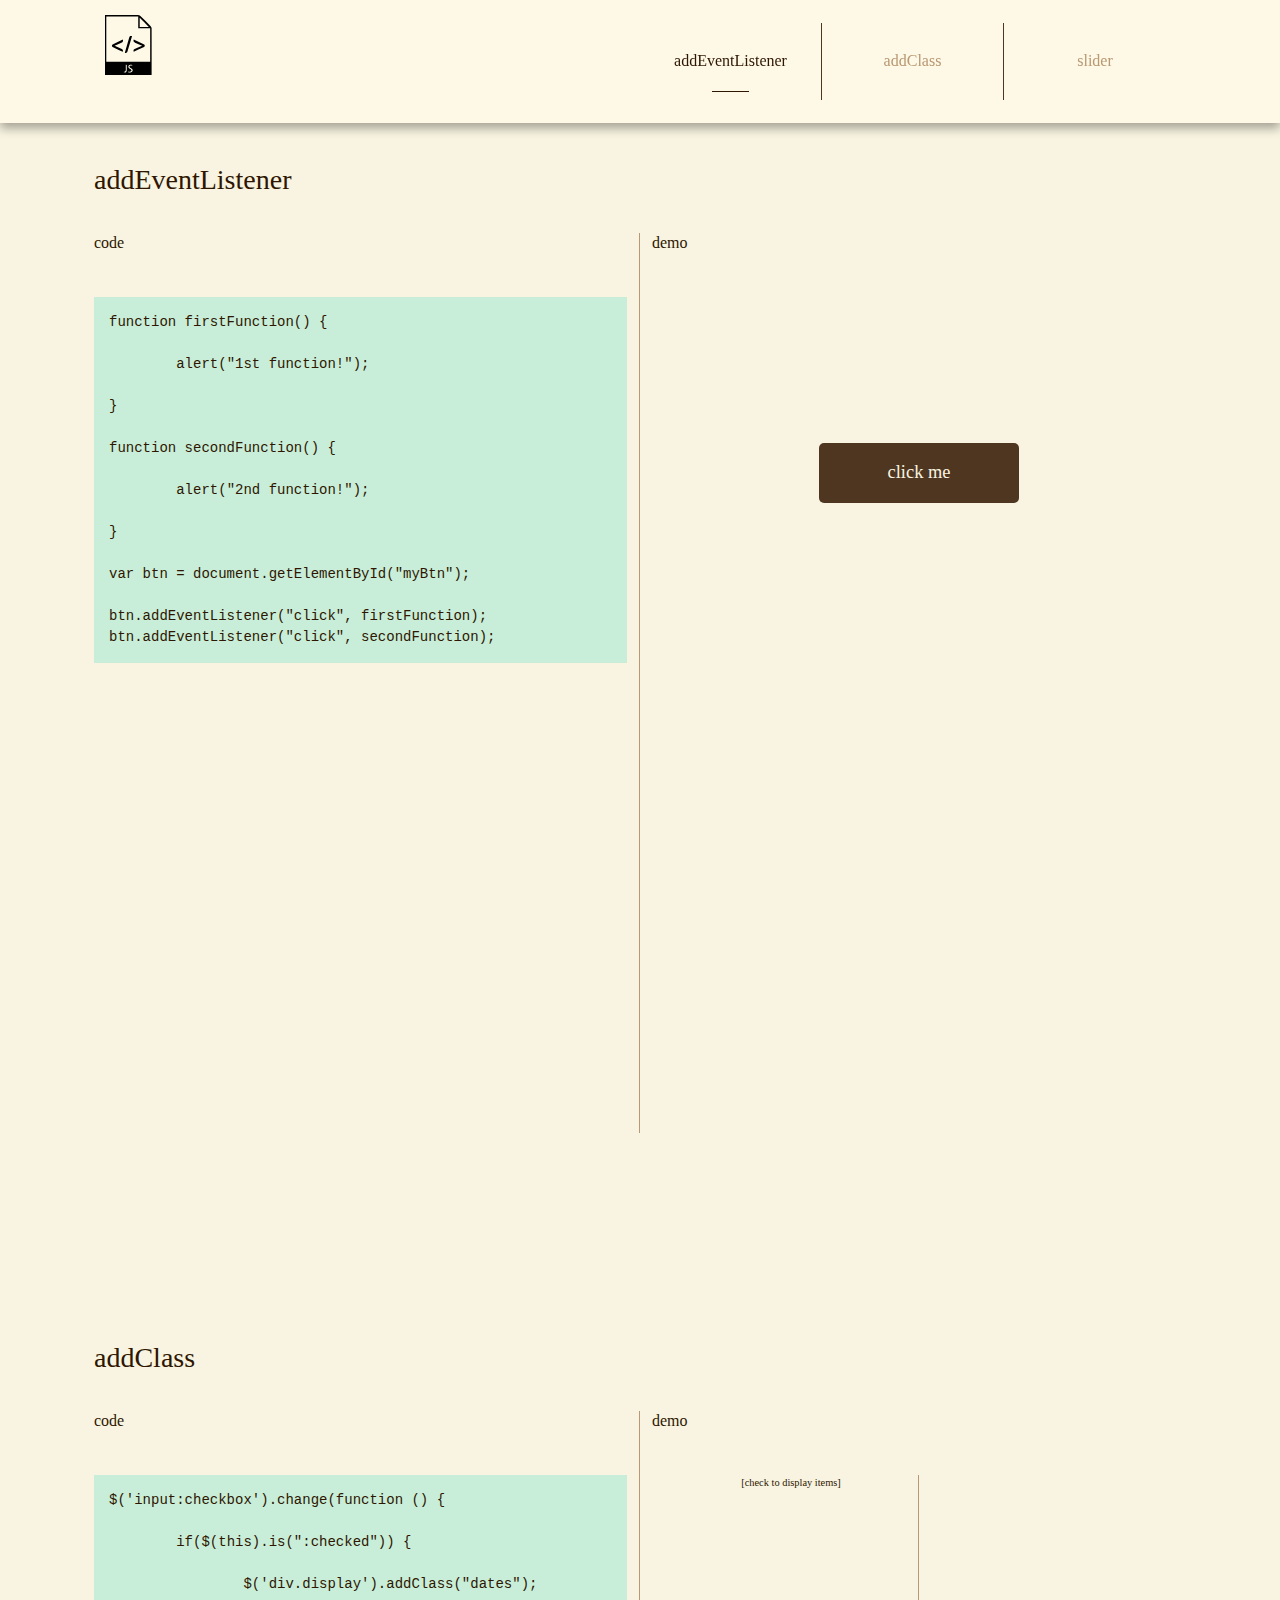
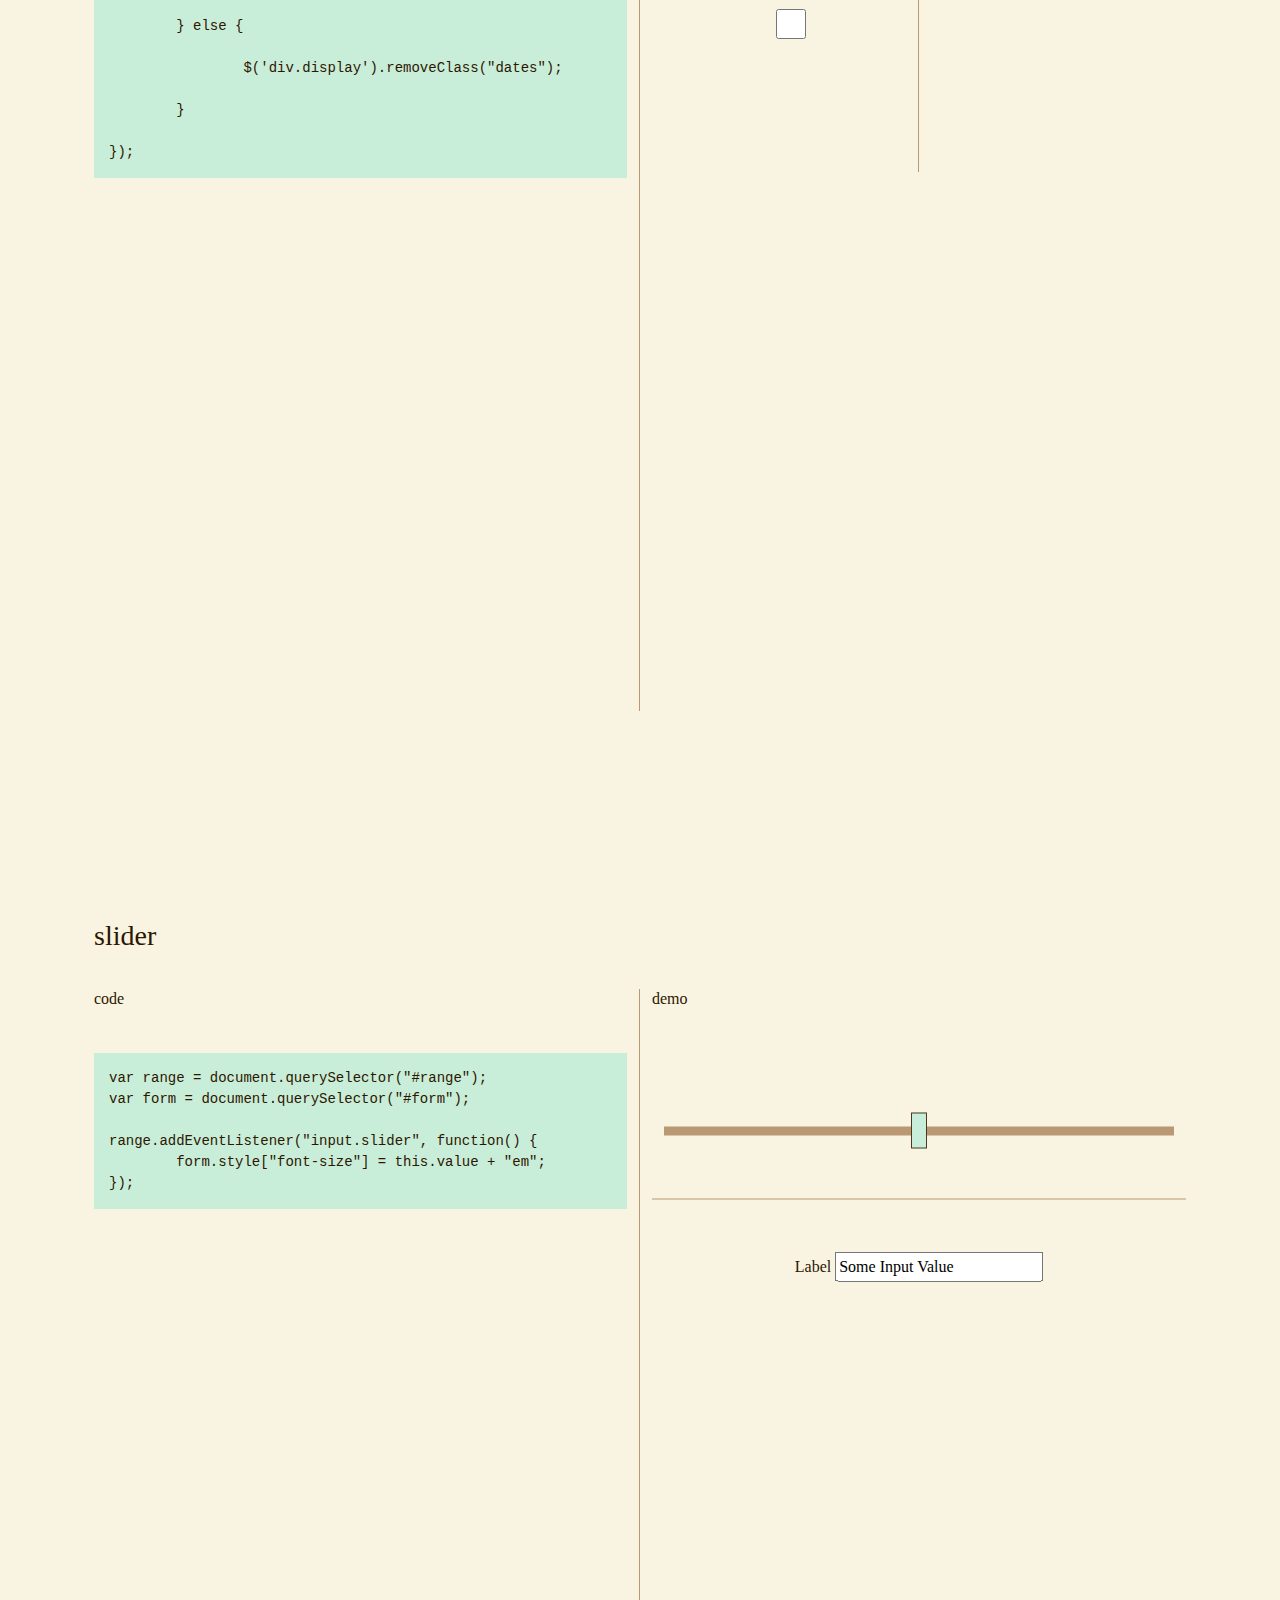
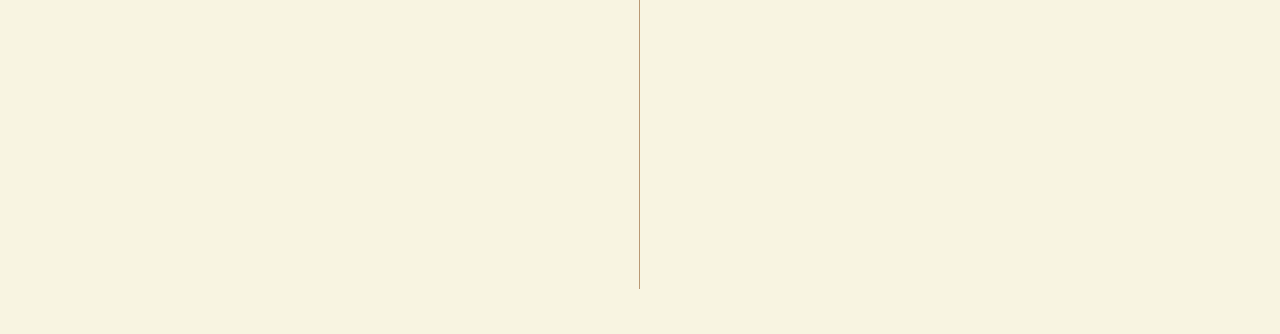
<file: index.html>
<!DOCTYPE html>
<html>

	<head>

		<meta charset="utf-8" />

		<meta name="viewport" content="width=device-width, initial-scale=1.0" />

		<title>Event Listener</title>

        <link rel="icon" 
              type="image/png" 
              href="images/favicon.png">

		<link rel="stylesheet" type="text/css" href="style.css?v=0">

		<script type="text/javascript" src="js/jquery-3.6.0.min.js"></script>

		<script type="text/javascript" src="js/bootstrap.min.js"></script>

	</head>

	<body data-spy="scroll" data-offset="15" data-target="#myScrollspy">







		<div id="container" class="container-fluid">







			<div id="navigation" class="row">

				<div class="col-12">

					<div class="container">

						<div class="row">

							<div class="col-12 col-md-1 logo"><a href="index2.html">
								
								<svg version="1.1" id="Layer_1" xmlns="http://www.w3.org/2000/svg" xmlns:xlink="http://www.w3.org/1999/xlink" x="0px" y="0px"
									 viewBox="0 0 1119.4 1440" style="enable-background:new 0 0 1119.4 1440;" xml:space="preserve">
								<g>
									<path d="M0,0.3c137.5,0,272.3,0,407,0c128.2,0,256.4-1,384.6,1.1c19.7,0.3,43.7,10.7,58,24.5c83.7,80.6,165.6,163,246.7,246.2
										c11.6,11.9,22.1,31.2,22.1,47.1c1.2,368.6,0.9,737.2,0.8,1105.8c0,4-0.7,7.9-1.4,15.1c-371.6,0-743.3,0-1117.9,0
										C0,962.4,0,483.9,0,0.3z M31.1,1119.7c353.3,0,703.7,0,1053.1,0c0-267.8,0-532.7,0-800.8c-96.1,0-189.1,0-286.7,0
										c0-97.1,0-191,0-284.5c-258,0-511.2,0-766.4,0C31.1,396.5,31.1,756.6,31.1,1119.7z M833,285.3c78.2,0,151.8,0,218.6,0
										c-72.2-72-146.2-145.7-218.6-217.9C833,136.2,833,210,833,285.3z M559,1355.8c-1.4,5.3-2.7,10.7-4.1,16
										c18.9,2.8,39.6,11.7,56.1,6.7c18.9-5.7,40.9-20.5,49.3-37.4c11.8-23.8-2.7-46.1-27.2-58.6c-10.7-5.4-23.6-8.1-31.9-15.9
										c-8.6-8-20.2-23.9-17.3-30.6c4.6-10.6,19.3-19.5,31.5-23.2c10.9-3.3,24.3,1.5,36.6,2.7c0.9-4.9,1.8-9.8,2.8-14.7
										c-18.2-2.1-37.9-9.3-54.2-4.8c-15.6,4.3-35,18.8-39.3,32.9c-4.2,13.8,5,35.6,15.1,48.6c8.9,11.3,29.7,12.7,40.8,23.2
										c10,9.5,21.8,27.8,18.7,37.8c-3.3,10.6-22.4,19.7-36.1,22.8C587.2,1364,572.7,1357.9,559,1355.8z M512.8,1194.7
										c-4.4,0.2-8.9,0.5-13.3,0.7c0,24.9,0.6,49.9-0.1,74.8c-1.2,42.3,15.1,94.2-61.3,97.6c48.5,21.9,77.3,10.2,81.6-31.3
										c4.4-42.1,2.3-84.9,2.2-127.5C521.8,1204.2,516,1199.4,512.8,1194.7z"/>
									<path d="M689,883.7c-12.3-41.9-1.1-62.3,35.5-75.3c53.7-19.1,105.2-44.3,167.9-71.3c-62.5-26.8-115.6-52.3-170.6-72.2
										c-37.8-13.7-44.4-35.8-31.9-74c84.4,38.6,168,76,250.7,115.5c20,9.6,17.5,53.5-3.3,63.3C855.5,808.2,773,845.2,689,883.7z"/>
									<path d="M426.9,590.7c13.9,41.2,2.4,61.7-33.6,75.1c-52.8,19.7-103.7,44.6-164.1,71.2c59.3,26.3,108.9,51.4,160.7,70.2
										c37.4,13.5,51.4,33.4,37.5,76.5c-57.7-26.8-114.9-53.5-172.1-80c-24.1-11.2-49.3-20.7-72-34.3c-9.1-5.4-18-19.9-17.7-29.9
										c0.4-11.8,7.9-29.3,17.4-34C262.7,666.2,343.7,629.4,426.9,590.7z"/>
									<path d="M649.7,506.6c-38.4,129.7-74.5,256-114.7,381c-4.2,13-31.9,18.4-48.8,27.3c-3-3.8-6.1-7.6-9.1-11.4
										c6.4-23.7,12.5-47.6,19.4-71.2c28.5-96.8,59.4-193.1,84.9-290.7C591.7,502.9,610.7,496.7,649.7,506.6z"/>
								</g>
								</svg>

							</a></div>

							<div id="myScrollspy" class="col-12 offset-md-5 col-md-6 nav navbar">
								
								<div class="menu-primary-menu-links-container">
									
									<ul class="menu">

										<li><a class="list-group-item list-group-item-action active" href="#addEventListener">addEventListener<hr></a></li>

										<li><a class="list-group-item list-group-item-action" href="#addClass">addClass<hr></a></li>

										<li><a class="list-group-item list-group-item-action" href="#slider">slider<hr></a></li>

									</ul>

								</div>

							</div>

						</div>

					</div>

				</div>

			</div><!--end navigation-->







			<div id="addEventListener" class="row page">

				<div class="col-12">

					<div class="container">

						<div class="row">

							<div class="col-12"><h3>addEventListener</h3></div>

							<div class="col-12 col-md-6 divider">

								<h6>code</h6>

<pre><code>function firstFunction() {

	alert("1st function!");

}

function secondFunction() {

	alert("2nd function!");

}

var btn = document.getElementById("myBtn");

btn.addEventListener("click", firstFunction);
btn.addEventListener("click", secondFunction);</code></pre>

							</div>

							<div class="col-12 col-md-6 divider">

								<h6>demo</h6>

								<button id="myBtn">click me</button>

								<script type="text/javascript">
									
									function firstFunction() {

										alert("1st function!");

									}
									
									function secondFunction() {

										alert("2nd function!");

									}

									var btn = document.getElementById("myBtn");

									btn.addEventListener("click", firstFunction);
									btn.addEventListener("click", secondFunction);

								</script>

							</div>

						</div>

					</div>

				</div>

			</div><!--end addEventListener-->







			<div id="addClass" class="row page">

				<div class="col-12">

					<div class="container">

						<div class="row">

							<div class="col-12"><h3>addClass</h3></div>

							<div class="col-12 col-md-6 divider">

								<h6>code</h6>

<pre><code>$('input:checkbox').change(function () {
	
	if($(this).is(":checked")) {

		$('div.display').addClass("dates");
	
	} else {

		$('div.display').removeClass("dates");

	}

});</code></pre>

							</div>

							<div class="col-12 col-md-6 divider">

								<h6>demo</h6>

								<div class="container-fluid">

									<div class="row">

										<div class="col-6 checkbox">

											<input type="checkbox" name=""><span>[check to display items]</span>

										</div>

										<div class="col-6 checkbox">

											<div class="display">

												<ul>

													<li><a href="#">apples</a></li>

													<li><a href="#">oranges</a></li>

													<li><a href="#">bananas</a></li>

												</ul>

											</div>

										</div>

									</div>

								</div>

								<script type="text/javascript">

									$('input:checkbox').change(function() {
									
										if($(this).is(":checked")) {

											$('div.display').addClass("dates");

										} else {

											$('div.display').removeClass("dates");

										}

									});

								</script>

							</div>

						</div>

					</div>

				</div>

			</div><!--end addClass-->







			<div id="slider" class="row page">

				<div class="col-12">

					<div class="container">

						<div class="row">

							<div class="col-12"><h3>slider</h3></div>

							<div class="col-12 col-md-6 divider">

								<h6>code</h6>
								
<pre><code>var range = document.querySelector("#range");
var form = document.querySelector("#form");

range.addEventListener("input.slider", function() {
  	form.style["font-size"] = this.value + "em";
});</code></pre>

							</div>

							<div class="col-12 col-md-6 divider">

								<h6>demo</h6>

								<div id="slider" class="container-fluid">

									<div class="row">

										<div class="col-12 slider-cell">
								
											<input type="range" name="" id="range" min="1.0" max="3.0" step=".1" value="2.0">

										</div>

										<div class="col-12 slider-cell">

											<form id="form">
												<label for="">Label</label>
												<input type="text" value="Some Input Value" />
											</form>

										</div>

									</div>

								</div>

								<script type="text/javascript">
										
									var range = document.querySelector("#range");
									var form = document.querySelector("#form");

									range.addEventListener("input", function() {
									  	form.style["font-size"] = this.value + "em";
									});

								</script><!---->

							</div>

						</div>

					</div>

				</div>

			</div><!--end slider-->







		</div><!--end container-->







	</body>

</html>
</file>
<file: style.css>
@charset "UTF-8";
/*fonts*/
/*!
 * Bootstrap v5.0.0-beta3 (https://getbootstrap.com/)
 * Copyright 2011-2021 The Bootstrap Authors
 * Copyright 2011-2021 Twitter, Inc.
 * Licensed under MIT (https://github.com/twbs/bootstrap/blob/main/LICENSE)
 */
:root {
  --bs-blue: #0d6efd;
  --bs-indigo: #6610f2;
  --bs-purple: #6f42c1;
  --bs-pink: #d63384;
  --bs-red: #dc3545;
  --bs-orange: #fd7e14;
  --bs-yellow: #ffc107;
  --bs-green: #198754;
  --bs-teal: #20c997;
  --bs-cyan: #0dcaf0;
  --bs-white: #fff;
  --bs-gray: #6c757d;
  --bs-gray-dark: #343a40;
  --bs-primary: #0d6efd;
  --bs-secondary: #6c757d;
  --bs-success: #198754;
  --bs-info: #0dcaf0;
  --bs-warning: #ffc107;
  --bs-danger: #dc3545;
  --bs-light: #f8f9fa;
  --bs-dark: #212529;
  --bs-font-sans-serif: system-ui, -apple-system, "Segoe UI", Roboto, "Helvetica Neue", Arial, "Noto Sans", "Liberation Sans", sans-serif, "Apple Color Emoji", "Segoe UI Emoji", "Segoe UI Symbol", "Noto Color Emoji";
  --bs-font-monospace: SFMono-Regular, Menlo, Monaco, Consolas, "Liberation Mono", "Courier New", monospace;
  --bs-gradient: linear-gradient(180deg, rgba(255, 255, 255, 0.15), rgba(255, 255, 255, 0));
}

*,
*::before,
*::after {
  box-sizing: border-box;
}

@media (prefers-reduced-motion: no-preference) {
  :root {
    scroll-behavior: smooth;
  }
}
body {
  margin: 0;
  font-family: var(--bs-font-sans-serif);
  font-size: 1rem;
  font-weight: 400;
  line-height: 1.5;
  color: #212529;
  background-color: #fff;
  -webkit-text-size-adjust: 100%;
  -webkit-tap-highlight-color: rgba(0, 0, 0, 0);
}

hr {
  margin: 1rem 0;
  color: inherit;
  background-color: currentColor;
  border: 0;
  opacity: 0.25;
}

hr:not([size]) {
  height: 1px;
}

h6, .h6, h5, .h5, h4, .h4, h3, .h3, h2, .h2, h1, .h1 {
  margin-top: 0;
  margin-bottom: 0.5rem;
  font-weight: 500;
  line-height: 1.2;
}

h1, .h1 {
  font-size: calc(1.375rem + 1.5vw);
}

@media (min-width: 1200px) {
  h1, .h1 {
    font-size: 2.5rem;
  }
}
h2, .h2 {
  font-size: calc(1.325rem + 0.9vw);
}

@media (min-width: 1200px) {
  h2, .h2 {
    font-size: 2rem;
  }
}
h3, .h3 {
  font-size: calc(1.3rem + 0.6vw);
}

@media (min-width: 1200px) {
  h3, .h3 {
    font-size: 1.75rem;
  }
}
h4, .h4 {
  font-size: calc(1.275rem + 0.3vw);
}

@media (min-width: 1200px) {
  h4, .h4 {
    font-size: 1.5rem;
  }
}
h5, .h5 {
  font-size: 1.25rem;
}

h6, .h6 {
  font-size: 1rem;
}

p {
  margin-top: 0;
  margin-bottom: 1rem;
}

abbr[title],
abbr[data-bs-original-title] {
  -webkit-text-decoration: underline dotted;
  text-decoration: underline dotted;
  cursor: help;
  -webkit-text-decoration-skip-ink: none;
  text-decoration-skip-ink: none;
}

address {
  margin-bottom: 1rem;
  font-style: normal;
  line-height: inherit;
}

ol,
ul {
  padding-left: 2rem;
}

ol,
ul,
dl {
  margin-top: 0;
  margin-bottom: 1rem;
}

ol ol,
ul ul,
ol ul,
ul ol {
  margin-bottom: 0;
}

dt {
  font-weight: 700;
}

dd {
  margin-bottom: 0.5rem;
  margin-left: 0;
}

blockquote {
  margin: 0 0 1rem;
}

b,
strong {
  font-weight: bolder;
}

small, .small {
  font-size: 0.875em;
}

mark, .mark {
  padding: 0.2em;
  background-color: #fcf8e3;
}

sub,
sup {
  position: relative;
  font-size: 0.75em;
  line-height: 0;
  vertical-align: baseline;
}

sub {
  bottom: -0.25em;
}

sup {
  top: -0.5em;
}

a {
  color: #0d6efd;
  text-decoration: underline;
}

a:hover {
  color: #0a58ca;
}

a:not([href]):not([class]), a:not([href]):not([class]):hover {
  color: inherit;
  text-decoration: none;
}

pre,
code,
kbd,
samp {
  font-family: var(--bs-font-monospace);
  font-size: 1em;
  direction: ltr;
  unicode-bidi: bidi-override;
}

pre {
  display: block;
  margin-top: 0;
  margin-bottom: 1rem;
  overflow: auto;
  font-size: 0.875em;
}

pre code {
  font-size: inherit;
  color: inherit;
  word-break: normal;
}

code {
  font-size: 0.875em;
  color: #d63384;
  word-wrap: break-word;
}

a > code {
  color: inherit;
}

kbd {
  padding: 0.2rem 0.4rem;
  font-size: 0.875em;
  color: #fff;
  background-color: #212529;
  border-radius: 0.2rem;
}

kbd kbd {
  padding: 0;
  font-size: 1em;
  font-weight: 700;
}

figure {
  margin: 0 0 1rem;
}

img,
svg {
  vertical-align: middle;
}

table {
  caption-side: bottom;
  border-collapse: collapse;
}

caption {
  padding-top: 0.5rem;
  padding-bottom: 0.5rem;
  color: #6c757d;
  text-align: left;
}

th {
  text-align: inherit;
  text-align: -webkit-match-parent;
}

thead,
tbody,
tfoot,
tr,
td,
th {
  border-color: inherit;
  border-style: solid;
  border-width: 0;
}

label {
  display: inline-block;
}

button {
  border-radius: 0;
}

button:focus:not(:focus-visible) {
  outline: 0;
}

input,
button,
select,
optgroup,
textarea {
  margin: 0;
  font-family: inherit;
  font-size: inherit;
  line-height: inherit;
}

button,
select {
  text-transform: none;
}

[role=button] {
  cursor: pointer;
}

select {
  word-wrap: normal;
}

select:disabled {
  opacity: 1;
}

[list]::-webkit-calendar-picker-indicator {
  display: none;
}

button,
[type=button],
[type=reset],
[type=submit] {
  -webkit-appearance: button;
}

button:not(:disabled),
[type=button]:not(:disabled),
[type=reset]:not(:disabled),
[type=submit]:not(:disabled) {
  cursor: pointer;
}

::-moz-focus-inner {
  padding: 0;
  border-style: none;
}

textarea {
  resize: vertical;
}

fieldset {
  min-width: 0;
  padding: 0;
  margin: 0;
  border: 0;
}

legend {
  float: left;
  width: 100%;
  padding: 0;
  margin-bottom: 0.5rem;
  font-size: calc(1.275rem + 0.3vw);
  line-height: inherit;
}

@media (min-width: 1200px) {
  legend {
    font-size: 1.5rem;
  }
}
legend + * {
  clear: left;
}

::-webkit-datetime-edit-fields-wrapper,
::-webkit-datetime-edit-text,
::-webkit-datetime-edit-minute,
::-webkit-datetime-edit-hour-field,
::-webkit-datetime-edit-day-field,
::-webkit-datetime-edit-month-field,
::-webkit-datetime-edit-year-field {
  padding: 0;
}

::-webkit-inner-spin-button {
  height: auto;
}

[type=search] {
  outline-offset: -2px;
  -webkit-appearance: textfield;
}

/* rtl:raw:
[type="tel"],
[type="url"],
[type="email"],
[type="number"] {
  direction: ltr;
}
*/
::-webkit-search-decoration {
  -webkit-appearance: none;
}

::-webkit-color-swatch-wrapper {
  padding: 0;
}

::file-selector-button {
  font: inherit;
}

::-webkit-file-upload-button {
  font: inherit;
  -webkit-appearance: button;
}

output {
  display: inline-block;
}

iframe {
  border: 0;
}

summary {
  display: list-item;
  cursor: pointer;
}

progress {
  vertical-align: baseline;
}

[hidden] {
  display: none !important;
}

.lead {
  font-size: 1.25rem;
  font-weight: 300;
}

.display-1 {
  font-size: calc(1.625rem + 4.5vw);
  font-weight: 300;
  line-height: 1.2;
}

@media (min-width: 1200px) {
  .display-1 {
    font-size: 5rem;
  }
}
.display-2 {
  font-size: calc(1.575rem + 3.9vw);
  font-weight: 300;
  line-height: 1.2;
}

@media (min-width: 1200px) {
  .display-2 {
    font-size: 4.5rem;
  }
}
.display-3 {
  font-size: calc(1.525rem + 3.3vw);
  font-weight: 300;
  line-height: 1.2;
}

@media (min-width: 1200px) {
  .display-3 {
    font-size: 4rem;
  }
}
.display-4 {
  font-size: calc(1.475rem + 2.7vw);
  font-weight: 300;
  line-height: 1.2;
}

@media (min-width: 1200px) {
  .display-4 {
    font-size: 3.5rem;
  }
}
.display-5 {
  font-size: calc(1.425rem + 2.1vw);
  font-weight: 300;
  line-height: 1.2;
}

@media (min-width: 1200px) {
  .display-5 {
    font-size: 3rem;
  }
}
.display-6 {
  font-size: calc(1.375rem + 1.5vw);
  font-weight: 300;
  line-height: 1.2;
}

@media (min-width: 1200px) {
  .display-6 {
    font-size: 2.5rem;
  }
}
.list-unstyled {
  padding-left: 0;
  list-style: none;
}

.list-inline {
  padding-left: 0;
  list-style: none;
}

.list-inline-item {
  display: inline-block;
}

.list-inline-item:not(:last-child) {
  margin-right: 0.5rem;
}

.initialism {
  font-size: 0.875em;
  text-transform: uppercase;
}

.blockquote {
  margin-bottom: 1rem;
  font-size: 1.25rem;
}

.blockquote > :last-child {
  margin-bottom: 0;
}

.blockquote-footer {
  margin-top: -1rem;
  margin-bottom: 1rem;
  font-size: 0.875em;
  color: #6c757d;
}

.blockquote-footer::before {
  content: "— ";
}

.img-fluid {
  max-width: 100%;
  height: auto;
}

.img-thumbnail {
  padding: 0.25rem;
  background-color: #fff;
  border: 1px solid #dee2e6;
  border-radius: 0.25rem;
  max-width: 100%;
  height: auto;
}

.figure {
  display: inline-block;
}

.figure-img {
  margin-bottom: 0.5rem;
  line-height: 1;
}

.figure-caption {
  font-size: 0.875em;
  color: #6c757d;
}

.container,
.container-fluid,
.container-xxl,
.container-xl,
.container-lg,
.container-md,
.container-sm {
  width: 100%;
  padding-right: var(--bs-gutter-x, 0.75rem);
  padding-left: var(--bs-gutter-x, 0.75rem);
  margin-right: auto;
  margin-left: auto;
}

@media (min-width: 576px) {
  .container-sm, .container {
    max-width: 540px;
  }
}
@media (min-width: 768px) {
  .container-md, .container-sm, .container {
    max-width: 720px;
  }
}
@media (min-width: 992px) {
  .container-lg, .container-md, .container-sm, .container {
    max-width: 960px;
  }
}
@media (min-width: 1200px) {
  .container-xl, .container-lg, .container-md, .container-sm, .container {
    max-width: 1140px;
  }
}
@media (min-width: 1400px) {
  .container-xxl, .container-xl, .container-lg, .container-md, .container-sm, .container {
    max-width: 1320px;
  }
}
.row {
  --bs-gutter-x: 1.5rem;
  --bs-gutter-y: 0;
  display: flex;
  flex-wrap: wrap;
  margin-top: calc(var(--bs-gutter-y) * -1);
  margin-right: calc(var(--bs-gutter-x) / -2);
  margin-left: calc(var(--bs-gutter-x) / -2);
}

.row > * {
  flex-shrink: 0;
  width: 100%;
  max-width: 100%;
  padding-right: calc(var(--bs-gutter-x) / 2);
  padding-left: calc(var(--bs-gutter-x) / 2);
  margin-top: var(--bs-gutter-y);
}

.col {
  flex: 1 0 0%;
}

.row-cols-auto > * {
  flex: 0 0 auto;
  width: auto;
}

.row-cols-1 > * {
  flex: 0 0 auto;
  width: 100%;
}

.row-cols-2 > * {
  flex: 0 0 auto;
  width: 50%;
}

.row-cols-3 > * {
  flex: 0 0 auto;
  width: 33.3333333333%;
}

.row-cols-4 > * {
  flex: 0 0 auto;
  width: 25%;
}

.row-cols-5 > * {
  flex: 0 0 auto;
  width: 20%;
}

.row-cols-6 > * {
  flex: 0 0 auto;
  width: 16.6666666667%;
}

.col-auto {
  flex: 0 0 auto;
  width: auto;
}

.col-1 {
  flex: 0 0 auto;
  width: 8.3333333333%;
}

.col-2 {
  flex: 0 0 auto;
  width: 16.6666666667%;
}

.col-3 {
  flex: 0 0 auto;
  width: 25%;
}

.col-4 {
  flex: 0 0 auto;
  width: 33.3333333333%;
}

.col-5 {
  flex: 0 0 auto;
  width: 41.6666666667%;
}

.col-6 {
  flex: 0 0 auto;
  width: 50%;
}

.col-7 {
  flex: 0 0 auto;
  width: 58.3333333333%;
}

.col-8 {
  flex: 0 0 auto;
  width: 66.6666666667%;
}

.col-9 {
  flex: 0 0 auto;
  width: 75%;
}

.col-10 {
  flex: 0 0 auto;
  width: 83.3333333333%;
}

.col-11 {
  flex: 0 0 auto;
  width: 91.6666666667%;
}

.col-12 {
  flex: 0 0 auto;
  width: 100%;
}

.offset-1 {
  margin-left: 8.3333333333%;
}

.offset-2 {
  margin-left: 16.6666666667%;
}

.offset-3 {
  margin-left: 25%;
}

.offset-4 {
  margin-left: 33.3333333333%;
}

.offset-5 {
  margin-left: 41.6666666667%;
}

.offset-6 {
  margin-left: 50%;
}

.offset-7 {
  margin-left: 58.3333333333%;
}

.offset-8 {
  margin-left: 66.6666666667%;
}

.offset-9 {
  margin-left: 75%;
}

.offset-10 {
  margin-left: 83.3333333333%;
}

.offset-11 {
  margin-left: 91.6666666667%;
}

.g-0,
.gx-0 {
  --bs-gutter-x: 0;
}

.g-0,
.gy-0 {
  --bs-gutter-y: 0;
}

.g-1,
.gx-1 {
  --bs-gutter-x: 0.25rem;
}

.g-1,
.gy-1 {
  --bs-gutter-y: 0.25rem;
}

.g-2,
.gx-2 {
  --bs-gutter-x: 0.5rem;
}

.g-2,
.gy-2 {
  --bs-gutter-y: 0.5rem;
}

.g-3,
.gx-3 {
  --bs-gutter-x: 1rem;
}

.g-3,
.gy-3 {
  --bs-gutter-y: 1rem;
}

.g-4,
.gx-4 {
  --bs-gutter-x: 1.5rem;
}

.g-4,
.gy-4 {
  --bs-gutter-y: 1.5rem;
}

.g-5,
.gx-5 {
  --bs-gutter-x: 3rem;
}

.g-5,
.gy-5 {
  --bs-gutter-y: 3rem;
}

@media (min-width: 576px) {
  .col-sm {
    flex: 1 0 0%;
  }

  .row-cols-sm-auto > * {
    flex: 0 0 auto;
    width: auto;
  }

  .row-cols-sm-1 > * {
    flex: 0 0 auto;
    width: 100%;
  }

  .row-cols-sm-2 > * {
    flex: 0 0 auto;
    width: 50%;
  }

  .row-cols-sm-3 > * {
    flex: 0 0 auto;
    width: 33.3333333333%;
  }

  .row-cols-sm-4 > * {
    flex: 0 0 auto;
    width: 25%;
  }

  .row-cols-sm-5 > * {
    flex: 0 0 auto;
    width: 20%;
  }

  .row-cols-sm-6 > * {
    flex: 0 0 auto;
    width: 16.6666666667%;
  }

  .col-sm-auto {
    flex: 0 0 auto;
    width: auto;
  }

  .col-sm-1 {
    flex: 0 0 auto;
    width: 8.3333333333%;
  }

  .col-sm-2 {
    flex: 0 0 auto;
    width: 16.6666666667%;
  }

  .col-sm-3 {
    flex: 0 0 auto;
    width: 25%;
  }

  .col-sm-4 {
    flex: 0 0 auto;
    width: 33.3333333333%;
  }

  .col-sm-5 {
    flex: 0 0 auto;
    width: 41.6666666667%;
  }

  .col-sm-6 {
    flex: 0 0 auto;
    width: 50%;
  }

  .col-sm-7 {
    flex: 0 0 auto;
    width: 58.3333333333%;
  }

  .col-sm-8 {
    flex: 0 0 auto;
    width: 66.6666666667%;
  }

  .col-sm-9 {
    flex: 0 0 auto;
    width: 75%;
  }

  .col-sm-10 {
    flex: 0 0 auto;
    width: 83.3333333333%;
  }

  .col-sm-11 {
    flex: 0 0 auto;
    width: 91.6666666667%;
  }

  .col-sm-12 {
    flex: 0 0 auto;
    width: 100%;
  }

  .offset-sm-0 {
    margin-left: 0;
  }

  .offset-sm-1 {
    margin-left: 8.3333333333%;
  }

  .offset-sm-2 {
    margin-left: 16.6666666667%;
  }

  .offset-sm-3 {
    margin-left: 25%;
  }

  .offset-sm-4 {
    margin-left: 33.3333333333%;
  }

  .offset-sm-5 {
    margin-left: 41.6666666667%;
  }

  .offset-sm-6 {
    margin-left: 50%;
  }

  .offset-sm-7 {
    margin-left: 58.3333333333%;
  }

  .offset-sm-8 {
    margin-left: 66.6666666667%;
  }

  .offset-sm-9 {
    margin-left: 75%;
  }

  .offset-sm-10 {
    margin-left: 83.3333333333%;
  }

  .offset-sm-11 {
    margin-left: 91.6666666667%;
  }

  .g-sm-0,
.gx-sm-0 {
    --bs-gutter-x: 0;
  }

  .g-sm-0,
.gy-sm-0 {
    --bs-gutter-y: 0;
  }

  .g-sm-1,
.gx-sm-1 {
    --bs-gutter-x: 0.25rem;
  }

  .g-sm-1,
.gy-sm-1 {
    --bs-gutter-y: 0.25rem;
  }

  .g-sm-2,
.gx-sm-2 {
    --bs-gutter-x: 0.5rem;
  }

  .g-sm-2,
.gy-sm-2 {
    --bs-gutter-y: 0.5rem;
  }

  .g-sm-3,
.gx-sm-3 {
    --bs-gutter-x: 1rem;
  }

  .g-sm-3,
.gy-sm-3 {
    --bs-gutter-y: 1rem;
  }

  .g-sm-4,
.gx-sm-4 {
    --bs-gutter-x: 1.5rem;
  }

  .g-sm-4,
.gy-sm-4 {
    --bs-gutter-y: 1.5rem;
  }

  .g-sm-5,
.gx-sm-5 {
    --bs-gutter-x: 3rem;
  }

  .g-sm-5,
.gy-sm-5 {
    --bs-gutter-y: 3rem;
  }
}
@media (min-width: 768px) {
  .col-md {
    flex: 1 0 0%;
  }

  .row-cols-md-auto > * {
    flex: 0 0 auto;
    width: auto;
  }

  .row-cols-md-1 > * {
    flex: 0 0 auto;
    width: 100%;
  }

  .row-cols-md-2 > * {
    flex: 0 0 auto;
    width: 50%;
  }

  .row-cols-md-3 > * {
    flex: 0 0 auto;
    width: 33.3333333333%;
  }

  .row-cols-md-4 > * {
    flex: 0 0 auto;
    width: 25%;
  }

  .row-cols-md-5 > * {
    flex: 0 0 auto;
    width: 20%;
  }

  .row-cols-md-6 > * {
    flex: 0 0 auto;
    width: 16.6666666667%;
  }

  .col-md-auto {
    flex: 0 0 auto;
    width: auto;
  }

  .col-md-1 {
    flex: 0 0 auto;
    width: 8.3333333333%;
  }

  .col-md-2 {
    flex: 0 0 auto;
    width: 16.6666666667%;
  }

  .col-md-3 {
    flex: 0 0 auto;
    width: 25%;
  }

  .col-md-4 {
    flex: 0 0 auto;
    width: 33.3333333333%;
  }

  .col-md-5 {
    flex: 0 0 auto;
    width: 41.6666666667%;
  }

  .col-md-6 {
    flex: 0 0 auto;
    width: 50%;
  }

  .col-md-7 {
    flex: 0 0 auto;
    width: 58.3333333333%;
  }

  .col-md-8 {
    flex: 0 0 auto;
    width: 66.6666666667%;
  }

  .col-md-9 {
    flex: 0 0 auto;
    width: 75%;
  }

  .col-md-10 {
    flex: 0 0 auto;
    width: 83.3333333333%;
  }

  .col-md-11 {
    flex: 0 0 auto;
    width: 91.6666666667%;
  }

  .col-md-12 {
    flex: 0 0 auto;
    width: 100%;
  }

  .offset-md-0 {
    margin-left: 0;
  }

  .offset-md-1 {
    margin-left: 8.3333333333%;
  }

  .offset-md-2 {
    margin-left: 16.6666666667%;
  }

  .offset-md-3 {
    margin-left: 25%;
  }

  .offset-md-4 {
    margin-left: 33.3333333333%;
  }

  .offset-md-5 {
    margin-left: 41.6666666667%;
  }

  .offset-md-6 {
    margin-left: 50%;
  }

  .offset-md-7 {
    margin-left: 58.3333333333%;
  }

  .offset-md-8 {
    margin-left: 66.6666666667%;
  }

  .offset-md-9 {
    margin-left: 75%;
  }

  .offset-md-10 {
    margin-left: 83.3333333333%;
  }

  .offset-md-11 {
    margin-left: 91.6666666667%;
  }

  .g-md-0,
.gx-md-0 {
    --bs-gutter-x: 0;
  }

  .g-md-0,
.gy-md-0 {
    --bs-gutter-y: 0;
  }

  .g-md-1,
.gx-md-1 {
    --bs-gutter-x: 0.25rem;
  }

  .g-md-1,
.gy-md-1 {
    --bs-gutter-y: 0.25rem;
  }

  .g-md-2,
.gx-md-2 {
    --bs-gutter-x: 0.5rem;
  }

  .g-md-2,
.gy-md-2 {
    --bs-gutter-y: 0.5rem;
  }

  .g-md-3,
.gx-md-3 {
    --bs-gutter-x: 1rem;
  }

  .g-md-3,
.gy-md-3 {
    --bs-gutter-y: 1rem;
  }

  .g-md-4,
.gx-md-4 {
    --bs-gutter-x: 1.5rem;
  }

  .g-md-4,
.gy-md-4 {
    --bs-gutter-y: 1.5rem;
  }

  .g-md-5,
.gx-md-5 {
    --bs-gutter-x: 3rem;
  }

  .g-md-5,
.gy-md-5 {
    --bs-gutter-y: 3rem;
  }
}
@media (min-width: 992px) {
  .col-lg {
    flex: 1 0 0%;
  }

  .row-cols-lg-auto > * {
    flex: 0 0 auto;
    width: auto;
  }

  .row-cols-lg-1 > * {
    flex: 0 0 auto;
    width: 100%;
  }

  .row-cols-lg-2 > * {
    flex: 0 0 auto;
    width: 50%;
  }

  .row-cols-lg-3 > * {
    flex: 0 0 auto;
    width: 33.3333333333%;
  }

  .row-cols-lg-4 > * {
    flex: 0 0 auto;
    width: 25%;
  }

  .row-cols-lg-5 > * {
    flex: 0 0 auto;
    width: 20%;
  }

  .row-cols-lg-6 > * {
    flex: 0 0 auto;
    width: 16.6666666667%;
  }

  .col-lg-auto {
    flex: 0 0 auto;
    width: auto;
  }

  .col-lg-1 {
    flex: 0 0 auto;
    width: 8.3333333333%;
  }

  .col-lg-2 {
    flex: 0 0 auto;
    width: 16.6666666667%;
  }

  .col-lg-3 {
    flex: 0 0 auto;
    width: 25%;
  }

  .col-lg-4 {
    flex: 0 0 auto;
    width: 33.3333333333%;
  }

  .col-lg-5 {
    flex: 0 0 auto;
    width: 41.6666666667%;
  }

  .col-lg-6 {
    flex: 0 0 auto;
    width: 50%;
  }

  .col-lg-7 {
    flex: 0 0 auto;
    width: 58.3333333333%;
  }

  .col-lg-8 {
    flex: 0 0 auto;
    width: 66.6666666667%;
  }

  .col-lg-9 {
    flex: 0 0 auto;
    width: 75%;
  }

  .col-lg-10 {
    flex: 0 0 auto;
    width: 83.3333333333%;
  }

  .col-lg-11 {
    flex: 0 0 auto;
    width: 91.6666666667%;
  }

  .col-lg-12 {
    flex: 0 0 auto;
    width: 100%;
  }

  .offset-lg-0 {
    margin-left: 0;
  }

  .offset-lg-1 {
    margin-left: 8.3333333333%;
  }

  .offset-lg-2 {
    margin-left: 16.6666666667%;
  }

  .offset-lg-3 {
    margin-left: 25%;
  }

  .offset-lg-4 {
    margin-left: 33.3333333333%;
  }

  .offset-lg-5 {
    margin-left: 41.6666666667%;
  }

  .offset-lg-6 {
    margin-left: 50%;
  }

  .offset-lg-7 {
    margin-left: 58.3333333333%;
  }

  .offset-lg-8 {
    margin-left: 66.6666666667%;
  }

  .offset-lg-9 {
    margin-left: 75%;
  }

  .offset-lg-10 {
    margin-left: 83.3333333333%;
  }

  .offset-lg-11 {
    margin-left: 91.6666666667%;
  }

  .g-lg-0,
.gx-lg-0 {
    --bs-gutter-x: 0;
  }

  .g-lg-0,
.gy-lg-0 {
    --bs-gutter-y: 0;
  }

  .g-lg-1,
.gx-lg-1 {
    --bs-gutter-x: 0.25rem;
  }

  .g-lg-1,
.gy-lg-1 {
    --bs-gutter-y: 0.25rem;
  }

  .g-lg-2,
.gx-lg-2 {
    --bs-gutter-x: 0.5rem;
  }

  .g-lg-2,
.gy-lg-2 {
    --bs-gutter-y: 0.5rem;
  }

  .g-lg-3,
.gx-lg-3 {
    --bs-gutter-x: 1rem;
  }

  .g-lg-3,
.gy-lg-3 {
    --bs-gutter-y: 1rem;
  }

  .g-lg-4,
.gx-lg-4 {
    --bs-gutter-x: 1.5rem;
  }

  .g-lg-4,
.gy-lg-4 {
    --bs-gutter-y: 1.5rem;
  }

  .g-lg-5,
.gx-lg-5 {
    --bs-gutter-x: 3rem;
  }

  .g-lg-5,
.gy-lg-5 {
    --bs-gutter-y: 3rem;
  }
}
@media (min-width: 1200px) {
  .col-xl {
    flex: 1 0 0%;
  }

  .row-cols-xl-auto > * {
    flex: 0 0 auto;
    width: auto;
  }

  .row-cols-xl-1 > * {
    flex: 0 0 auto;
    width: 100%;
  }

  .row-cols-xl-2 > * {
    flex: 0 0 auto;
    width: 50%;
  }

  .row-cols-xl-3 > * {
    flex: 0 0 auto;
    width: 33.3333333333%;
  }

  .row-cols-xl-4 > * {
    flex: 0 0 auto;
    width: 25%;
  }

  .row-cols-xl-5 > * {
    flex: 0 0 auto;
    width: 20%;
  }

  .row-cols-xl-6 > * {
    flex: 0 0 auto;
    width: 16.6666666667%;
  }

  .col-xl-auto {
    flex: 0 0 auto;
    width: auto;
  }

  .col-xl-1 {
    flex: 0 0 auto;
    width: 8.3333333333%;
  }

  .col-xl-2 {
    flex: 0 0 auto;
    width: 16.6666666667%;
  }

  .col-xl-3 {
    flex: 0 0 auto;
    width: 25%;
  }

  .col-xl-4 {
    flex: 0 0 auto;
    width: 33.3333333333%;
  }

  .col-xl-5 {
    flex: 0 0 auto;
    width: 41.6666666667%;
  }

  .col-xl-6 {
    flex: 0 0 auto;
    width: 50%;
  }

  .col-xl-7 {
    flex: 0 0 auto;
    width: 58.3333333333%;
  }

  .col-xl-8 {
    flex: 0 0 auto;
    width: 66.6666666667%;
  }

  .col-xl-9 {
    flex: 0 0 auto;
    width: 75%;
  }

  .col-xl-10 {
    flex: 0 0 auto;
    width: 83.3333333333%;
  }

  .col-xl-11 {
    flex: 0 0 auto;
    width: 91.6666666667%;
  }

  .col-xl-12 {
    flex: 0 0 auto;
    width: 100%;
  }

  .offset-xl-0 {
    margin-left: 0;
  }

  .offset-xl-1 {
    margin-left: 8.3333333333%;
  }

  .offset-xl-2 {
    margin-left: 16.6666666667%;
  }

  .offset-xl-3 {
    margin-left: 25%;
  }

  .offset-xl-4 {
    margin-left: 33.3333333333%;
  }

  .offset-xl-5 {
    margin-left: 41.6666666667%;
  }

  .offset-xl-6 {
    margin-left: 50%;
  }

  .offset-xl-7 {
    margin-left: 58.3333333333%;
  }

  .offset-xl-8 {
    margin-left: 66.6666666667%;
  }

  .offset-xl-9 {
    margin-left: 75%;
  }

  .offset-xl-10 {
    margin-left: 83.3333333333%;
  }

  .offset-xl-11 {
    margin-left: 91.6666666667%;
  }

  .g-xl-0,
.gx-xl-0 {
    --bs-gutter-x: 0;
  }

  .g-xl-0,
.gy-xl-0 {
    --bs-gutter-y: 0;
  }

  .g-xl-1,
.gx-xl-1 {
    --bs-gutter-x: 0.25rem;
  }

  .g-xl-1,
.gy-xl-1 {
    --bs-gutter-y: 0.25rem;
  }

  .g-xl-2,
.gx-xl-2 {
    --bs-gutter-x: 0.5rem;
  }

  .g-xl-2,
.gy-xl-2 {
    --bs-gutter-y: 0.5rem;
  }

  .g-xl-3,
.gx-xl-3 {
    --bs-gutter-x: 1rem;
  }

  .g-xl-3,
.gy-xl-3 {
    --bs-gutter-y: 1rem;
  }

  .g-xl-4,
.gx-xl-4 {
    --bs-gutter-x: 1.5rem;
  }

  .g-xl-4,
.gy-xl-4 {
    --bs-gutter-y: 1.5rem;
  }

  .g-xl-5,
.gx-xl-5 {
    --bs-gutter-x: 3rem;
  }

  .g-xl-5,
.gy-xl-5 {
    --bs-gutter-y: 3rem;
  }
}
@media (min-width: 1400px) {
  .col-xxl {
    flex: 1 0 0%;
  }

  .row-cols-xxl-auto > * {
    flex: 0 0 auto;
    width: auto;
  }

  .row-cols-xxl-1 > * {
    flex: 0 0 auto;
    width: 100%;
  }

  .row-cols-xxl-2 > * {
    flex: 0 0 auto;
    width: 50%;
  }

  .row-cols-xxl-3 > * {
    flex: 0 0 auto;
    width: 33.3333333333%;
  }

  .row-cols-xxl-4 > * {
    flex: 0 0 auto;
    width: 25%;
  }

  .row-cols-xxl-5 > * {
    flex: 0 0 auto;
    width: 20%;
  }

  .row-cols-xxl-6 > * {
    flex: 0 0 auto;
    width: 16.6666666667%;
  }

  .col-xxl-auto {
    flex: 0 0 auto;
    width: auto;
  }

  .col-xxl-1 {
    flex: 0 0 auto;
    width: 8.3333333333%;
  }

  .col-xxl-2 {
    flex: 0 0 auto;
    width: 16.6666666667%;
  }

  .col-xxl-3 {
    flex: 0 0 auto;
    width: 25%;
  }

  .col-xxl-4 {
    flex: 0 0 auto;
    width: 33.3333333333%;
  }

  .col-xxl-5 {
    flex: 0 0 auto;
    width: 41.6666666667%;
  }

  .col-xxl-6 {
    flex: 0 0 auto;
    width: 50%;
  }

  .col-xxl-7 {
    flex: 0 0 auto;
    width: 58.3333333333%;
  }

  .col-xxl-8 {
    flex: 0 0 auto;
    width: 66.6666666667%;
  }

  .col-xxl-9 {
    flex: 0 0 auto;
    width: 75%;
  }

  .col-xxl-10 {
    flex: 0 0 auto;
    width: 83.3333333333%;
  }

  .col-xxl-11 {
    flex: 0 0 auto;
    width: 91.6666666667%;
  }

  .col-xxl-12 {
    flex: 0 0 auto;
    width: 100%;
  }

  .offset-xxl-0 {
    margin-left: 0;
  }

  .offset-xxl-1 {
    margin-left: 8.3333333333%;
  }

  .offset-xxl-2 {
    margin-left: 16.6666666667%;
  }

  .offset-xxl-3 {
    margin-left: 25%;
  }

  .offset-xxl-4 {
    margin-left: 33.3333333333%;
  }

  .offset-xxl-5 {
    margin-left: 41.6666666667%;
  }

  .offset-xxl-6 {
    margin-left: 50%;
  }

  .offset-xxl-7 {
    margin-left: 58.3333333333%;
  }

  .offset-xxl-8 {
    margin-left: 66.6666666667%;
  }

  .offset-xxl-9 {
    margin-left: 75%;
  }

  .offset-xxl-10 {
    margin-left: 83.3333333333%;
  }

  .offset-xxl-11 {
    margin-left: 91.6666666667%;
  }

  .g-xxl-0,
.gx-xxl-0 {
    --bs-gutter-x: 0;
  }

  .g-xxl-0,
.gy-xxl-0 {
    --bs-gutter-y: 0;
  }

  .g-xxl-1,
.gx-xxl-1 {
    --bs-gutter-x: 0.25rem;
  }

  .g-xxl-1,
.gy-xxl-1 {
    --bs-gutter-y: 0.25rem;
  }

  .g-xxl-2,
.gx-xxl-2 {
    --bs-gutter-x: 0.5rem;
  }

  .g-xxl-2,
.gy-xxl-2 {
    --bs-gutter-y: 0.5rem;
  }

  .g-xxl-3,
.gx-xxl-3 {
    --bs-gutter-x: 1rem;
  }

  .g-xxl-3,
.gy-xxl-3 {
    --bs-gutter-y: 1rem;
  }

  .g-xxl-4,
.gx-xxl-4 {
    --bs-gutter-x: 1.5rem;
  }

  .g-xxl-4,
.gy-xxl-4 {
    --bs-gutter-y: 1.5rem;
  }

  .g-xxl-5,
.gx-xxl-5 {
    --bs-gutter-x: 3rem;
  }

  .g-xxl-5,
.gy-xxl-5 {
    --bs-gutter-y: 3rem;
  }
}
.table {
  --bs-table-bg: transparent;
  --bs-table-striped-color: #212529;
  --bs-table-striped-bg: rgba(0, 0, 0, 0.05);
  --bs-table-active-color: #212529;
  --bs-table-active-bg: rgba(0, 0, 0, 0.1);
  --bs-table-hover-color: #212529;
  --bs-table-hover-bg: rgba(0, 0, 0, 0.075);
  width: 100%;
  margin-bottom: 1rem;
  color: #212529;
  vertical-align: top;
  border-color: #dee2e6;
}

.table > :not(caption) > * > * {
  padding: 0.5rem 0.5rem;
  background-color: var(--bs-table-bg);
  border-bottom-width: 1px;
  box-shadow: inset 0 0 0 9999px var(--bs-table-accent-bg);
}

.table > tbody {
  vertical-align: inherit;
}

.table > thead {
  vertical-align: bottom;
}

.table > :not(:last-child) > :last-child > * {
  border-bottom-color: currentColor;
}

.caption-top {
  caption-side: top;
}

.table-sm > :not(caption) > * > * {
  padding: 0.25rem 0.25rem;
}

.table-bordered > :not(caption) > * {
  border-width: 1px 0;
}

.table-bordered > :not(caption) > * > * {
  border-width: 0 1px;
}

.table-borderless > :not(caption) > * > * {
  border-bottom-width: 0;
}

.table-striped > tbody > tr:nth-of-type(odd) {
  --bs-table-accent-bg: var(--bs-table-striped-bg);
  color: var(--bs-table-striped-color);
}

.table-active {
  --bs-table-accent-bg: var(--bs-table-active-bg);
  color: var(--bs-table-active-color);
}

.table-hover > tbody > tr:hover {
  --bs-table-accent-bg: var(--bs-table-hover-bg);
  color: var(--bs-table-hover-color);
}

.table-primary {
  --bs-table-bg: #cfe2ff;
  --bs-table-striped-bg: #c5d7f2;
  --bs-table-striped-color: #000;
  --bs-table-active-bg: #bacbe6;
  --bs-table-active-color: #000;
  --bs-table-hover-bg: #bfd1ec;
  --bs-table-hover-color: #000;
  color: #000;
  border-color: #bacbe6;
}

.table-secondary {
  --bs-table-bg: #e2e3e5;
  --bs-table-striped-bg: #d7d8da;
  --bs-table-striped-color: #000;
  --bs-table-active-bg: #cbccce;
  --bs-table-active-color: #000;
  --bs-table-hover-bg: #d1d2d4;
  --bs-table-hover-color: #000;
  color: #000;
  border-color: #cbccce;
}

.table-success {
  --bs-table-bg: #d1e7dd;
  --bs-table-striped-bg: #c7dbd2;
  --bs-table-striped-color: #000;
  --bs-table-active-bg: #bcd0c7;
  --bs-table-active-color: #000;
  --bs-table-hover-bg: #c1d6cc;
  --bs-table-hover-color: #000;
  color: #000;
  border-color: #bcd0c7;
}

.table-info {
  --bs-table-bg: #cff4fc;
  --bs-table-striped-bg: #c5e8ef;
  --bs-table-striped-color: #000;
  --bs-table-active-bg: #badce3;
  --bs-table-active-color: #000;
  --bs-table-hover-bg: #bfe2e9;
  --bs-table-hover-color: #000;
  color: #000;
  border-color: #badce3;
}

.table-warning {
  --bs-table-bg: #fff3cd;
  --bs-table-striped-bg: #f2e7c3;
  --bs-table-striped-color: #000;
  --bs-table-active-bg: #e6dbb9;
  --bs-table-active-color: #000;
  --bs-table-hover-bg: #ece1be;
  --bs-table-hover-color: #000;
  color: #000;
  border-color: #e6dbb9;
}

.table-danger {
  --bs-table-bg: #f8d7da;
  --bs-table-striped-bg: #eccccf;
  --bs-table-striped-color: #000;
  --bs-table-active-bg: #dfc2c4;
  --bs-table-active-color: #000;
  --bs-table-hover-bg: #e5c7ca;
  --bs-table-hover-color: #000;
  color: #000;
  border-color: #dfc2c4;
}

.table-light {
  --bs-table-bg: #f8f9fa;
  --bs-table-striped-bg: #ecedee;
  --bs-table-striped-color: #000;
  --bs-table-active-bg: #dfe0e1;
  --bs-table-active-color: #000;
  --bs-table-hover-bg: #e5e6e7;
  --bs-table-hover-color: #000;
  color: #000;
  border-color: #dfe0e1;
}

.table-dark {
  --bs-table-bg: #212529;
  --bs-table-striped-bg: #2c3034;
  --bs-table-striped-color: #fff;
  --bs-table-active-bg: #373b3e;
  --bs-table-active-color: #fff;
  --bs-table-hover-bg: #323539;
  --bs-table-hover-color: #fff;
  color: #fff;
  border-color: #373b3e;
}

.table-responsive {
  overflow-x: auto;
  -webkit-overflow-scrolling: touch;
}

@media (max-width: 575.98px) {
  .table-responsive-sm {
    overflow-x: auto;
    -webkit-overflow-scrolling: touch;
  }
}
@media (max-width: 767.98px) {
  .table-responsive-md {
    overflow-x: auto;
    -webkit-overflow-scrolling: touch;
  }
}
@media (max-width: 991.98px) {
  .table-responsive-lg {
    overflow-x: auto;
    -webkit-overflow-scrolling: touch;
  }
}
@media (max-width: 1199.98px) {
  .table-responsive-xl {
    overflow-x: auto;
    -webkit-overflow-scrolling: touch;
  }
}
@media (max-width: 1399.98px) {
  .table-responsive-xxl {
    overflow-x: auto;
    -webkit-overflow-scrolling: touch;
  }
}
.form-label {
  margin-bottom: 0.5rem;
}

.col-form-label {
  padding-top: calc(0.375rem + 1px);
  padding-bottom: calc(0.375rem + 1px);
  margin-bottom: 0;
  font-size: inherit;
  line-height: 1.5;
}

.col-form-label-lg {
  padding-top: calc(0.5rem + 1px);
  padding-bottom: calc(0.5rem + 1px);
  font-size: 1.25rem;
}

.col-form-label-sm {
  padding-top: calc(0.25rem + 1px);
  padding-bottom: calc(0.25rem + 1px);
  font-size: 0.875rem;
}

.form-text {
  margin-top: 0.25rem;
  font-size: 0.875em;
  color: #6c757d;
}

.form-control {
  display: block;
  width: 100%;
  padding: 0.375rem 0.75rem;
  font-size: 1rem;
  font-weight: 400;
  line-height: 1.5;
  color: #212529;
  background-color: #fff;
  background-clip: padding-box;
  border: 1px solid #ced4da;
  -webkit-appearance: none;
  -moz-appearance: none;
  appearance: none;
  border-radius: 0.25rem;
  transition: border-color 0.15s ease-in-out, box-shadow 0.15s ease-in-out;
}

@media (prefers-reduced-motion: reduce) {
  .form-control {
    transition: none;
  }
}
.form-control[type=file] {
  overflow: hidden;
}

.form-control[type=file]:not(:disabled):not([readonly]) {
  cursor: pointer;
}

.form-control:focus {
  color: #212529;
  background-color: #fff;
  border-color: #86b7fe;
  outline: 0;
  box-shadow: 0 0 0 0.25rem rgba(13, 110, 253, 0.25);
}

.form-control::-webkit-date-and-time-value {
  height: 1.5em;
}

.form-control::-moz-placeholder {
  color: #6c757d;
  opacity: 1;
}

.form-control::placeholder {
  color: #6c757d;
  opacity: 1;
}

.form-control:disabled, .form-control[readonly] {
  background-color: #e9ecef;
  opacity: 1;
}

.form-control::file-selector-button {
  padding: 0.375rem 0.75rem;
  margin: -0.375rem -0.75rem;
  -webkit-margin-end: 0.75rem;
  margin-inline-end: 0.75rem;
  color: #212529;
  background-color: #e9ecef;
  pointer-events: none;
  border-color: inherit;
  border-style: solid;
  border-width: 0;
  border-inline-end-width: 1px;
  border-radius: 0;
  transition: color 0.15s ease-in-out, background-color 0.15s ease-in-out, border-color 0.15s ease-in-out, box-shadow 0.15s ease-in-out;
}

@media (prefers-reduced-motion: reduce) {
  .form-control::file-selector-button {
    transition: none;
  }
}
.form-control:hover:not(:disabled):not([readonly])::file-selector-button {
  background-color: #dde0e3;
}

.form-control::-webkit-file-upload-button {
  padding: 0.375rem 0.75rem;
  margin: -0.375rem -0.75rem;
  -webkit-margin-end: 0.75rem;
  margin-inline-end: 0.75rem;
  color: #212529;
  background-color: #e9ecef;
  pointer-events: none;
  border-color: inherit;
  border-style: solid;
  border-width: 0;
  border-inline-end-width: 1px;
  border-radius: 0;
  -webkit-transition: color 0.15s ease-in-out, background-color 0.15s ease-in-out, border-color 0.15s ease-in-out, box-shadow 0.15s ease-in-out;
  transition: color 0.15s ease-in-out, background-color 0.15s ease-in-out, border-color 0.15s ease-in-out, box-shadow 0.15s ease-in-out;
}

@media (prefers-reduced-motion: reduce) {
  .form-control::-webkit-file-upload-button {
    -webkit-transition: none;
    transition: none;
  }
}
.form-control:hover:not(:disabled):not([readonly])::-webkit-file-upload-button {
  background-color: #dde0e3;
}

.form-control-plaintext {
  display: block;
  width: 100%;
  padding: 0.375rem 0;
  margin-bottom: 0;
  line-height: 1.5;
  color: #212529;
  background-color: transparent;
  border: solid transparent;
  border-width: 1px 0;
}

.form-control-plaintext.form-control-sm, .form-control-plaintext.form-control-lg {
  padding-right: 0;
  padding-left: 0;
}

.form-control-sm {
  min-height: calc(1.5em + 0.5rem + 2px);
  padding: 0.25rem 0.5rem;
  font-size: 0.875rem;
  border-radius: 0.2rem;
}

.form-control-sm::file-selector-button {
  padding: 0.25rem 0.5rem;
  margin: -0.25rem -0.5rem;
  -webkit-margin-end: 0.5rem;
  margin-inline-end: 0.5rem;
}

.form-control-sm::-webkit-file-upload-button {
  padding: 0.25rem 0.5rem;
  margin: -0.25rem -0.5rem;
  -webkit-margin-end: 0.5rem;
  margin-inline-end: 0.5rem;
}

.form-control-lg {
  min-height: calc(1.5em + 1rem + 2px);
  padding: 0.5rem 1rem;
  font-size: 1.25rem;
  border-radius: 0.3rem;
}

.form-control-lg::file-selector-button {
  padding: 0.5rem 1rem;
  margin: -0.5rem -1rem;
  -webkit-margin-end: 1rem;
  margin-inline-end: 1rem;
}

.form-control-lg::-webkit-file-upload-button {
  padding: 0.5rem 1rem;
  margin: -0.5rem -1rem;
  -webkit-margin-end: 1rem;
  margin-inline-end: 1rem;
}

textarea.form-control {
  min-height: calc(1.5em + 0.75rem + 2px);
}

textarea.form-control-sm {
  min-height: calc(1.5em + 0.5rem + 2px);
}

textarea.form-control-lg {
  min-height: calc(1.5em + 1rem + 2px);
}

.form-control-color {
  max-width: 3rem;
  height: auto;
  padding: 0.375rem;
}

.form-control-color:not(:disabled):not([readonly]) {
  cursor: pointer;
}

.form-control-color::-moz-color-swatch {
  height: 1.5em;
  border-radius: 0.25rem;
}

.form-control-color::-webkit-color-swatch {
  height: 1.5em;
  border-radius: 0.25rem;
}

.form-select {
  display: block;
  width: 100%;
  padding: 0.375rem 2.25rem 0.375rem 0.75rem;
  font-size: 1rem;
  font-weight: 400;
  line-height: 1.5;
  color: #212529;
  background-color: #fff;
  background-image: url("data:image/svg+xml,%3csvg xmlns='http://www.w3.org/2000/svg' viewBox='0 0 16 16'%3e%3cpath fill='none' stroke='%23343a40' stroke-linecap='round' stroke-linejoin='round' stroke-width='2' d='M2 5l6 6 6-6'/%3e%3c/svg%3e");
  background-repeat: no-repeat;
  background-position: right 0.75rem center;
  background-size: 16px 12px;
  border: 1px solid #ced4da;
  border-radius: 0.25rem;
  -webkit-appearance: none;
  -moz-appearance: none;
  appearance: none;
}

.form-select:focus {
  border-color: #86b7fe;
  outline: 0;
  box-shadow: 0 0 0 0.25rem rgba(13, 110, 253, 0.25);
}

.form-select[multiple], .form-select[size]:not([size="1"]) {
  padding-right: 0.75rem;
  background-image: none;
}

.form-select:disabled {
  background-color: #e9ecef;
}

.form-select:-moz-focusring {
  color: transparent;
  text-shadow: 0 0 0 #212529;
}

.form-select-sm {
  padding-top: 0.25rem;
  padding-bottom: 0.25rem;
  padding-left: 0.5rem;
  font-size: 0.875rem;
}

.form-select-lg {
  padding-top: 0.5rem;
  padding-bottom: 0.5rem;
  padding-left: 1rem;
  font-size: 1.25rem;
}

.form-check {
  display: block;
  min-height: 1.5rem;
  padding-left: 1.5em;
  margin-bottom: 0.125rem;
}

.form-check .form-check-input {
  float: left;
  margin-left: -1.5em;
}

.form-check-input {
  width: 1em;
  height: 1em;
  margin-top: 0.25em;
  vertical-align: top;
  background-color: #fff;
  background-repeat: no-repeat;
  background-position: center;
  background-size: contain;
  border: 1px solid rgba(0, 0, 0, 0.25);
  -webkit-appearance: none;
  -moz-appearance: none;
  appearance: none;
  -webkit-print-color-adjust: exact;
  color-adjust: exact;
}

.form-check-input[type=checkbox] {
  border-radius: 0.25em;
}

.form-check-input[type=radio] {
  border-radius: 50%;
}

.form-check-input:active {
  filter: brightness(90%);
}

.form-check-input:focus {
  border-color: #86b7fe;
  outline: 0;
  box-shadow: 0 0 0 0.25rem rgba(13, 110, 253, 0.25);
}

.form-check-input:checked {
  background-color: #0d6efd;
  border-color: #0d6efd;
}

.form-check-input:checked[type=checkbox] {
  background-image: url("data:image/svg+xml,%3csvg xmlns='http://www.w3.org/2000/svg' viewBox='0 0 20 20'%3e%3cpath fill='none' stroke='%23fff' stroke-linecap='round' stroke-linejoin='round' stroke-width='3' d='M6 10l3 3l6-6'/%3e%3c/svg%3e");
}

.form-check-input:checked[type=radio] {
  background-image: url("data:image/svg+xml,%3csvg xmlns='http://www.w3.org/2000/svg' viewBox='-4 -4 8 8'%3e%3ccircle r='2' fill='%23fff'/%3e%3c/svg%3e");
}

.form-check-input[type=checkbox]:indeterminate {
  background-color: #0d6efd;
  border-color: #0d6efd;
  background-image: url("data:image/svg+xml,%3csvg xmlns='http://www.w3.org/2000/svg' viewBox='0 0 20 20'%3e%3cpath fill='none' stroke='%23fff' stroke-linecap='round' stroke-linejoin='round' stroke-width='3' d='M6 10h8'/%3e%3c/svg%3e");
}

.form-check-input:disabled {
  pointer-events: none;
  filter: none;
  opacity: 0.5;
}

.form-check-input[disabled] ~ .form-check-label, .form-check-input:disabled ~ .form-check-label {
  opacity: 0.5;
}

.form-switch {
  padding-left: 2.5em;
}

.form-switch .form-check-input {
  width: 2em;
  margin-left: -2.5em;
  background-image: url("data:image/svg+xml,%3csvg xmlns='http://www.w3.org/2000/svg' viewBox='-4 -4 8 8'%3e%3ccircle r='3' fill='rgba%280, 0, 0, 0.25%29'/%3e%3c/svg%3e");
  background-position: left center;
  border-radius: 2em;
  transition: background-position 0.15s ease-in-out;
}

@media (prefers-reduced-motion: reduce) {
  .form-switch .form-check-input {
    transition: none;
  }
}
.form-switch .form-check-input:focus {
  background-image: url("data:image/svg+xml,%3csvg xmlns='http://www.w3.org/2000/svg' viewBox='-4 -4 8 8'%3e%3ccircle r='3' fill='%2386b7fe'/%3e%3c/svg%3e");
}

.form-switch .form-check-input:checked {
  background-position: right center;
  background-image: url("data:image/svg+xml,%3csvg xmlns='http://www.w3.org/2000/svg' viewBox='-4 -4 8 8'%3e%3ccircle r='3' fill='%23fff'/%3e%3c/svg%3e");
}

.form-check-inline {
  display: inline-block;
  margin-right: 1rem;
}

.btn-check {
  position: absolute;
  clip: rect(0, 0, 0, 0);
  pointer-events: none;
}

.btn-check[disabled] + .btn, .btn-check:disabled + .btn {
  pointer-events: none;
  filter: none;
  opacity: 0.65;
}

.form-range {
  width: 100%;
  height: 1.5rem;
  padding: 0;
  background-color: transparent;
  -webkit-appearance: none;
  -moz-appearance: none;
  appearance: none;
}

.form-range:focus {
  outline: 0;
}

.form-range:focus::-webkit-slider-thumb {
  box-shadow: 0 0 0 1px #fff, 0 0 0 0.25rem rgba(13, 110, 253, 0.25);
}

.form-range:focus::-moz-range-thumb {
  box-shadow: 0 0 0 1px #fff, 0 0 0 0.25rem rgba(13, 110, 253, 0.25);
}

.form-range::-moz-focus-outer {
  border: 0;
}

.form-range::-webkit-slider-thumb {
  width: 1rem;
  height: 1rem;
  margin-top: -0.25rem;
  background-color: #0d6efd;
  border: 0;
  border-radius: 1rem;
  -webkit-transition: background-color 0.15s ease-in-out, border-color 0.15s ease-in-out, box-shadow 0.15s ease-in-out;
  transition: background-color 0.15s ease-in-out, border-color 0.15s ease-in-out, box-shadow 0.15s ease-in-out;
  -webkit-appearance: none;
  appearance: none;
}

@media (prefers-reduced-motion: reduce) {
  .form-range::-webkit-slider-thumb {
    -webkit-transition: none;
    transition: none;
  }
}
.form-range::-webkit-slider-thumb:active {
  background-color: #b6d4fe;
}

.form-range::-webkit-slider-runnable-track {
  width: 100%;
  height: 0.5rem;
  color: transparent;
  cursor: pointer;
  background-color: #dee2e6;
  border-color: transparent;
  border-radius: 1rem;
}

.form-range::-moz-range-thumb {
  width: 1rem;
  height: 1rem;
  background-color: #0d6efd;
  border: 0;
  border-radius: 1rem;
  -moz-transition: background-color 0.15s ease-in-out, border-color 0.15s ease-in-out, box-shadow 0.15s ease-in-out;
  transition: background-color 0.15s ease-in-out, border-color 0.15s ease-in-out, box-shadow 0.15s ease-in-out;
  -moz-appearance: none;
  appearance: none;
}

@media (prefers-reduced-motion: reduce) {
  .form-range::-moz-range-thumb {
    -moz-transition: none;
    transition: none;
  }
}
.form-range::-moz-range-thumb:active {
  background-color: #b6d4fe;
}

.form-range::-moz-range-track {
  width: 100%;
  height: 0.5rem;
  color: transparent;
  cursor: pointer;
  background-color: #dee2e6;
  border-color: transparent;
  border-radius: 1rem;
}

.form-range:disabled {
  pointer-events: none;
}

.form-range:disabled::-webkit-slider-thumb {
  background-color: #adb5bd;
}

.form-range:disabled::-moz-range-thumb {
  background-color: #adb5bd;
}

.form-floating {
  position: relative;
}

.form-floating > .form-control,
.form-floating > .form-select {
  height: calc(3.5rem + 2px);
  padding: 1rem 0.75rem;
}

.form-floating > label {
  position: absolute;
  top: 0;
  left: 0;
  height: 100%;
  padding: 1rem 0.75rem;
  pointer-events: none;
  border: 1px solid transparent;
  transform-origin: 0 0;
  transition: opacity 0.1s ease-in-out, transform 0.1s ease-in-out;
}

@media (prefers-reduced-motion: reduce) {
  .form-floating > label {
    transition: none;
  }
}
.form-floating > .form-control::-moz-placeholder {
  color: transparent;
}

.form-floating > .form-control::placeholder {
  color: transparent;
}

.form-floating > .form-control:not(:-moz-placeholder-shown) {
  padding-top: 1.625rem;
  padding-bottom: 0.625rem;
}

.form-floating > .form-control:focus, .form-floating > .form-control:not(:placeholder-shown) {
  padding-top: 1.625rem;
  padding-bottom: 0.625rem;
}

.form-floating > .form-control:-webkit-autofill {
  padding-top: 1.625rem;
  padding-bottom: 0.625rem;
}

.form-floating > .form-select {
  padding-top: 1.625rem;
  padding-bottom: 0.625rem;
}

.form-floating > .form-control:not(:-moz-placeholder-shown) ~ label {
  opacity: 0.65;
  transform: scale(0.85) translateY(-0.5rem) translateX(0.15rem);
}

.form-floating > .form-control:focus ~ label,
.form-floating > .form-control:not(:placeholder-shown) ~ label,
.form-floating > .form-select ~ label {
  opacity: 0.65;
  transform: scale(0.85) translateY(-0.5rem) translateX(0.15rem);
}

.form-floating > .form-control:-webkit-autofill ~ label {
  opacity: 0.65;
  transform: scale(0.85) translateY(-0.5rem) translateX(0.15rem);
}

.input-group {
  position: relative;
  display: flex;
  flex-wrap: wrap;
  align-items: stretch;
  width: 100%;
}

.input-group > .form-control,
.input-group > .form-select {
  position: relative;
  flex: 1 1 auto;
  width: 1%;
  min-width: 0;
}

.input-group > .form-control:focus,
.input-group > .form-select:focus {
  z-index: 3;
}

.input-group .btn {
  position: relative;
  z-index: 2;
}

.input-group .btn:focus {
  z-index: 3;
}

.input-group-text {
  display: flex;
  align-items: center;
  padding: 0.375rem 0.75rem;
  font-size: 1rem;
  font-weight: 400;
  line-height: 1.5;
  color: #212529;
  text-align: center;
  white-space: nowrap;
  background-color: #e9ecef;
  border: 1px solid #ced4da;
  border-radius: 0.25rem;
}

.input-group-lg > .form-control,
.input-group-lg > .form-select,
.input-group-lg > .input-group-text,
.input-group-lg > .btn {
  padding: 0.5rem 1rem;
  font-size: 1.25rem;
  border-radius: 0.3rem;
}

.input-group-sm > .form-control,
.input-group-sm > .form-select,
.input-group-sm > .input-group-text,
.input-group-sm > .btn {
  padding: 0.25rem 0.5rem;
  font-size: 0.875rem;
  border-radius: 0.2rem;
}

.input-group-lg > .form-select,
.input-group-sm > .form-select {
  padding-right: 3rem;
}

.input-group:not(.has-validation) > :not(:last-child):not(.dropdown-toggle):not(.dropdown-menu),
.input-group:not(.has-validation) > .dropdown-toggle:nth-last-child(n+3) {
  border-top-right-radius: 0;
  border-bottom-right-radius: 0;
}

.input-group.has-validation > :nth-last-child(n+3):not(.dropdown-toggle):not(.dropdown-menu),
.input-group.has-validation > .dropdown-toggle:nth-last-child(n+4) {
  border-top-right-radius: 0;
  border-bottom-right-radius: 0;
}

.input-group > :not(:first-child):not(.dropdown-menu):not(.valid-tooltip):not(.valid-feedback):not(.invalid-tooltip):not(.invalid-feedback) {
  margin-left: -1px;
  border-top-left-radius: 0;
  border-bottom-left-radius: 0;
}

.valid-feedback {
  display: none;
  width: 100%;
  margin-top: 0.25rem;
  font-size: 0.875em;
  color: #198754;
}

.valid-tooltip {
  position: absolute;
  top: 100%;
  z-index: 5;
  display: none;
  max-width: 100%;
  padding: 0.25rem 0.5rem;
  margin-top: 0.1rem;
  font-size: 0.875rem;
  color: #fff;
  background-color: rgba(25, 135, 84, 0.9);
  border-radius: 0.25rem;
}

.was-validated :valid ~ .valid-feedback,
.was-validated :valid ~ .valid-tooltip,
.is-valid ~ .valid-feedback,
.is-valid ~ .valid-tooltip {
  display: block;
}

.was-validated .form-control:valid, .form-control.is-valid {
  border-color: #198754;
  padding-right: calc(1.5em + 0.75rem);
  background-image: url("data:image/svg+xml,%3csvg xmlns='http://www.w3.org/2000/svg' viewBox='0 0 8 8'%3e%3cpath fill='%23198754' d='M2.3 6.73L.6 4.53c-.4-1.04.46-1.4 1.1-.8l1.1 1.4 3.4-3.8c.6-.63 1.6-.27 1.2.7l-4 4.6c-.43.5-.8.4-1.1.1z'/%3e%3c/svg%3e");
  background-repeat: no-repeat;
  background-position: right calc(0.375em + 0.1875rem) center;
  background-size: calc(0.75em + 0.375rem) calc(0.75em + 0.375rem);
}

.was-validated .form-control:valid:focus, .form-control.is-valid:focus {
  border-color: #198754;
  box-shadow: 0 0 0 0.25rem rgba(25, 135, 84, 0.25);
}

.was-validated textarea.form-control:valid, textarea.form-control.is-valid {
  padding-right: calc(1.5em + 0.75rem);
  background-position: top calc(0.375em + 0.1875rem) right calc(0.375em + 0.1875rem);
}

.was-validated .form-select:valid, .form-select.is-valid {
  border-color: #198754;
  padding-right: 4.125rem;
  background-image: url("data:image/svg+xml,%3csvg xmlns='http://www.w3.org/2000/svg' viewBox='0 0 16 16'%3e%3cpath fill='none' stroke='%23343a40' stroke-linecap='round' stroke-linejoin='round' stroke-width='2' d='M2 5l6 6 6-6'/%3e%3c/svg%3e"), url("data:image/svg+xml,%3csvg xmlns='http://www.w3.org/2000/svg' viewBox='0 0 8 8'%3e%3cpath fill='%23198754' d='M2.3 6.73L.6 4.53c-.4-1.04.46-1.4 1.1-.8l1.1 1.4 3.4-3.8c.6-.63 1.6-.27 1.2.7l-4 4.6c-.43.5-.8.4-1.1.1z'/%3e%3c/svg%3e");
  background-position: right 0.75rem center, center right 2.25rem;
  background-size: 16px 12px, calc(0.75em + 0.375rem) calc(0.75em + 0.375rem);
}

.was-validated .form-select:valid:focus, .form-select.is-valid:focus {
  border-color: #198754;
  box-shadow: 0 0 0 0.25rem rgba(25, 135, 84, 0.25);
}

.was-validated .form-check-input:valid, .form-check-input.is-valid {
  border-color: #198754;
}

.was-validated .form-check-input:valid:checked, .form-check-input.is-valid:checked {
  background-color: #198754;
}

.was-validated .form-check-input:valid:focus, .form-check-input.is-valid:focus {
  box-shadow: 0 0 0 0.25rem rgba(25, 135, 84, 0.25);
}

.was-validated .form-check-input:valid ~ .form-check-label, .form-check-input.is-valid ~ .form-check-label {
  color: #198754;
}

.form-check-inline .form-check-input ~ .valid-feedback {
  margin-left: 0.5em;
}

.was-validated .input-group .form-control:valid, .input-group .form-control.is-valid,
.was-validated .input-group .form-select:valid,
.input-group .form-select.is-valid {
  z-index: 3;
}

.invalid-feedback {
  display: none;
  width: 100%;
  margin-top: 0.25rem;
  font-size: 0.875em;
  color: #dc3545;
}

.invalid-tooltip {
  position: absolute;
  top: 100%;
  z-index: 5;
  display: none;
  max-width: 100%;
  padding: 0.25rem 0.5rem;
  margin-top: 0.1rem;
  font-size: 0.875rem;
  color: #fff;
  background-color: rgba(220, 53, 69, 0.9);
  border-radius: 0.25rem;
}

.was-validated :invalid ~ .invalid-feedback,
.was-validated :invalid ~ .invalid-tooltip,
.is-invalid ~ .invalid-feedback,
.is-invalid ~ .invalid-tooltip {
  display: block;
}

.was-validated .form-control:invalid, .form-control.is-invalid {
  border-color: #dc3545;
  padding-right: calc(1.5em + 0.75rem);
  background-image: url("data:image/svg+xml,%3csvg xmlns='http://www.w3.org/2000/svg' viewBox='0 0 12 12' width='12' height='12' fill='none' stroke='%23dc3545'%3e%3ccircle cx='6' cy='6' r='4.5'/%3e%3cpath stroke-linejoin='round' d='M5.8 3.6h.4L6 6.5z'/%3e%3ccircle cx='6' cy='8.2' r='.6' fill='%23dc3545' stroke='none'/%3e%3c/svg%3e");
  background-repeat: no-repeat;
  background-position: right calc(0.375em + 0.1875rem) center;
  background-size: calc(0.75em + 0.375rem) calc(0.75em + 0.375rem);
}

.was-validated .form-control:invalid:focus, .form-control.is-invalid:focus {
  border-color: #dc3545;
  box-shadow: 0 0 0 0.25rem rgba(220, 53, 69, 0.25);
}

.was-validated textarea.form-control:invalid, textarea.form-control.is-invalid {
  padding-right: calc(1.5em + 0.75rem);
  background-position: top calc(0.375em + 0.1875rem) right calc(0.375em + 0.1875rem);
}

.was-validated .form-select:invalid, .form-select.is-invalid {
  border-color: #dc3545;
  padding-right: 4.125rem;
  background-image: url("data:image/svg+xml,%3csvg xmlns='http://www.w3.org/2000/svg' viewBox='0 0 16 16'%3e%3cpath fill='none' stroke='%23343a40' stroke-linecap='round' stroke-linejoin='round' stroke-width='2' d='M2 5l6 6 6-6'/%3e%3c/svg%3e"), url("data:image/svg+xml,%3csvg xmlns='http://www.w3.org/2000/svg' viewBox='0 0 12 12' width='12' height='12' fill='none' stroke='%23dc3545'%3e%3ccircle cx='6' cy='6' r='4.5'/%3e%3cpath stroke-linejoin='round' d='M5.8 3.6h.4L6 6.5z'/%3e%3ccircle cx='6' cy='8.2' r='.6' fill='%23dc3545' stroke='none'/%3e%3c/svg%3e");
  background-position: right 0.75rem center, center right 2.25rem;
  background-size: 16px 12px, calc(0.75em + 0.375rem) calc(0.75em + 0.375rem);
}

.was-validated .form-select:invalid:focus, .form-select.is-invalid:focus {
  border-color: #dc3545;
  box-shadow: 0 0 0 0.25rem rgba(220, 53, 69, 0.25);
}

.was-validated .form-check-input:invalid, .form-check-input.is-invalid {
  border-color: #dc3545;
}

.was-validated .form-check-input:invalid:checked, .form-check-input.is-invalid:checked {
  background-color: #dc3545;
}

.was-validated .form-check-input:invalid:focus, .form-check-input.is-invalid:focus {
  box-shadow: 0 0 0 0.25rem rgba(220, 53, 69, 0.25);
}

.was-validated .form-check-input:invalid ~ .form-check-label, .form-check-input.is-invalid ~ .form-check-label {
  color: #dc3545;
}

.form-check-inline .form-check-input ~ .invalid-feedback {
  margin-left: 0.5em;
}

.was-validated .input-group .form-control:invalid, .input-group .form-control.is-invalid,
.was-validated .input-group .form-select:invalid,
.input-group .form-select.is-invalid {
  z-index: 3;
}

.btn {
  display: inline-block;
  font-weight: 400;
  line-height: 1.5;
  color: #212529;
  text-align: center;
  text-decoration: none;
  vertical-align: middle;
  cursor: pointer;
  -webkit-user-select: none;
  -moz-user-select: none;
  user-select: none;
  background-color: transparent;
  border: 1px solid transparent;
  padding: 0.375rem 0.75rem;
  font-size: 1rem;
  border-radius: 0.25rem;
  transition: color 0.15s ease-in-out, background-color 0.15s ease-in-out, border-color 0.15s ease-in-out, box-shadow 0.15s ease-in-out;
}

@media (prefers-reduced-motion: reduce) {
  .btn {
    transition: none;
  }
}
.btn:hover {
  color: #212529;
}

.btn-check:focus + .btn, .btn:focus {
  outline: 0;
  box-shadow: 0 0 0 0.25rem rgba(13, 110, 253, 0.25);
}

.btn:disabled, .btn.disabled, fieldset:disabled .btn {
  pointer-events: none;
  opacity: 0.65;
}

.btn-primary {
  color: #fff;
  background-color: #0d6efd;
  border-color: #0d6efd;
}

.btn-primary:hover {
  color: #fff;
  background-color: #0b5ed7;
  border-color: #0a58ca;
}

.btn-check:focus + .btn-primary, .btn-primary:focus {
  color: #fff;
  background-color: #0b5ed7;
  border-color: #0a58ca;
  box-shadow: 0 0 0 0.25rem rgba(49, 132, 253, 0.5);
}

.btn-check:checked + .btn-primary, .btn-check:active + .btn-primary, .btn-primary:active, .btn-primary.active, .show > .btn-primary.dropdown-toggle {
  color: #fff;
  background-color: #0a58ca;
  border-color: #0a53be;
}

.btn-check:checked + .btn-primary:focus, .btn-check:active + .btn-primary:focus, .btn-primary:active:focus, .btn-primary.active:focus, .show > .btn-primary.dropdown-toggle:focus {
  box-shadow: 0 0 0 0.25rem rgba(49, 132, 253, 0.5);
}

.btn-primary:disabled, .btn-primary.disabled {
  color: #fff;
  background-color: #0d6efd;
  border-color: #0d6efd;
}

.btn-secondary {
  color: #fff;
  background-color: #6c757d;
  border-color: #6c757d;
}

.btn-secondary:hover {
  color: #fff;
  background-color: #5c636a;
  border-color: #565e64;
}

.btn-check:focus + .btn-secondary, .btn-secondary:focus {
  color: #fff;
  background-color: #5c636a;
  border-color: #565e64;
  box-shadow: 0 0 0 0.25rem rgba(130, 138, 145, 0.5);
}

.btn-check:checked + .btn-secondary, .btn-check:active + .btn-secondary, .btn-secondary:active, .btn-secondary.active, .show > .btn-secondary.dropdown-toggle {
  color: #fff;
  background-color: #565e64;
  border-color: #51585e;
}

.btn-check:checked + .btn-secondary:focus, .btn-check:active + .btn-secondary:focus, .btn-secondary:active:focus, .btn-secondary.active:focus, .show > .btn-secondary.dropdown-toggle:focus {
  box-shadow: 0 0 0 0.25rem rgba(130, 138, 145, 0.5);
}

.btn-secondary:disabled, .btn-secondary.disabled {
  color: #fff;
  background-color: #6c757d;
  border-color: #6c757d;
}

.btn-success {
  color: #fff;
  background-color: #198754;
  border-color: #198754;
}

.btn-success:hover {
  color: #fff;
  background-color: #157347;
  border-color: #146c43;
}

.btn-check:focus + .btn-success, .btn-success:focus {
  color: #fff;
  background-color: #157347;
  border-color: #146c43;
  box-shadow: 0 0 0 0.25rem rgba(60, 153, 110, 0.5);
}

.btn-check:checked + .btn-success, .btn-check:active + .btn-success, .btn-success:active, .btn-success.active, .show > .btn-success.dropdown-toggle {
  color: #fff;
  background-color: #146c43;
  border-color: #13653f;
}

.btn-check:checked + .btn-success:focus, .btn-check:active + .btn-success:focus, .btn-success:active:focus, .btn-success.active:focus, .show > .btn-success.dropdown-toggle:focus {
  box-shadow: 0 0 0 0.25rem rgba(60, 153, 110, 0.5);
}

.btn-success:disabled, .btn-success.disabled {
  color: #fff;
  background-color: #198754;
  border-color: #198754;
}

.btn-info {
  color: #000;
  background-color: #0dcaf0;
  border-color: #0dcaf0;
}

.btn-info:hover {
  color: #000;
  background-color: #31d2f2;
  border-color: #25cff2;
}

.btn-check:focus + .btn-info, .btn-info:focus {
  color: #000;
  background-color: #31d2f2;
  border-color: #25cff2;
  box-shadow: 0 0 0 0.25rem rgba(11, 172, 204, 0.5);
}

.btn-check:checked + .btn-info, .btn-check:active + .btn-info, .btn-info:active, .btn-info.active, .show > .btn-info.dropdown-toggle {
  color: #000;
  background-color: #3dd5f3;
  border-color: #25cff2;
}

.btn-check:checked + .btn-info:focus, .btn-check:active + .btn-info:focus, .btn-info:active:focus, .btn-info.active:focus, .show > .btn-info.dropdown-toggle:focus {
  box-shadow: 0 0 0 0.25rem rgba(11, 172, 204, 0.5);
}

.btn-info:disabled, .btn-info.disabled {
  color: #000;
  background-color: #0dcaf0;
  border-color: #0dcaf0;
}

.btn-warning {
  color: #000;
  background-color: #ffc107;
  border-color: #ffc107;
}

.btn-warning:hover {
  color: #000;
  background-color: #ffca2c;
  border-color: #ffc720;
}

.btn-check:focus + .btn-warning, .btn-warning:focus {
  color: #000;
  background-color: #ffca2c;
  border-color: #ffc720;
  box-shadow: 0 0 0 0.25rem rgba(217, 164, 6, 0.5);
}

.btn-check:checked + .btn-warning, .btn-check:active + .btn-warning, .btn-warning:active, .btn-warning.active, .show > .btn-warning.dropdown-toggle {
  color: #000;
  background-color: #ffcd39;
  border-color: #ffc720;
}

.btn-check:checked + .btn-warning:focus, .btn-check:active + .btn-warning:focus, .btn-warning:active:focus, .btn-warning.active:focus, .show > .btn-warning.dropdown-toggle:focus {
  box-shadow: 0 0 0 0.25rem rgba(217, 164, 6, 0.5);
}

.btn-warning:disabled, .btn-warning.disabled {
  color: #000;
  background-color: #ffc107;
  border-color: #ffc107;
}

.btn-danger {
  color: #fff;
  background-color: #dc3545;
  border-color: #dc3545;
}

.btn-danger:hover {
  color: #fff;
  background-color: #bb2d3b;
  border-color: #b02a37;
}

.btn-check:focus + .btn-danger, .btn-danger:focus {
  color: #fff;
  background-color: #bb2d3b;
  border-color: #b02a37;
  box-shadow: 0 0 0 0.25rem rgba(225, 83, 97, 0.5);
}

.btn-check:checked + .btn-danger, .btn-check:active + .btn-danger, .btn-danger:active, .btn-danger.active, .show > .btn-danger.dropdown-toggle {
  color: #fff;
  background-color: #b02a37;
  border-color: #a52834;
}

.btn-check:checked + .btn-danger:focus, .btn-check:active + .btn-danger:focus, .btn-danger:active:focus, .btn-danger.active:focus, .show > .btn-danger.dropdown-toggle:focus {
  box-shadow: 0 0 0 0.25rem rgba(225, 83, 97, 0.5);
}

.btn-danger:disabled, .btn-danger.disabled {
  color: #fff;
  background-color: #dc3545;
  border-color: #dc3545;
}

.btn-light {
  color: #000;
  background-color: #f8f9fa;
  border-color: #f8f9fa;
}

.btn-light:hover {
  color: #000;
  background-color: #f9fafb;
  border-color: #f9fafb;
}

.btn-check:focus + .btn-light, .btn-light:focus {
  color: #000;
  background-color: #f9fafb;
  border-color: #f9fafb;
  box-shadow: 0 0 0 0.25rem rgba(211, 212, 213, 0.5);
}

.btn-check:checked + .btn-light, .btn-check:active + .btn-light, .btn-light:active, .btn-light.active, .show > .btn-light.dropdown-toggle {
  color: #000;
  background-color: #f9fafb;
  border-color: #f9fafb;
}

.btn-check:checked + .btn-light:focus, .btn-check:active + .btn-light:focus, .btn-light:active:focus, .btn-light.active:focus, .show > .btn-light.dropdown-toggle:focus {
  box-shadow: 0 0 0 0.25rem rgba(211, 212, 213, 0.5);
}

.btn-light:disabled, .btn-light.disabled {
  color: #000;
  background-color: #f8f9fa;
  border-color: #f8f9fa;
}

.btn-dark {
  color: #fff;
  background-color: #212529;
  border-color: #212529;
}

.btn-dark:hover {
  color: #fff;
  background-color: #1c1f23;
  border-color: #1a1e21;
}

.btn-check:focus + .btn-dark, .btn-dark:focus {
  color: #fff;
  background-color: #1c1f23;
  border-color: #1a1e21;
  box-shadow: 0 0 0 0.25rem rgba(66, 70, 73, 0.5);
}

.btn-check:checked + .btn-dark, .btn-check:active + .btn-dark, .btn-dark:active, .btn-dark.active, .show > .btn-dark.dropdown-toggle {
  color: #fff;
  background-color: #1a1e21;
  border-color: #191c1f;
}

.btn-check:checked + .btn-dark:focus, .btn-check:active + .btn-dark:focus, .btn-dark:active:focus, .btn-dark.active:focus, .show > .btn-dark.dropdown-toggle:focus {
  box-shadow: 0 0 0 0.25rem rgba(66, 70, 73, 0.5);
}

.btn-dark:disabled, .btn-dark.disabled {
  color: #fff;
  background-color: #212529;
  border-color: #212529;
}

.btn-outline-primary {
  color: #0d6efd;
  border-color: #0d6efd;
}

.btn-outline-primary:hover {
  color: #fff;
  background-color: #0d6efd;
  border-color: #0d6efd;
}

.btn-check:focus + .btn-outline-primary, .btn-outline-primary:focus {
  box-shadow: 0 0 0 0.25rem rgba(13, 110, 253, 0.5);
}

.btn-check:checked + .btn-outline-primary, .btn-check:active + .btn-outline-primary, .btn-outline-primary:active, .btn-outline-primary.active, .btn-outline-primary.dropdown-toggle.show {
  color: #fff;
  background-color: #0d6efd;
  border-color: #0d6efd;
}

.btn-check:checked + .btn-outline-primary:focus, .btn-check:active + .btn-outline-primary:focus, .btn-outline-primary:active:focus, .btn-outline-primary.active:focus, .btn-outline-primary.dropdown-toggle.show:focus {
  box-shadow: 0 0 0 0.25rem rgba(13, 110, 253, 0.5);
}

.btn-outline-primary:disabled, .btn-outline-primary.disabled {
  color: #0d6efd;
  background-color: transparent;
}

.btn-outline-secondary {
  color: #6c757d;
  border-color: #6c757d;
}

.btn-outline-secondary:hover {
  color: #fff;
  background-color: #6c757d;
  border-color: #6c757d;
}

.btn-check:focus + .btn-outline-secondary, .btn-outline-secondary:focus {
  box-shadow: 0 0 0 0.25rem rgba(108, 117, 125, 0.5);
}

.btn-check:checked + .btn-outline-secondary, .btn-check:active + .btn-outline-secondary, .btn-outline-secondary:active, .btn-outline-secondary.active, .btn-outline-secondary.dropdown-toggle.show {
  color: #fff;
  background-color: #6c757d;
  border-color: #6c757d;
}

.btn-check:checked + .btn-outline-secondary:focus, .btn-check:active + .btn-outline-secondary:focus, .btn-outline-secondary:active:focus, .btn-outline-secondary.active:focus, .btn-outline-secondary.dropdown-toggle.show:focus {
  box-shadow: 0 0 0 0.25rem rgba(108, 117, 125, 0.5);
}

.btn-outline-secondary:disabled, .btn-outline-secondary.disabled {
  color: #6c757d;
  background-color: transparent;
}

.btn-outline-success {
  color: #198754;
  border-color: #198754;
}

.btn-outline-success:hover {
  color: #fff;
  background-color: #198754;
  border-color: #198754;
}

.btn-check:focus + .btn-outline-success, .btn-outline-success:focus {
  box-shadow: 0 0 0 0.25rem rgba(25, 135, 84, 0.5);
}

.btn-check:checked + .btn-outline-success, .btn-check:active + .btn-outline-success, .btn-outline-success:active, .btn-outline-success.active, .btn-outline-success.dropdown-toggle.show {
  color: #fff;
  background-color: #198754;
  border-color: #198754;
}

.btn-check:checked + .btn-outline-success:focus, .btn-check:active + .btn-outline-success:focus, .btn-outline-success:active:focus, .btn-outline-success.active:focus, .btn-outline-success.dropdown-toggle.show:focus {
  box-shadow: 0 0 0 0.25rem rgba(25, 135, 84, 0.5);
}

.btn-outline-success:disabled, .btn-outline-success.disabled {
  color: #198754;
  background-color: transparent;
}

.btn-outline-info {
  color: #0dcaf0;
  border-color: #0dcaf0;
}

.btn-outline-info:hover {
  color: #000;
  background-color: #0dcaf0;
  border-color: #0dcaf0;
}

.btn-check:focus + .btn-outline-info, .btn-outline-info:focus {
  box-shadow: 0 0 0 0.25rem rgba(13, 202, 240, 0.5);
}

.btn-check:checked + .btn-outline-info, .btn-check:active + .btn-outline-info, .btn-outline-info:active, .btn-outline-info.active, .btn-outline-info.dropdown-toggle.show {
  color: #000;
  background-color: #0dcaf0;
  border-color: #0dcaf0;
}

.btn-check:checked + .btn-outline-info:focus, .btn-check:active + .btn-outline-info:focus, .btn-outline-info:active:focus, .btn-outline-info.active:focus, .btn-outline-info.dropdown-toggle.show:focus {
  box-shadow: 0 0 0 0.25rem rgba(13, 202, 240, 0.5);
}

.btn-outline-info:disabled, .btn-outline-info.disabled {
  color: #0dcaf0;
  background-color: transparent;
}

.btn-outline-warning {
  color: #ffc107;
  border-color: #ffc107;
}

.btn-outline-warning:hover {
  color: #000;
  background-color: #ffc107;
  border-color: #ffc107;
}

.btn-check:focus + .btn-outline-warning, .btn-outline-warning:focus {
  box-shadow: 0 0 0 0.25rem rgba(255, 193, 7, 0.5);
}

.btn-check:checked + .btn-outline-warning, .btn-check:active + .btn-outline-warning, .btn-outline-warning:active, .btn-outline-warning.active, .btn-outline-warning.dropdown-toggle.show {
  color: #000;
  background-color: #ffc107;
  border-color: #ffc107;
}

.btn-check:checked + .btn-outline-warning:focus, .btn-check:active + .btn-outline-warning:focus, .btn-outline-warning:active:focus, .btn-outline-warning.active:focus, .btn-outline-warning.dropdown-toggle.show:focus {
  box-shadow: 0 0 0 0.25rem rgba(255, 193, 7, 0.5);
}

.btn-outline-warning:disabled, .btn-outline-warning.disabled {
  color: #ffc107;
  background-color: transparent;
}

.btn-outline-danger {
  color: #dc3545;
  border-color: #dc3545;
}

.btn-outline-danger:hover {
  color: #fff;
  background-color: #dc3545;
  border-color: #dc3545;
}

.btn-check:focus + .btn-outline-danger, .btn-outline-danger:focus {
  box-shadow: 0 0 0 0.25rem rgba(220, 53, 69, 0.5);
}

.btn-check:checked + .btn-outline-danger, .btn-check:active + .btn-outline-danger, .btn-outline-danger:active, .btn-outline-danger.active, .btn-outline-danger.dropdown-toggle.show {
  color: #fff;
  background-color: #dc3545;
  border-color: #dc3545;
}

.btn-check:checked + .btn-outline-danger:focus, .btn-check:active + .btn-outline-danger:focus, .btn-outline-danger:active:focus, .btn-outline-danger.active:focus, .btn-outline-danger.dropdown-toggle.show:focus {
  box-shadow: 0 0 0 0.25rem rgba(220, 53, 69, 0.5);
}

.btn-outline-danger:disabled, .btn-outline-danger.disabled {
  color: #dc3545;
  background-color: transparent;
}

.btn-outline-light {
  color: #f8f9fa;
  border-color: #f8f9fa;
}

.btn-outline-light:hover {
  color: #000;
  background-color: #f8f9fa;
  border-color: #f8f9fa;
}

.btn-check:focus + .btn-outline-light, .btn-outline-light:focus {
  box-shadow: 0 0 0 0.25rem rgba(248, 249, 250, 0.5);
}

.btn-check:checked + .btn-outline-light, .btn-check:active + .btn-outline-light, .btn-outline-light:active, .btn-outline-light.active, .btn-outline-light.dropdown-toggle.show {
  color: #000;
  background-color: #f8f9fa;
  border-color: #f8f9fa;
}

.btn-check:checked + .btn-outline-light:focus, .btn-check:active + .btn-outline-light:focus, .btn-outline-light:active:focus, .btn-outline-light.active:focus, .btn-outline-light.dropdown-toggle.show:focus {
  box-shadow: 0 0 0 0.25rem rgba(248, 249, 250, 0.5);
}

.btn-outline-light:disabled, .btn-outline-light.disabled {
  color: #f8f9fa;
  background-color: transparent;
}

.btn-outline-dark {
  color: #212529;
  border-color: #212529;
}

.btn-outline-dark:hover {
  color: #fff;
  background-color: #212529;
  border-color: #212529;
}

.btn-check:focus + .btn-outline-dark, .btn-outline-dark:focus {
  box-shadow: 0 0 0 0.25rem rgba(33, 37, 41, 0.5);
}

.btn-check:checked + .btn-outline-dark, .btn-check:active + .btn-outline-dark, .btn-outline-dark:active, .btn-outline-dark.active, .btn-outline-dark.dropdown-toggle.show {
  color: #fff;
  background-color: #212529;
  border-color: #212529;
}

.btn-check:checked + .btn-outline-dark:focus, .btn-check:active + .btn-outline-dark:focus, .btn-outline-dark:active:focus, .btn-outline-dark.active:focus, .btn-outline-dark.dropdown-toggle.show:focus {
  box-shadow: 0 0 0 0.25rem rgba(33, 37, 41, 0.5);
}

.btn-outline-dark:disabled, .btn-outline-dark.disabled {
  color: #212529;
  background-color: transparent;
}

.btn-link {
  font-weight: 400;
  color: #0d6efd;
  text-decoration: underline;
}

.btn-link:hover {
  color: #0a58ca;
}

.btn-link:disabled, .btn-link.disabled {
  color: #6c757d;
}

.btn-lg, .btn-group-lg > .btn {
  padding: 0.5rem 1rem;
  font-size: 1.25rem;
  border-radius: 0.3rem;
}

.btn-sm, .btn-group-sm > .btn {
  padding: 0.25rem 0.5rem;
  font-size: 0.875rem;
  border-radius: 0.2rem;
}

.fade {
  transition: opacity 0.15s linear;
}

@media (prefers-reduced-motion: reduce) {
  .fade {
    transition: none;
  }
}
.fade:not(.show) {
  opacity: 0;
}

.collapse:not(.show) {
  display: none;
}

.collapsing {
  height: 0;
  overflow: hidden;
  transition: height 0.35s ease;
}

@media (prefers-reduced-motion: reduce) {
  .collapsing {
    transition: none;
  }
}
.dropup,
.dropend,
.dropdown,
.dropstart {
  position: relative;
}

.dropdown-toggle {
  white-space: nowrap;
}

.dropdown-toggle::after {
  display: inline-block;
  margin-left: 0.255em;
  vertical-align: 0.255em;
  content: "";
  border-top: 0.3em solid;
  border-right: 0.3em solid transparent;
  border-bottom: 0;
  border-left: 0.3em solid transparent;
}

.dropdown-toggle:empty::after {
  margin-left: 0;
}

.dropdown-menu {
  position: absolute;
  top: 100%;
  z-index: 1000;
  display: none;
  min-width: 10rem;
  padding: 0.5rem 0;
  margin: 0;
  font-size: 1rem;
  color: #212529;
  text-align: left;
  list-style: none;
  background-color: #fff;
  background-clip: padding-box;
  border: 1px solid rgba(0, 0, 0, 0.15);
  border-radius: 0.25rem;
}

.dropdown-menu[data-bs-popper] {
  left: 0;
  margin-top: 0.125rem;
}

.dropdown-menu-start {
  --bs-position: start;
}

.dropdown-menu-start[data-bs-popper] {
  right: auto;
  left: 0;
}

.dropdown-menu-end {
  --bs-position: end;
}

.dropdown-menu-end[data-bs-popper] {
  right: 0;
  left: auto;
}

@media (min-width: 576px) {
  .dropdown-menu-sm-start {
    --bs-position: start;
  }

  .dropdown-menu-sm-start[data-bs-popper] {
    right: auto;
    left: 0;
  }

  .dropdown-menu-sm-end {
    --bs-position: end;
  }

  .dropdown-menu-sm-end[data-bs-popper] {
    right: 0;
    left: auto;
  }
}
@media (min-width: 768px) {
  .dropdown-menu-md-start {
    --bs-position: start;
  }

  .dropdown-menu-md-start[data-bs-popper] {
    right: auto;
    left: 0;
  }

  .dropdown-menu-md-end {
    --bs-position: end;
  }

  .dropdown-menu-md-end[data-bs-popper] {
    right: 0;
    left: auto;
  }
}
@media (min-width: 992px) {
  .dropdown-menu-lg-start {
    --bs-position: start;
  }

  .dropdown-menu-lg-start[data-bs-popper] {
    right: auto;
    left: 0;
  }

  .dropdown-menu-lg-end {
    --bs-position: end;
  }

  .dropdown-menu-lg-end[data-bs-popper] {
    right: 0;
    left: auto;
  }
}
@media (min-width: 1200px) {
  .dropdown-menu-xl-start {
    --bs-position: start;
  }

  .dropdown-menu-xl-start[data-bs-popper] {
    right: auto;
    left: 0;
  }

  .dropdown-menu-xl-end {
    --bs-position: end;
  }

  .dropdown-menu-xl-end[data-bs-popper] {
    right: 0;
    left: auto;
  }
}
@media (min-width: 1400px) {
  .dropdown-menu-xxl-start {
    --bs-position: start;
  }

  .dropdown-menu-xxl-start[data-bs-popper] {
    right: auto;
    left: 0;
  }

  .dropdown-menu-xxl-end {
    --bs-position: end;
  }

  .dropdown-menu-xxl-end[data-bs-popper] {
    right: 0;
    left: auto;
  }
}
.dropup .dropdown-menu[data-bs-popper] {
  top: auto;
  bottom: 100%;
  margin-top: 0;
  margin-bottom: 0.125rem;
}

.dropup .dropdown-toggle::after {
  display: inline-block;
  margin-left: 0.255em;
  vertical-align: 0.255em;
  content: "";
  border-top: 0;
  border-right: 0.3em solid transparent;
  border-bottom: 0.3em solid;
  border-left: 0.3em solid transparent;
}

.dropup .dropdown-toggle:empty::after {
  margin-left: 0;
}

.dropend .dropdown-menu {
  top: 0;
  right: auto;
  left: 100%;
}

.dropend .dropdown-menu[data-bs-popper] {
  margin-top: 0;
  margin-left: 0.125rem;
}

.dropend .dropdown-toggle::after {
  display: inline-block;
  margin-left: 0.255em;
  vertical-align: 0.255em;
  content: "";
  border-top: 0.3em solid transparent;
  border-right: 0;
  border-bottom: 0.3em solid transparent;
  border-left: 0.3em solid;
}

.dropend .dropdown-toggle:empty::after {
  margin-left: 0;
}

.dropend .dropdown-toggle::after {
  vertical-align: 0;
}

.dropstart .dropdown-menu {
  top: 0;
  right: 100%;
  left: auto;
}

.dropstart .dropdown-menu[data-bs-popper] {
  margin-top: 0;
  margin-right: 0.125rem;
}

.dropstart .dropdown-toggle::after {
  display: inline-block;
  margin-left: 0.255em;
  vertical-align: 0.255em;
  content: "";
}

.dropstart .dropdown-toggle::after {
  display: none;
}

.dropstart .dropdown-toggle::before {
  display: inline-block;
  margin-right: 0.255em;
  vertical-align: 0.255em;
  content: "";
  border-top: 0.3em solid transparent;
  border-right: 0.3em solid;
  border-bottom: 0.3em solid transparent;
}

.dropstart .dropdown-toggle:empty::after {
  margin-left: 0;
}

.dropstart .dropdown-toggle::before {
  vertical-align: 0;
}

.dropdown-divider {
  height: 0;
  margin: 0.5rem 0;
  overflow: hidden;
  border-top: 1px solid rgba(0, 0, 0, 0.15);
}

.dropdown-item {
  display: block;
  width: 100%;
  padding: 0.25rem 1rem;
  clear: both;
  font-weight: 400;
  color: #212529;
  text-align: inherit;
  text-decoration: none;
  white-space: nowrap;
  background-color: transparent;
  border: 0;
}

.dropdown-item:hover, .dropdown-item:focus {
  color: #1e2125;
  background-color: #e9ecef;
}

.dropdown-item.active, .dropdown-item:active {
  color: #fff;
  text-decoration: none;
  background-color: #0d6efd;
}

.dropdown-item.disabled, .dropdown-item:disabled {
  color: #adb5bd;
  pointer-events: none;
  background-color: transparent;
}

.dropdown-menu.show {
  display: block;
}

.dropdown-header {
  display: block;
  padding: 0.5rem 1rem;
  margin-bottom: 0;
  font-size: 0.875rem;
  color: #6c757d;
  white-space: nowrap;
}

.dropdown-item-text {
  display: block;
  padding: 0.25rem 1rem;
  color: #212529;
}

.dropdown-menu-dark {
  color: #dee2e6;
  background-color: #343a40;
  border-color: rgba(0, 0, 0, 0.15);
}

.dropdown-menu-dark .dropdown-item {
  color: #dee2e6;
}

.dropdown-menu-dark .dropdown-item:hover, .dropdown-menu-dark .dropdown-item:focus {
  color: #fff;
  background-color: rgba(255, 255, 255, 0.15);
}

.dropdown-menu-dark .dropdown-item.active, .dropdown-menu-dark .dropdown-item:active {
  color: #fff;
  background-color: #0d6efd;
}

.dropdown-menu-dark .dropdown-item.disabled, .dropdown-menu-dark .dropdown-item:disabled {
  color: #adb5bd;
}

.dropdown-menu-dark .dropdown-divider {
  border-color: rgba(0, 0, 0, 0.15);
}

.dropdown-menu-dark .dropdown-item-text {
  color: #dee2e6;
}

.dropdown-menu-dark .dropdown-header {
  color: #adb5bd;
}

.btn-group,
.btn-group-vertical {
  position: relative;
  display: inline-flex;
  vertical-align: middle;
}

.btn-group > .btn,
.btn-group-vertical > .btn {
  position: relative;
  flex: 1 1 auto;
}

.btn-group > .btn-check:checked + .btn,
.btn-group > .btn-check:focus + .btn,
.btn-group > .btn:hover,
.btn-group > .btn:focus,
.btn-group > .btn:active,
.btn-group > .btn.active,
.btn-group-vertical > .btn-check:checked + .btn,
.btn-group-vertical > .btn-check:focus + .btn,
.btn-group-vertical > .btn:hover,
.btn-group-vertical > .btn:focus,
.btn-group-vertical > .btn:active,
.btn-group-vertical > .btn.active {
  z-index: 1;
}

.btn-toolbar {
  display: flex;
  flex-wrap: wrap;
  justify-content: flex-start;
}

.btn-toolbar .input-group {
  width: auto;
}

.btn-group > .btn:not(:first-child),
.btn-group > .btn-group:not(:first-child) {
  margin-left: -1px;
}

.btn-group > .btn:not(:last-child):not(.dropdown-toggle),
.btn-group > .btn-group:not(:last-child) > .btn {
  border-top-right-radius: 0;
  border-bottom-right-radius: 0;
}

.btn-group > .btn:nth-child(n+3),
.btn-group > :not(.btn-check) + .btn,
.btn-group > .btn-group:not(:first-child) > .btn {
  border-top-left-radius: 0;
  border-bottom-left-radius: 0;
}

.dropdown-toggle-split {
  padding-right: 0.5625rem;
  padding-left: 0.5625rem;
}

.dropdown-toggle-split::after, .dropup .dropdown-toggle-split::after, .dropend .dropdown-toggle-split::after {
  margin-left: 0;
}

.dropstart .dropdown-toggle-split::before {
  margin-right: 0;
}

.btn-sm + .dropdown-toggle-split, .btn-group-sm > .btn + .dropdown-toggle-split {
  padding-right: 0.375rem;
  padding-left: 0.375rem;
}

.btn-lg + .dropdown-toggle-split, .btn-group-lg > .btn + .dropdown-toggle-split {
  padding-right: 0.75rem;
  padding-left: 0.75rem;
}

.btn-group-vertical {
  flex-direction: column;
  align-items: flex-start;
  justify-content: center;
}

.btn-group-vertical > .btn,
.btn-group-vertical > .btn-group {
  width: 100%;
}

.btn-group-vertical > .btn:not(:first-child),
.btn-group-vertical > .btn-group:not(:first-child) {
  margin-top: -1px;
}

.btn-group-vertical > .btn:not(:last-child):not(.dropdown-toggle),
.btn-group-vertical > .btn-group:not(:last-child) > .btn {
  border-bottom-right-radius: 0;
  border-bottom-left-radius: 0;
}

.btn-group-vertical > .btn ~ .btn,
.btn-group-vertical > .btn-group:not(:first-child) > .btn {
  border-top-left-radius: 0;
  border-top-right-radius: 0;
}

.nav {
  display: flex;
  flex-wrap: wrap;
  padding-left: 0;
  margin-bottom: 0;
  list-style: none;
}

.nav-link {
  display: block;
  padding: 0.5rem 1rem;
  text-decoration: none;
  transition: color 0.15s ease-in-out, background-color 0.15s ease-in-out, border-color 0.15s ease-in-out;
}

@media (prefers-reduced-motion: reduce) {
  .nav-link {
    transition: none;
  }
}
.nav-link.disabled {
  color: #6c757d;
  pointer-events: none;
  cursor: default;
}

.nav-tabs {
  border-bottom: 1px solid #dee2e6;
}

.nav-tabs .nav-link {
  margin-bottom: -1px;
  background: none;
  border: 1px solid transparent;
  border-top-left-radius: 0.25rem;
  border-top-right-radius: 0.25rem;
}

.nav-tabs .nav-link:hover, .nav-tabs .nav-link:focus {
  border-color: #e9ecef #e9ecef #dee2e6;
  isolation: isolate;
}

.nav-tabs .nav-link.disabled {
  color: #6c757d;
  background-color: transparent;
  border-color: transparent;
}

.nav-tabs .nav-link.active,
.nav-tabs .nav-item.show .nav-link {
  color: #495057;
  background-color: #fff;
  border-color: #dee2e6 #dee2e6 #fff;
}

.nav-tabs .dropdown-menu {
  margin-top: -1px;
  border-top-left-radius: 0;
  border-top-right-radius: 0;
}

.nav-pills .nav-link {
  background: none;
  border: 0;
  border-radius: 0.25rem;
}

.nav-pills .nav-link.active,
.nav-pills .show > .nav-link {
  color: #fff;
  background-color: #0d6efd;
}

.nav-fill > .nav-link,
.nav-fill .nav-item {
  flex: 1 1 auto;
  text-align: center;
}

.nav-justified > .nav-link,
.nav-justified .nav-item {
  flex-basis: 0;
  flex-grow: 1;
  text-align: center;
}

.nav-fill .nav-item .nav-link,
.nav-justified .nav-item .nav-link {
  width: 100%;
}

.tab-content > .tab-pane {
  display: none;
}

.tab-content > .active {
  display: block;
}

.navbar {
  position: relative;
  display: flex;
  flex-wrap: wrap;
  align-items: center;
  justify-content: space-between;
  padding-top: 0.5rem;
  padding-bottom: 0.5rem;
}

.navbar > .container,
.navbar > .container-fluid,
.navbar > .container-sm,
.navbar > .container-md,
.navbar > .container-lg,
.navbar > .container-xl,
.navbar > .container-xxl {
  display: flex;
  flex-wrap: inherit;
  align-items: center;
  justify-content: space-between;
}

.navbar-brand {
  padding-top: 0.3125rem;
  padding-bottom: 0.3125rem;
  margin-right: 1rem;
  font-size: 1.25rem;
  text-decoration: none;
  white-space: nowrap;
}

.navbar-nav {
  display: flex;
  flex-direction: column;
  padding-left: 0;
  margin-bottom: 0;
  list-style: none;
}

.navbar-nav .nav-link {
  padding-right: 0;
  padding-left: 0;
}

.navbar-nav .dropdown-menu {
  position: static;
}

.navbar-text {
  padding-top: 0.5rem;
  padding-bottom: 0.5rem;
}

.navbar-collapse {
  flex-basis: 100%;
  flex-grow: 1;
  align-items: center;
}

.navbar-toggler {
  padding: 0.25rem 0.75rem;
  font-size: 1.25rem;
  line-height: 1;
  background-color: transparent;
  border: 1px solid transparent;
  border-radius: 0.25rem;
  transition: box-shadow 0.15s ease-in-out;
}

@media (prefers-reduced-motion: reduce) {
  .navbar-toggler {
    transition: none;
  }
}
.navbar-toggler:hover {
  text-decoration: none;
}

.navbar-toggler:focus {
  text-decoration: none;
  outline: 0;
  box-shadow: 0 0 0 0.25rem;
}

.navbar-toggler-icon {
  display: inline-block;
  width: 1.5em;
  height: 1.5em;
  vertical-align: middle;
  background-repeat: no-repeat;
  background-position: center;
  background-size: 100%;
}

.navbar-nav-scroll {
  max-height: var(--bs-scroll-height, 75vh);
  overflow-y: auto;
}

@media (min-width: 576px) {
  .navbar-expand-sm {
    flex-wrap: nowrap;
    justify-content: flex-start;
  }

  .navbar-expand-sm .navbar-nav {
    flex-direction: row;
  }

  .navbar-expand-sm .navbar-nav .dropdown-menu {
    position: absolute;
  }

  .navbar-expand-sm .navbar-nav .nav-link {
    padding-right: 0.5rem;
    padding-left: 0.5rem;
  }

  .navbar-expand-sm .navbar-nav-scroll {
    overflow: visible;
  }

  .navbar-expand-sm .navbar-collapse {
    display: flex !important;
    flex-basis: auto;
  }

  .navbar-expand-sm .navbar-toggler {
    display: none;
  }
}
@media (min-width: 768px) {
  .navbar-expand-md {
    flex-wrap: nowrap;
    justify-content: flex-start;
  }

  .navbar-expand-md .navbar-nav {
    flex-direction: row;
  }

  .navbar-expand-md .navbar-nav .dropdown-menu {
    position: absolute;
  }

  .navbar-expand-md .navbar-nav .nav-link {
    padding-right: 0.5rem;
    padding-left: 0.5rem;
  }

  .navbar-expand-md .navbar-nav-scroll {
    overflow: visible;
  }

  .navbar-expand-md .navbar-collapse {
    display: flex !important;
    flex-basis: auto;
  }

  .navbar-expand-md .navbar-toggler {
    display: none;
  }
}
@media (min-width: 992px) {
  .navbar-expand-lg {
    flex-wrap: nowrap;
    justify-content: flex-start;
  }

  .navbar-expand-lg .navbar-nav {
    flex-direction: row;
  }

  .navbar-expand-lg .navbar-nav .dropdown-menu {
    position: absolute;
  }

  .navbar-expand-lg .navbar-nav .nav-link {
    padding-right: 0.5rem;
    padding-left: 0.5rem;
  }

  .navbar-expand-lg .navbar-nav-scroll {
    overflow: visible;
  }

  .navbar-expand-lg .navbar-collapse {
    display: flex !important;
    flex-basis: auto;
  }

  .navbar-expand-lg .navbar-toggler {
    display: none;
  }
}
@media (min-width: 1200px) {
  .navbar-expand-xl {
    flex-wrap: nowrap;
    justify-content: flex-start;
  }

  .navbar-expand-xl .navbar-nav {
    flex-direction: row;
  }

  .navbar-expand-xl .navbar-nav .dropdown-menu {
    position: absolute;
  }

  .navbar-expand-xl .navbar-nav .nav-link {
    padding-right: 0.5rem;
    padding-left: 0.5rem;
  }

  .navbar-expand-xl .navbar-nav-scroll {
    overflow: visible;
  }

  .navbar-expand-xl .navbar-collapse {
    display: flex !important;
    flex-basis: auto;
  }

  .navbar-expand-xl .navbar-toggler {
    display: none;
  }
}
@media (min-width: 1400px) {
  .navbar-expand-xxl {
    flex-wrap: nowrap;
    justify-content: flex-start;
  }

  .navbar-expand-xxl .navbar-nav {
    flex-direction: row;
  }

  .navbar-expand-xxl .navbar-nav .dropdown-menu {
    position: absolute;
  }

  .navbar-expand-xxl .navbar-nav .nav-link {
    padding-right: 0.5rem;
    padding-left: 0.5rem;
  }

  .navbar-expand-xxl .navbar-nav-scroll {
    overflow: visible;
  }

  .navbar-expand-xxl .navbar-collapse {
    display: flex !important;
    flex-basis: auto;
  }

  .navbar-expand-xxl .navbar-toggler {
    display: none;
  }
}
.navbar-expand {
  flex-wrap: nowrap;
  justify-content: flex-start;
}

.navbar-expand .navbar-nav {
  flex-direction: row;
}

.navbar-expand .navbar-nav .dropdown-menu {
  position: absolute;
}

.navbar-expand .navbar-nav .nav-link {
  padding-right: 0.5rem;
  padding-left: 0.5rem;
}

.navbar-expand .navbar-nav-scroll {
  overflow: visible;
}

.navbar-expand .navbar-collapse {
  display: flex !important;
  flex-basis: auto;
}

.navbar-expand .navbar-toggler {
  display: none;
}

.navbar-light .navbar-brand {
  color: rgba(0, 0, 0, 0.9);
}

.navbar-light .navbar-brand:hover, .navbar-light .navbar-brand:focus {
  color: rgba(0, 0, 0, 0.9);
}

.navbar-light .navbar-nav .nav-link {
  color: rgba(0, 0, 0, 0.55);
}

.navbar-light .navbar-nav .nav-link:hover, .navbar-light .navbar-nav .nav-link:focus {
  color: rgba(0, 0, 0, 0.7);
}

.navbar-light .navbar-nav .nav-link.disabled {
  color: rgba(0, 0, 0, 0.3);
}

.navbar-light .navbar-nav .show > .nav-link,
.navbar-light .navbar-nav .nav-link.active {
  color: rgba(0, 0, 0, 0.9);
}

.navbar-light .navbar-toggler {
  color: rgba(0, 0, 0, 0.55);
  border-color: rgba(0, 0, 0, 0.1);
}

.navbar-light .navbar-toggler-icon {
  background-image: url("data:image/svg+xml,%3csvg xmlns='http://www.w3.org/2000/svg' viewBox='0 0 30 30'%3e%3cpath stroke='rgba%280, 0, 0, 0.55%29' stroke-linecap='round' stroke-miterlimit='10' stroke-width='2' d='M4 7h22M4 15h22M4 23h22'/%3e%3c/svg%3e");
}

.navbar-light .navbar-text {
  color: rgba(0, 0, 0, 0.55);
}

.navbar-light .navbar-text a,
.navbar-light .navbar-text a:hover,
.navbar-light .navbar-text a:focus {
  color: rgba(0, 0, 0, 0.9);
}

.navbar-dark .navbar-brand {
  color: #fff;
}

.navbar-dark .navbar-brand:hover, .navbar-dark .navbar-brand:focus {
  color: #fff;
}

.navbar-dark .navbar-nav .nav-link {
  color: rgba(255, 255, 255, 0.55);
}

.navbar-dark .navbar-nav .nav-link:hover, .navbar-dark .navbar-nav .nav-link:focus {
  color: rgba(255, 255, 255, 0.75);
}

.navbar-dark .navbar-nav .nav-link.disabled {
  color: rgba(255, 255, 255, 0.25);
}

.navbar-dark .navbar-nav .show > .nav-link,
.navbar-dark .navbar-nav .nav-link.active {
  color: #fff;
}

.navbar-dark .navbar-toggler {
  color: rgba(255, 255, 255, 0.55);
  border-color: rgba(255, 255, 255, 0.1);
}

.navbar-dark .navbar-toggler-icon {
  background-image: url("data:image/svg+xml,%3csvg xmlns='http://www.w3.org/2000/svg' viewBox='0 0 30 30'%3e%3cpath stroke='rgba%28255, 255, 255, 0.55%29' stroke-linecap='round' stroke-miterlimit='10' stroke-width='2' d='M4 7h22M4 15h22M4 23h22'/%3e%3c/svg%3e");
}

.navbar-dark .navbar-text {
  color: rgba(255, 255, 255, 0.55);
}

.navbar-dark .navbar-text a,
.navbar-dark .navbar-text a:hover,
.navbar-dark .navbar-text a:focus {
  color: #fff;
}

.card {
  position: relative;
  display: flex;
  flex-direction: column;
  min-width: 0;
  word-wrap: break-word;
  background-color: #fff;
  background-clip: border-box;
  border: 1px solid rgba(0, 0, 0, 0.125);
  border-radius: 0.25rem;
}

.card > hr {
  margin-right: 0;
  margin-left: 0;
}

.card > .list-group {
  border-top: inherit;
  border-bottom: inherit;
}

.card > .list-group:first-child {
  border-top-width: 0;
  border-top-left-radius: calc(0.25rem - 1px);
  border-top-right-radius: calc(0.25rem - 1px);
}

.card > .list-group:last-child {
  border-bottom-width: 0;
  border-bottom-right-radius: calc(0.25rem - 1px);
  border-bottom-left-radius: calc(0.25rem - 1px);
}

.card > .card-header + .list-group,
.card > .list-group + .card-footer {
  border-top: 0;
}

.card-body {
  flex: 1 1 auto;
  padding: 1rem 1rem;
}

.card-title {
  margin-bottom: 0.5rem;
}

.card-subtitle {
  margin-top: -0.25rem;
  margin-bottom: 0;
}

.card-text:last-child {
  margin-bottom: 0;
}

.card-link:hover {
  text-decoration: none;
}

.card-link + .card-link {
  margin-left: 1rem;
}

.card-header {
  padding: 0.5rem 1rem;
  margin-bottom: 0;
  background-color: rgba(0, 0, 0, 0.03);
  border-bottom: 1px solid rgba(0, 0, 0, 0.125);
}

.card-header:first-child {
  border-radius: calc(0.25rem - 1px) calc(0.25rem - 1px) 0 0;
}

.card-footer {
  padding: 0.5rem 1rem;
  background-color: rgba(0, 0, 0, 0.03);
  border-top: 1px solid rgba(0, 0, 0, 0.125);
}

.card-footer:last-child {
  border-radius: 0 0 calc(0.25rem - 1px) calc(0.25rem - 1px);
}

.card-header-tabs {
  margin-right: -0.5rem;
  margin-bottom: -0.5rem;
  margin-left: -0.5rem;
  border-bottom: 0;
}

.card-header-pills {
  margin-right: -0.5rem;
  margin-left: -0.5rem;
}

.card-img-overlay {
  position: absolute;
  top: 0;
  right: 0;
  bottom: 0;
  left: 0;
  padding: 1rem;
  border-radius: calc(0.25rem - 1px);
}

.card-img,
.card-img-top,
.card-img-bottom {
  width: 100%;
}

.card-img,
.card-img-top {
  border-top-left-radius: calc(0.25rem - 1px);
  border-top-right-radius: calc(0.25rem - 1px);
}

.card-img,
.card-img-bottom {
  border-bottom-right-radius: calc(0.25rem - 1px);
  border-bottom-left-radius: calc(0.25rem - 1px);
}

.card-group > .card {
  margin-bottom: 0.75rem;
}

@media (min-width: 576px) {
  .card-group {
    display: flex;
    flex-flow: row wrap;
  }

  .card-group > .card {
    flex: 1 0 0%;
    margin-bottom: 0;
  }

  .card-group > .card + .card {
    margin-left: 0;
    border-left: 0;
  }

  .card-group > .card:not(:last-child) {
    border-top-right-radius: 0;
    border-bottom-right-radius: 0;
  }

  .card-group > .card:not(:last-child) .card-img-top,
.card-group > .card:not(:last-child) .card-header {
    border-top-right-radius: 0;
  }

  .card-group > .card:not(:last-child) .card-img-bottom,
.card-group > .card:not(:last-child) .card-footer {
    border-bottom-right-radius: 0;
  }

  .card-group > .card:not(:first-child) {
    border-top-left-radius: 0;
    border-bottom-left-radius: 0;
  }

  .card-group > .card:not(:first-child) .card-img-top,
.card-group > .card:not(:first-child) .card-header {
    border-top-left-radius: 0;
  }

  .card-group > .card:not(:first-child) .card-img-bottom,
.card-group > .card:not(:first-child) .card-footer {
    border-bottom-left-radius: 0;
  }
}
.accordion-button {
  position: relative;
  display: flex;
  align-items: center;
  width: 100%;
  padding: 1rem 1.25rem;
  font-size: 1rem;
  color: #212529;
  text-align: left;
  background-color: #fff;
  border: 0;
  border-radius: 0;
  overflow-anchor: none;
  transition: color 0.15s ease-in-out, background-color 0.15s ease-in-out, border-color 0.15s ease-in-out, box-shadow 0.15s ease-in-out, border-radius 0.15s ease;
}

@media (prefers-reduced-motion: reduce) {
  .accordion-button {
    transition: none;
  }
}
.accordion-button:not(.collapsed) {
  color: #0c63e4;
  background-color: #e7f1ff;
  box-shadow: inset 0 -1px 0 rgba(0, 0, 0, 0.125);
}

.accordion-button:not(.collapsed)::after {
  background-image: url("data:image/svg+xml,%3csvg xmlns='http://www.w3.org/2000/svg' viewBox='0 0 16 16' fill='%230c63e4'%3e%3cpath fill-rule='evenodd' d='M1.646 4.646a.5.5 0 0 1 .708 0L8 10.293l5.646-5.647a.5.5 0 0 1 .708.708l-6 6a.5.5 0 0 1-.708 0l-6-6a.5.5 0 0 1 0-.708z'/%3e%3c/svg%3e");
  transform: rotate(180deg);
}

.accordion-button::after {
  flex-shrink: 0;
  width: 1.25rem;
  height: 1.25rem;
  margin-left: auto;
  content: "";
  background-image: url("data:image/svg+xml,%3csvg xmlns='http://www.w3.org/2000/svg' viewBox='0 0 16 16' fill='%23212529'%3e%3cpath fill-rule='evenodd' d='M1.646 4.646a.5.5 0 0 1 .708 0L8 10.293l5.646-5.647a.5.5 0 0 1 .708.708l-6 6a.5.5 0 0 1-.708 0l-6-6a.5.5 0 0 1 0-.708z'/%3e%3c/svg%3e");
  background-repeat: no-repeat;
  background-size: 1.25rem;
  transition: transform 0.2s ease-in-out;
}

@media (prefers-reduced-motion: reduce) {
  .accordion-button::after {
    transition: none;
  }
}
.accordion-button:hover {
  z-index: 2;
}

.accordion-button:focus {
  z-index: 3;
  border-color: #86b7fe;
  outline: 0;
  box-shadow: 0 0 0 0.25rem rgba(13, 110, 253, 0.25);
}

.accordion-header {
  margin-bottom: 0;
}

.accordion-item {
  margin-bottom: -1px;
  background-color: #fff;
  border: 1px solid rgba(0, 0, 0, 0.125);
}

.accordion-item:first-of-type {
  border-top-left-radius: 0.25rem;
  border-top-right-radius: 0.25rem;
}

.accordion-item:first-of-type .accordion-button {
  border-top-left-radius: calc(0.25rem - 1px);
  border-top-right-radius: calc(0.25rem - 1px);
}

.accordion-item:last-of-type {
  margin-bottom: 0;
  border-bottom-right-radius: 0.25rem;
  border-bottom-left-radius: 0.25rem;
}

.accordion-item:last-of-type .accordion-button.collapsed {
  border-bottom-right-radius: calc(0.25rem - 1px);
  border-bottom-left-radius: calc(0.25rem - 1px);
}

.accordion-item:last-of-type .accordion-collapse {
  border-bottom-right-radius: 0.25rem;
  border-bottom-left-radius: 0.25rem;
}

.accordion-body {
  padding: 1rem 1.25rem;
}

.accordion-flush .accordion-collapse {
  border-width: 0;
}

.accordion-flush .accordion-item {
  border-right: 0;
  border-left: 0;
  border-radius: 0;
}

.accordion-flush .accordion-item:first-child {
  border-top: 0;
}

.accordion-flush .accordion-item:last-child {
  border-bottom: 0;
}

.accordion-flush .accordion-item .accordion-button {
  border-radius: 0;
}

.breadcrumb {
  display: flex;
  flex-wrap: wrap;
  padding: 0 0;
  margin-bottom: 1rem;
  list-style: none;
}

.breadcrumb-item + .breadcrumb-item {
  padding-left: 0.5rem;
}

.breadcrumb-item + .breadcrumb-item::before {
  float: left;
  padding-right: 0.5rem;
  color: #6c757d;
  content: var(--bs-breadcrumb-divider, "/");
}

.breadcrumb-item.active {
  color: #6c757d;
}

.pagination {
  display: flex;
  padding-left: 0;
  list-style: none;
}

.page-link {
  position: relative;
  display: block;
  color: #0d6efd;
  text-decoration: none;
  background-color: #fff;
  border: 1px solid #dee2e6;
  transition: color 0.15s ease-in-out, background-color 0.15s ease-in-out, border-color 0.15s ease-in-out, box-shadow 0.15s ease-in-out;
}

@media (prefers-reduced-motion: reduce) {
  .page-link {
    transition: none;
  }
}
.page-link:hover {
  z-index: 2;
  color: #0a58ca;
  background-color: #e9ecef;
  border-color: #dee2e6;
}

.page-link:focus {
  z-index: 3;
  color: #0a58ca;
  background-color: #e9ecef;
  outline: 0;
  box-shadow: 0 0 0 0.25rem rgba(13, 110, 253, 0.25);
}

.page-item:not(:first-child) .page-link {
  margin-left: -1px;
}

.page-item.active .page-link {
  z-index: 3;
  color: #fff;
  background-color: #0d6efd;
  border-color: #0d6efd;
}

.page-item.disabled .page-link {
  color: #6c757d;
  pointer-events: none;
  background-color: #fff;
  border-color: #dee2e6;
}

.page-link {
  padding: 0.375rem 0.75rem;
}

.page-item:first-child .page-link {
  border-top-left-radius: 0.25rem;
  border-bottom-left-radius: 0.25rem;
}

.page-item:last-child .page-link {
  border-top-right-radius: 0.25rem;
  border-bottom-right-radius: 0.25rem;
}

.pagination-lg .page-link {
  padding: 0.75rem 1.5rem;
  font-size: 1.25rem;
}

.pagination-lg .page-item:first-child .page-link {
  border-top-left-radius: 0.3rem;
  border-bottom-left-radius: 0.3rem;
}

.pagination-lg .page-item:last-child .page-link {
  border-top-right-radius: 0.3rem;
  border-bottom-right-radius: 0.3rem;
}

.pagination-sm .page-link {
  padding: 0.25rem 0.5rem;
  font-size: 0.875rem;
}

.pagination-sm .page-item:first-child .page-link {
  border-top-left-radius: 0.2rem;
  border-bottom-left-radius: 0.2rem;
}

.pagination-sm .page-item:last-child .page-link {
  border-top-right-radius: 0.2rem;
  border-bottom-right-radius: 0.2rem;
}

.badge {
  display: inline-block;
  padding: 0.35em 0.65em;
  font-size: 0.75em;
  font-weight: 700;
  line-height: 1;
  color: #fff;
  text-align: center;
  white-space: nowrap;
  vertical-align: baseline;
  border-radius: 0.25rem;
}

.badge:empty {
  display: none;
}

.btn .badge {
  position: relative;
  top: -1px;
}

.alert {
  position: relative;
  padding: 1rem 1rem;
  margin-bottom: 1rem;
  border: 1px solid transparent;
  border-radius: 0.25rem;
}

.alert-heading {
  color: inherit;
}

.alert-link {
  font-weight: 700;
}

.alert-dismissible {
  padding-right: 3rem;
}

.alert-dismissible .btn-close {
  position: absolute;
  top: 0;
  right: 0;
  z-index: 2;
  padding: 1.25rem 1rem;
}

.alert-primary {
  color: #084298;
  background-color: #cfe2ff;
  border-color: #b6d4fe;
}

.alert-primary .alert-link {
  color: #06357a;
}

.alert-secondary {
  color: #41464b;
  background-color: #e2e3e5;
  border-color: #d3d6d8;
}

.alert-secondary .alert-link {
  color: #34383c;
}

.alert-success {
  color: #0f5132;
  background-color: #d1e7dd;
  border-color: #badbcc;
}

.alert-success .alert-link {
  color: #0c4128;
}

.alert-info {
  color: #055160;
  background-color: #cff4fc;
  border-color: #b6effb;
}

.alert-info .alert-link {
  color: #04414d;
}

.alert-warning {
  color: #664d03;
  background-color: #fff3cd;
  border-color: #ffecb5;
}

.alert-warning .alert-link {
  color: #523e02;
}

.alert-danger {
  color: #842029;
  background-color: #f8d7da;
  border-color: #f5c2c7;
}

.alert-danger .alert-link {
  color: #6a1a21;
}

.alert-light {
  color: #636464;
  background-color: #fefefe;
  border-color: #fdfdfe;
}

.alert-light .alert-link {
  color: #4f5050;
}

.alert-dark {
  color: #141619;
  background-color: #d3d3d4;
  border-color: #bcbebf;
}

.alert-dark .alert-link {
  color: #101214;
}

@-webkit-keyframes progress-bar-stripes {
  0% {
    background-position-x: 1rem;
  }
}
@keyframes progress-bar-stripes {
  0% {
    background-position-x: 1rem;
  }
}
.progress {
  display: flex;
  height: 1rem;
  overflow: hidden;
  font-size: 0.75rem;
  background-color: #e9ecef;
  border-radius: 0.25rem;
}

.progress-bar {
  display: flex;
  flex-direction: column;
  justify-content: center;
  overflow: hidden;
  color: #fff;
  text-align: center;
  white-space: nowrap;
  background-color: #0d6efd;
  transition: width 0.6s ease;
}

@media (prefers-reduced-motion: reduce) {
  .progress-bar {
    transition: none;
  }
}
.progress-bar-striped {
  background-image: linear-gradient(45deg, rgba(255, 255, 255, 0.15) 25%, transparent 25%, transparent 50%, rgba(255, 255, 255, 0.15) 50%, rgba(255, 255, 255, 0.15) 75%, transparent 75%, transparent);
  background-size: 1rem 1rem;
}

.progress-bar-animated {
  -webkit-animation: 1s linear infinite progress-bar-stripes;
  animation: 1s linear infinite progress-bar-stripes;
}

@media (prefers-reduced-motion: reduce) {
  .progress-bar-animated {
    -webkit-animation: none;
    animation: none;
  }
}
.list-group {
  display: flex;
  flex-direction: column;
  padding-left: 0;
  margin-bottom: 0;
  border-radius: 0.25rem;
}

.list-group-numbered {
  list-style-type: none;
  counter-reset: section;
}

.list-group-numbered > li::before {
  content: counters(section, ".") ". ";
  counter-increment: section;
}

.list-group-item-action {
  width: 100%;
  color: #495057;
  text-align: inherit;
}

.list-group-item-action:hover, .list-group-item-action:focus {
  z-index: 1;
  color: #495057;
  text-decoration: none;
  background-color: #f8f9fa;
}

.list-group-item-action:active {
  color: #212529;
  background-color: #e9ecef;
}

.list-group-item {
  position: relative;
  display: block;
  padding: 0.5rem 1rem;
  color: #212529;
  text-decoration: none;
  background-color: #fff;
  border: 1px solid rgba(0, 0, 0, 0.125);
}

.list-group-item:first-child {
  border-top-left-radius: inherit;
  border-top-right-radius: inherit;
}

.list-group-item:last-child {
  border-bottom-right-radius: inherit;
  border-bottom-left-radius: inherit;
}

.list-group-item.disabled, .list-group-item:disabled {
  color: #6c757d;
  pointer-events: none;
  background-color: #fff;
}

.list-group-item.active {
  z-index: 2;
  color: #fff;
  background-color: #0d6efd;
  border-color: #0d6efd;
}

.list-group-item + .list-group-item {
  border-top-width: 0;
}

.list-group-item + .list-group-item.active {
  margin-top: -1px;
  border-top-width: 1px;
}

.list-group-horizontal {
  flex-direction: row;
}

.list-group-horizontal > .list-group-item:first-child {
  border-bottom-left-radius: 0.25rem;
  border-top-right-radius: 0;
}

.list-group-horizontal > .list-group-item:last-child {
  border-top-right-radius: 0.25rem;
  border-bottom-left-radius: 0;
}

.list-group-horizontal > .list-group-item.active {
  margin-top: 0;
}

.list-group-horizontal > .list-group-item + .list-group-item {
  border-top-width: 1px;
  border-left-width: 0;
}

.list-group-horizontal > .list-group-item + .list-group-item.active {
  margin-left: -1px;
  border-left-width: 1px;
}

@media (min-width: 576px) {
  .list-group-horizontal-sm {
    flex-direction: row;
  }

  .list-group-horizontal-sm > .list-group-item:first-child {
    border-bottom-left-radius: 0.25rem;
    border-top-right-radius: 0;
  }

  .list-group-horizontal-sm > .list-group-item:last-child {
    border-top-right-radius: 0.25rem;
    border-bottom-left-radius: 0;
  }

  .list-group-horizontal-sm > .list-group-item.active {
    margin-top: 0;
  }

  .list-group-horizontal-sm > .list-group-item + .list-group-item {
    border-top-width: 1px;
    border-left-width: 0;
  }

  .list-group-horizontal-sm > .list-group-item + .list-group-item.active {
    margin-left: -1px;
    border-left-width: 1px;
  }
}
@media (min-width: 768px) {
  .list-group-horizontal-md {
    flex-direction: row;
  }

  .list-group-horizontal-md > .list-group-item:first-child {
    border-bottom-left-radius: 0.25rem;
    border-top-right-radius: 0;
  }

  .list-group-horizontal-md > .list-group-item:last-child {
    border-top-right-radius: 0.25rem;
    border-bottom-left-radius: 0;
  }

  .list-group-horizontal-md > .list-group-item.active {
    margin-top: 0;
  }

  .list-group-horizontal-md > .list-group-item + .list-group-item {
    border-top-width: 1px;
    border-left-width: 0;
  }

  .list-group-horizontal-md > .list-group-item + .list-group-item.active {
    margin-left: -1px;
    border-left-width: 1px;
  }
}
@media (min-width: 992px) {
  .list-group-horizontal-lg {
    flex-direction: row;
  }

  .list-group-horizontal-lg > .list-group-item:first-child {
    border-bottom-left-radius: 0.25rem;
    border-top-right-radius: 0;
  }

  .list-group-horizontal-lg > .list-group-item:last-child {
    border-top-right-radius: 0.25rem;
    border-bottom-left-radius: 0;
  }

  .list-group-horizontal-lg > .list-group-item.active {
    margin-top: 0;
  }

  .list-group-horizontal-lg > .list-group-item + .list-group-item {
    border-top-width: 1px;
    border-left-width: 0;
  }

  .list-group-horizontal-lg > .list-group-item + .list-group-item.active {
    margin-left: -1px;
    border-left-width: 1px;
  }
}
@media (min-width: 1200px) {
  .list-group-horizontal-xl {
    flex-direction: row;
  }

  .list-group-horizontal-xl > .list-group-item:first-child {
    border-bottom-left-radius: 0.25rem;
    border-top-right-radius: 0;
  }

  .list-group-horizontal-xl > .list-group-item:last-child {
    border-top-right-radius: 0.25rem;
    border-bottom-left-radius: 0;
  }

  .list-group-horizontal-xl > .list-group-item.active {
    margin-top: 0;
  }

  .list-group-horizontal-xl > .list-group-item + .list-group-item {
    border-top-width: 1px;
    border-left-width: 0;
  }

  .list-group-horizontal-xl > .list-group-item + .list-group-item.active {
    margin-left: -1px;
    border-left-width: 1px;
  }
}
@media (min-width: 1400px) {
  .list-group-horizontal-xxl {
    flex-direction: row;
  }

  .list-group-horizontal-xxl > .list-group-item:first-child {
    border-bottom-left-radius: 0.25rem;
    border-top-right-radius: 0;
  }

  .list-group-horizontal-xxl > .list-group-item:last-child {
    border-top-right-radius: 0.25rem;
    border-bottom-left-radius: 0;
  }

  .list-group-horizontal-xxl > .list-group-item.active {
    margin-top: 0;
  }

  .list-group-horizontal-xxl > .list-group-item + .list-group-item {
    border-top-width: 1px;
    border-left-width: 0;
  }

  .list-group-horizontal-xxl > .list-group-item + .list-group-item.active {
    margin-left: -1px;
    border-left-width: 1px;
  }
}
.list-group-flush {
  border-radius: 0;
}

.list-group-flush > .list-group-item {
  border-width: 0 0 1px;
}

.list-group-flush > .list-group-item:last-child {
  border-bottom-width: 0;
}

.list-group-item-primary {
  color: #084298;
  background-color: #cfe2ff;
}

.list-group-item-primary.list-group-item-action:hover, .list-group-item-primary.list-group-item-action:focus {
  color: #084298;
  background-color: #bacbe6;
}

.list-group-item-primary.list-group-item-action.active {
  color: #fff;
  background-color: #084298;
  border-color: #084298;
}

.list-group-item-secondary {
  color: #41464b;
  background-color: #e2e3e5;
}

.list-group-item-secondary.list-group-item-action:hover, .list-group-item-secondary.list-group-item-action:focus {
  color: #41464b;
  background-color: #cbccce;
}

.list-group-item-secondary.list-group-item-action.active {
  color: #fff;
  background-color: #41464b;
  border-color: #41464b;
}

.list-group-item-success {
  color: #0f5132;
  background-color: #d1e7dd;
}

.list-group-item-success.list-group-item-action:hover, .list-group-item-success.list-group-item-action:focus {
  color: #0f5132;
  background-color: #bcd0c7;
}

.list-group-item-success.list-group-item-action.active {
  color: #fff;
  background-color: #0f5132;
  border-color: #0f5132;
}

.list-group-item-info {
  color: #055160;
  background-color: #cff4fc;
}

.list-group-item-info.list-group-item-action:hover, .list-group-item-info.list-group-item-action:focus {
  color: #055160;
  background-color: #badce3;
}

.list-group-item-info.list-group-item-action.active {
  color: #fff;
  background-color: #055160;
  border-color: #055160;
}

.list-group-item-warning {
  color: #664d03;
  background-color: #fff3cd;
}

.list-group-item-warning.list-group-item-action:hover, .list-group-item-warning.list-group-item-action:focus {
  color: #664d03;
  background-color: #e6dbb9;
}

.list-group-item-warning.list-group-item-action.active {
  color: #fff;
  background-color: #664d03;
  border-color: #664d03;
}

.list-group-item-danger {
  color: #842029;
  background-color: #f8d7da;
}

.list-group-item-danger.list-group-item-action:hover, .list-group-item-danger.list-group-item-action:focus {
  color: #842029;
  background-color: #dfc2c4;
}

.list-group-item-danger.list-group-item-action.active {
  color: #fff;
  background-color: #842029;
  border-color: #842029;
}

.list-group-item-light {
  color: #636464;
  background-color: #fefefe;
}

.list-group-item-light.list-group-item-action:hover, .list-group-item-light.list-group-item-action:focus {
  color: #636464;
  background-color: #e5e5e5;
}

.list-group-item-light.list-group-item-action.active {
  color: #fff;
  background-color: #636464;
  border-color: #636464;
}

.list-group-item-dark {
  color: #141619;
  background-color: #d3d3d4;
}

.list-group-item-dark.list-group-item-action:hover, .list-group-item-dark.list-group-item-action:focus {
  color: #141619;
  background-color: #bebebf;
}

.list-group-item-dark.list-group-item-action.active {
  color: #fff;
  background-color: #141619;
  border-color: #141619;
}

.btn-close {
  box-sizing: content-box;
  width: 1em;
  height: 1em;
  padding: 0.25em 0.25em;
  color: #000;
  background: transparent url("data:image/svg+xml,%3csvg xmlns='http://www.w3.org/2000/svg' viewBox='0 0 16 16' fill='%23000'%3e%3cpath d='M.293.293a1 1 0 011.414 0L8 6.586 14.293.293a1 1 0 111.414 1.414L9.414 8l6.293 6.293a1 1 0 01-1.414 1.414L8 9.414l-6.293 6.293a1 1 0 01-1.414-1.414L6.586 8 .293 1.707a1 1 0 010-1.414z'/%3e%3c/svg%3e") center/1em auto no-repeat;
  border: 0;
  border-radius: 0.25rem;
  opacity: 0.5;
}

.btn-close:hover {
  color: #000;
  text-decoration: none;
  opacity: 0.75;
}

.btn-close:focus {
  outline: 0;
  box-shadow: 0 0 0 0.25rem rgba(13, 110, 253, 0.25);
  opacity: 1;
}

.btn-close:disabled, .btn-close.disabled {
  pointer-events: none;
  -webkit-user-select: none;
  -moz-user-select: none;
  user-select: none;
  opacity: 0.25;
}

.btn-close-white {
  filter: invert(1) grayscale(100%) brightness(200%);
}

.toast {
  width: 350px;
  max-width: 100%;
  font-size: 0.875rem;
  pointer-events: auto;
  background-color: rgba(255, 255, 255, 0.85);
  background-clip: padding-box;
  border: 1px solid rgba(0, 0, 0, 0.1);
  box-shadow: 0 0.5rem 1rem rgba(0, 0, 0, 0.15);
  border-radius: 0.25rem;
}

.toast:not(.showing):not(.show) {
  opacity: 0;
}

.toast.hide {
  display: none;
}

.toast-container {
  width: -webkit-max-content;
  width: -moz-max-content;
  width: max-content;
  max-width: 100%;
  pointer-events: none;
}

.toast-container > :not(:last-child) {
  margin-bottom: 0.75rem;
}

.toast-header {
  display: flex;
  align-items: center;
  padding: 0.5rem 0.75rem;
  color: #6c757d;
  background-color: rgba(255, 255, 255, 0.85);
  background-clip: padding-box;
  border-bottom: 1px solid rgba(0, 0, 0, 0.05);
  border-top-left-radius: calc(0.25rem - 1px);
  border-top-right-radius: calc(0.25rem - 1px);
}

.toast-header .btn-close {
  margin-right: -0.375rem;
  margin-left: 0.75rem;
}

.toast-body {
  padding: 0.75rem;
  word-wrap: break-word;
}

.modal-open {
  overflow: hidden;
}

.modal-open .modal {
  overflow-x: hidden;
  overflow-y: auto;
}

.modal {
  position: fixed;
  top: 0;
  left: 0;
  z-index: 1060;
  display: none;
  width: 100%;
  height: 100%;
  overflow: hidden;
  outline: 0;
}

.modal-dialog {
  position: relative;
  width: auto;
  margin: 0.5rem;
  pointer-events: none;
}

.modal.fade .modal-dialog {
  transition: transform 0.3s ease-out;
  transform: translate(0, -50px);
}

@media (prefers-reduced-motion: reduce) {
  .modal.fade .modal-dialog {
    transition: none;
  }
}
.modal.show .modal-dialog {
  transform: none;
}

.modal.modal-static .modal-dialog {
  transform: scale(1.02);
}

.modal-dialog-scrollable {
  height: calc(100% - 1rem);
}

.modal-dialog-scrollable .modal-content {
  max-height: 100%;
  overflow: hidden;
}

.modal-dialog-scrollable .modal-body {
  overflow-y: auto;
}

.modal-dialog-centered {
  display: flex;
  align-items: center;
  min-height: calc(100% - 1rem);
}

.modal-content {
  position: relative;
  display: flex;
  flex-direction: column;
  width: 100%;
  pointer-events: auto;
  background-color: #fff;
  background-clip: padding-box;
  border: 1px solid rgba(0, 0, 0, 0.2);
  border-radius: 0.3rem;
  outline: 0;
}

.modal-backdrop {
  position: fixed;
  top: 0;
  left: 0;
  z-index: 1050;
  width: 100vw;
  height: 100vh;
  background-color: #000;
}

.modal-backdrop.fade {
  opacity: 0;
}

.modal-backdrop.show {
  opacity: 0.5;
}

.modal-header {
  display: flex;
  flex-shrink: 0;
  align-items: center;
  justify-content: space-between;
  padding: 1rem 1rem;
  border-bottom: 1px solid #dee2e6;
  border-top-left-radius: calc(0.3rem - 1px);
  border-top-right-radius: calc(0.3rem - 1px);
}

.modal-header .btn-close {
  padding: 0.5rem 0.5rem;
  margin: -0.5rem -0.5rem -0.5rem auto;
}

.modal-title {
  margin-bottom: 0;
  line-height: 1.5;
}

.modal-body {
  position: relative;
  flex: 1 1 auto;
  padding: 1rem;
}

.modal-footer {
  display: flex;
  flex-wrap: wrap;
  flex-shrink: 0;
  align-items: center;
  justify-content: flex-end;
  padding: 0.75rem;
  border-top: 1px solid #dee2e6;
  border-bottom-right-radius: calc(0.3rem - 1px);
  border-bottom-left-radius: calc(0.3rem - 1px);
}

.modal-footer > * {
  margin: 0.25rem;
}

.modal-scrollbar-measure {
  position: absolute;
  top: -9999px;
  width: 50px;
  height: 50px;
  overflow: scroll;
}

@media (min-width: 576px) {
  .modal-dialog {
    max-width: 500px;
    margin: 1.75rem auto;
  }

  .modal-dialog-scrollable {
    height: calc(100% - 3.5rem);
  }

  .modal-dialog-centered {
    min-height: calc(100% - 3.5rem);
  }

  .modal-sm {
    max-width: 300px;
  }
}
@media (min-width: 992px) {
  .modal-lg,
.modal-xl {
    max-width: 800px;
  }
}
@media (min-width: 1200px) {
  .modal-xl {
    max-width: 1140px;
  }
}
.modal-fullscreen {
  width: 100vw;
  max-width: none;
  height: 100%;
  margin: 0;
}

.modal-fullscreen .modal-content {
  height: 100%;
  border: 0;
  border-radius: 0;
}

.modal-fullscreen .modal-header {
  border-radius: 0;
}

.modal-fullscreen .modal-body {
  overflow-y: auto;
}

.modal-fullscreen .modal-footer {
  border-radius: 0;
}

@media (max-width: 575.98px) {
  .modal-fullscreen-sm-down {
    width: 100vw;
    max-width: none;
    height: 100%;
    margin: 0;
  }

  .modal-fullscreen-sm-down .modal-content {
    height: 100%;
    border: 0;
    border-radius: 0;
  }

  .modal-fullscreen-sm-down .modal-header {
    border-radius: 0;
  }

  .modal-fullscreen-sm-down .modal-body {
    overflow-y: auto;
  }

  .modal-fullscreen-sm-down .modal-footer {
    border-radius: 0;
  }
}
@media (max-width: 767.98px) {
  .modal-fullscreen-md-down {
    width: 100vw;
    max-width: none;
    height: 100%;
    margin: 0;
  }

  .modal-fullscreen-md-down .modal-content {
    height: 100%;
    border: 0;
    border-radius: 0;
  }

  .modal-fullscreen-md-down .modal-header {
    border-radius: 0;
  }

  .modal-fullscreen-md-down .modal-body {
    overflow-y: auto;
  }

  .modal-fullscreen-md-down .modal-footer {
    border-radius: 0;
  }
}
@media (max-width: 991.98px) {
  .modal-fullscreen-lg-down {
    width: 100vw;
    max-width: none;
    height: 100%;
    margin: 0;
  }

  .modal-fullscreen-lg-down .modal-content {
    height: 100%;
    border: 0;
    border-radius: 0;
  }

  .modal-fullscreen-lg-down .modal-header {
    border-radius: 0;
  }

  .modal-fullscreen-lg-down .modal-body {
    overflow-y: auto;
  }

  .modal-fullscreen-lg-down .modal-footer {
    border-radius: 0;
  }
}
@media (max-width: 1199.98px) {
  .modal-fullscreen-xl-down {
    width: 100vw;
    max-width: none;
    height: 100%;
    margin: 0;
  }

  .modal-fullscreen-xl-down .modal-content {
    height: 100%;
    border: 0;
    border-radius: 0;
  }

  .modal-fullscreen-xl-down .modal-header {
    border-radius: 0;
  }

  .modal-fullscreen-xl-down .modal-body {
    overflow-y: auto;
  }

  .modal-fullscreen-xl-down .modal-footer {
    border-radius: 0;
  }
}
@media (max-width: 1399.98px) {
  .modal-fullscreen-xxl-down {
    width: 100vw;
    max-width: none;
    height: 100%;
    margin: 0;
  }

  .modal-fullscreen-xxl-down .modal-content {
    height: 100%;
    border: 0;
    border-radius: 0;
  }

  .modal-fullscreen-xxl-down .modal-header {
    border-radius: 0;
  }

  .modal-fullscreen-xxl-down .modal-body {
    overflow-y: auto;
  }

  .modal-fullscreen-xxl-down .modal-footer {
    border-radius: 0;
  }
}
.tooltip {
  position: absolute;
  z-index: 1080;
  display: block;
  margin: 0;
  font-family: var(--bs-font-sans-serif);
  font-style: normal;
  font-weight: 400;
  line-height: 1.5;
  text-align: left;
  text-align: start;
  text-decoration: none;
  text-shadow: none;
  text-transform: none;
  letter-spacing: normal;
  word-break: normal;
  word-spacing: normal;
  white-space: normal;
  line-break: auto;
  font-size: 0.875rem;
  word-wrap: break-word;
  opacity: 0;
}

.tooltip.show {
  opacity: 0.9;
}

.tooltip .tooltip-arrow {
  position: absolute;
  display: block;
  width: 0.8rem;
  height: 0.4rem;
}

.tooltip .tooltip-arrow::before {
  position: absolute;
  content: "";
  border-color: transparent;
  border-style: solid;
}

.bs-tooltip-top, .bs-tooltip-auto[data-popper-placement^=top] {
  padding: 0.4rem 0;
}

.bs-tooltip-top .tooltip-arrow, .bs-tooltip-auto[data-popper-placement^=top] .tooltip-arrow {
  bottom: 0;
}

.bs-tooltip-top .tooltip-arrow::before, .bs-tooltip-auto[data-popper-placement^=top] .tooltip-arrow::before {
  top: -1px;
  border-width: 0.4rem 0.4rem 0;
  border-top-color: #000;
}

.bs-tooltip-end, .bs-tooltip-auto[data-popper-placement^=right] {
  padding: 0 0.4rem;
}

.bs-tooltip-end .tooltip-arrow, .bs-tooltip-auto[data-popper-placement^=right] .tooltip-arrow {
  left: 0;
  width: 0.4rem;
  height: 0.8rem;
}

.bs-tooltip-end .tooltip-arrow::before, .bs-tooltip-auto[data-popper-placement^=right] .tooltip-arrow::before {
  right: -1px;
  border-width: 0.4rem 0.4rem 0.4rem 0;
  border-right-color: #000;
}

.bs-tooltip-bottom, .bs-tooltip-auto[data-popper-placement^=bottom] {
  padding: 0.4rem 0;
}

.bs-tooltip-bottom .tooltip-arrow, .bs-tooltip-auto[data-popper-placement^=bottom] .tooltip-arrow {
  top: 0;
}

.bs-tooltip-bottom .tooltip-arrow::before, .bs-tooltip-auto[data-popper-placement^=bottom] .tooltip-arrow::before {
  bottom: -1px;
  border-width: 0 0.4rem 0.4rem;
  border-bottom-color: #000;
}

.bs-tooltip-start, .bs-tooltip-auto[data-popper-placement^=left] {
  padding: 0 0.4rem;
}

.bs-tooltip-start .tooltip-arrow, .bs-tooltip-auto[data-popper-placement^=left] .tooltip-arrow {
  right: 0;
  width: 0.4rem;
  height: 0.8rem;
}

.bs-tooltip-start .tooltip-arrow::before, .bs-tooltip-auto[data-popper-placement^=left] .tooltip-arrow::before {
  left: -1px;
  border-width: 0.4rem 0 0.4rem 0.4rem;
  border-left-color: #000;
}

.tooltip-inner {
  max-width: 200px;
  padding: 0.25rem 0.5rem;
  color: #fff;
  text-align: center;
  background-color: #000;
  border-radius: 0.25rem;
}

.popover {
  position: absolute;
  top: 0;
  left: 0;
  z-index: 1070;
  display: block;
  max-width: 276px;
  font-family: var(--bs-font-sans-serif);
  font-style: normal;
  font-weight: 400;
  line-height: 1.5;
  text-align: left;
  text-align: start;
  text-decoration: none;
  text-shadow: none;
  text-transform: none;
  letter-spacing: normal;
  word-break: normal;
  word-spacing: normal;
  white-space: normal;
  line-break: auto;
  font-size: 0.875rem;
  word-wrap: break-word;
  background-color: #fff;
  background-clip: padding-box;
  border: 1px solid rgba(0, 0, 0, 0.2);
  border-radius: 0.3rem;
}

.popover .popover-arrow {
  position: absolute;
  display: block;
  width: 1rem;
  height: 0.5rem;
}

.popover .popover-arrow::before, .popover .popover-arrow::after {
  position: absolute;
  display: block;
  content: "";
  border-color: transparent;
  border-style: solid;
}

.bs-popover-top > .popover-arrow, .bs-popover-auto[data-popper-placement^=top] > .popover-arrow {
  bottom: calc(-0.5rem - 1px);
}

.bs-popover-top > .popover-arrow::before, .bs-popover-auto[data-popper-placement^=top] > .popover-arrow::before {
  bottom: 0;
  border-width: 0.5rem 0.5rem 0;
  border-top-color: rgba(0, 0, 0, 0.25);
}

.bs-popover-top > .popover-arrow::after, .bs-popover-auto[data-popper-placement^=top] > .popover-arrow::after {
  bottom: 1px;
  border-width: 0.5rem 0.5rem 0;
  border-top-color: #fff;
}

.bs-popover-end > .popover-arrow, .bs-popover-auto[data-popper-placement^=right] > .popover-arrow {
  left: calc(-0.5rem - 1px);
  width: 0.5rem;
  height: 1rem;
}

.bs-popover-end > .popover-arrow::before, .bs-popover-auto[data-popper-placement^=right] > .popover-arrow::before {
  left: 0;
  border-width: 0.5rem 0.5rem 0.5rem 0;
  border-right-color: rgba(0, 0, 0, 0.25);
}

.bs-popover-end > .popover-arrow::after, .bs-popover-auto[data-popper-placement^=right] > .popover-arrow::after {
  left: 1px;
  border-width: 0.5rem 0.5rem 0.5rem 0;
  border-right-color: #fff;
}

.bs-popover-bottom > .popover-arrow, .bs-popover-auto[data-popper-placement^=bottom] > .popover-arrow {
  top: calc(-0.5rem - 1px);
}

.bs-popover-bottom > .popover-arrow::before, .bs-popover-auto[data-popper-placement^=bottom] > .popover-arrow::before {
  top: 0;
  border-width: 0 0.5rem 0.5rem 0.5rem;
  border-bottom-color: rgba(0, 0, 0, 0.25);
}

.bs-popover-bottom > .popover-arrow::after, .bs-popover-auto[data-popper-placement^=bottom] > .popover-arrow::after {
  top: 1px;
  border-width: 0 0.5rem 0.5rem 0.5rem;
  border-bottom-color: #fff;
}

.bs-popover-bottom .popover-header::before, .bs-popover-auto[data-popper-placement^=bottom] .popover-header::before {
  position: absolute;
  top: 0;
  left: 50%;
  display: block;
  width: 1rem;
  margin-left: -0.5rem;
  content: "";
  border-bottom: 1px solid #f0f0f0;
}

.bs-popover-start > .popover-arrow, .bs-popover-auto[data-popper-placement^=left] > .popover-arrow {
  right: calc(-0.5rem - 1px);
  width: 0.5rem;
  height: 1rem;
}

.bs-popover-start > .popover-arrow::before, .bs-popover-auto[data-popper-placement^=left] > .popover-arrow::before {
  right: 0;
  border-width: 0.5rem 0 0.5rem 0.5rem;
  border-left-color: rgba(0, 0, 0, 0.25);
}

.bs-popover-start > .popover-arrow::after, .bs-popover-auto[data-popper-placement^=left] > .popover-arrow::after {
  right: 1px;
  border-width: 0.5rem 0 0.5rem 0.5rem;
  border-left-color: #fff;
}

.popover-header {
  padding: 0.5rem 1rem;
  margin-bottom: 0;
  font-size: 1rem;
  background-color: #f0f0f0;
  border-bottom: 1px solid #d8d8d8;
  border-top-left-radius: calc(0.3rem - 1px);
  border-top-right-radius: calc(0.3rem - 1px);
}

.popover-header:empty {
  display: none;
}

.popover-body {
  padding: 1rem 1rem;
  color: #212529;
}

.carousel {
  position: relative;
}

.carousel.pointer-event {
  touch-action: pan-y;
}

.carousel-inner {
  position: relative;
  width: 100%;
  overflow: hidden;
}

.carousel-inner::after {
  display: block;
  clear: both;
  content: "";
}

.carousel-item {
  position: relative;
  display: none;
  float: left;
  width: 100%;
  margin-right: -100%;
  -webkit-backface-visibility: hidden;
  backface-visibility: hidden;
  transition: transform 0.6s ease-in-out;
}

@media (prefers-reduced-motion: reduce) {
  .carousel-item {
    transition: none;
  }
}
.carousel-item.active,
.carousel-item-next,
.carousel-item-prev {
  display: block;
}

/* rtl:begin:ignore */
.carousel-item-next:not(.carousel-item-start),
.active.carousel-item-end {
  transform: translateX(100%);
}

.carousel-item-prev:not(.carousel-item-end),
.active.carousel-item-start {
  transform: translateX(-100%);
}

/* rtl:end:ignore */
.carousel-fade .carousel-item {
  opacity: 0;
  transition-property: opacity;
  transform: none;
}

.carousel-fade .carousel-item.active,
.carousel-fade .carousel-item-next.carousel-item-start,
.carousel-fade .carousel-item-prev.carousel-item-end {
  z-index: 1;
  opacity: 1;
}

.carousel-fade .active.carousel-item-start,
.carousel-fade .active.carousel-item-end {
  z-index: 0;
  opacity: 0;
  transition: opacity 0s 0.6s;
}

@media (prefers-reduced-motion: reduce) {
  .carousel-fade .active.carousel-item-start,
.carousel-fade .active.carousel-item-end {
    transition: none;
  }
}
.carousel-control-prev,
.carousel-control-next {
  position: absolute;
  top: 0;
  bottom: 0;
  z-index: 1;
  display: flex;
  align-items: center;
  justify-content: center;
  width: 15%;
  padding: 0;
  color: #fff;
  text-align: center;
  background: none;
  border: 0;
  opacity: 0.5;
  transition: opacity 0.15s ease;
}

@media (prefers-reduced-motion: reduce) {
  .carousel-control-prev,
.carousel-control-next {
    transition: none;
  }
}
.carousel-control-prev:hover, .carousel-control-prev:focus,
.carousel-control-next:hover,
.carousel-control-next:focus {
  color: #fff;
  text-decoration: none;
  outline: 0;
  opacity: 0.9;
}

.carousel-control-prev {
  left: 0;
}

.carousel-control-next {
  right: 0;
}

.carousel-control-prev-icon,
.carousel-control-next-icon {
  display: inline-block;
  width: 2rem;
  height: 2rem;
  background-repeat: no-repeat;
  background-position: 50%;
  background-size: 100% 100%;
}

/* rtl:options: {
  "autoRename": true,
  "stringMap":[ {
    "name"    : "prev-next",
    "search"  : "prev",
    "replace" : "next"
  } ]
} */
.carousel-control-prev-icon {
  background-image: url("data:image/svg+xml,%3csvg xmlns='http://www.w3.org/2000/svg' viewBox='0 0 16 16' fill='%23fff'%3e%3cpath d='M11.354 1.646a.5.5 0 0 1 0 .708L5.707 8l5.647 5.646a.5.5 0 0 1-.708.708l-6-6a.5.5 0 0 1 0-.708l6-6a.5.5 0 0 1 .708 0z'/%3e%3c/svg%3e");
}

.carousel-control-next-icon {
  background-image: url("data:image/svg+xml,%3csvg xmlns='http://www.w3.org/2000/svg' viewBox='0 0 16 16' fill='%23fff'%3e%3cpath d='M4.646 1.646a.5.5 0 0 1 .708 0l6 6a.5.5 0 0 1 0 .708l-6 6a.5.5 0 0 1-.708-.708L10.293 8 4.646 2.354a.5.5 0 0 1 0-.708z'/%3e%3c/svg%3e");
}

.carousel-indicators {
  position: absolute;
  right: 0;
  bottom: 0;
  left: 0;
  z-index: 2;
  display: flex;
  justify-content: center;
  padding: 0;
  margin-right: 15%;
  margin-bottom: 1rem;
  margin-left: 15%;
  list-style: none;
}

.carousel-indicators [data-bs-target] {
  box-sizing: content-box;
  flex: 0 1 auto;
  width: 30px;
  height: 3px;
  padding: 0;
  margin-right: 3px;
  margin-left: 3px;
  text-indent: -999px;
  cursor: pointer;
  background-color: #fff;
  background-clip: padding-box;
  border: 0;
  border-top: 10px solid transparent;
  border-bottom: 10px solid transparent;
  opacity: 0.5;
  transition: opacity 0.6s ease;
}

@media (prefers-reduced-motion: reduce) {
  .carousel-indicators [data-bs-target] {
    transition: none;
  }
}
.carousel-indicators .active {
  opacity: 1;
}

.carousel-caption {
  position: absolute;
  right: 15%;
  bottom: 1.25rem;
  left: 15%;
  padding-top: 1.25rem;
  padding-bottom: 1.25rem;
  color: #fff;
  text-align: center;
}

.carousel-dark .carousel-control-prev-icon,
.carousel-dark .carousel-control-next-icon {
  filter: invert(1) grayscale(100);
}

.carousel-dark .carousel-indicators [data-bs-target] {
  background-color: #000;
}

.carousel-dark .carousel-caption {
  color: #000;
}

@-webkit-keyframes spinner-border {
  to {
    transform: rotate(360deg);
  }
}
@keyframes spinner-border {
  to {
    transform: rotate(360deg);
  }
}
.spinner-border {
  display: inline-block;
  width: 2rem;
  height: 2rem;
  vertical-align: text-bottom;
  border: 0.25em solid currentColor;
  border-right-color: transparent;
  border-radius: 50%;
  -webkit-animation: 0.75s linear infinite spinner-border;
  animation: 0.75s linear infinite spinner-border;
}

.spinner-border-sm {
  width: 1rem;
  height: 1rem;
  border-width: 0.2em;
}

@-webkit-keyframes spinner-grow {
  0% {
    transform: scale(0);
  }
  50% {
    opacity: 1;
    transform: none;
  }
}
@keyframes spinner-grow {
  0% {
    transform: scale(0);
  }
  50% {
    opacity: 1;
    transform: none;
  }
}
.spinner-grow {
  display: inline-block;
  width: 2rem;
  height: 2rem;
  vertical-align: text-bottom;
  background-color: currentColor;
  border-radius: 50%;
  opacity: 0;
  -webkit-animation: 0.75s linear infinite spinner-grow;
  animation: 0.75s linear infinite spinner-grow;
}

.spinner-grow-sm {
  width: 1rem;
  height: 1rem;
}

@media (prefers-reduced-motion: reduce) {
  .spinner-border,
.spinner-grow {
    -webkit-animation-duration: 1.5s;
    animation-duration: 1.5s;
  }
}
.offcanvas {
  position: fixed;
  bottom: 0;
  z-index: 1040;
  display: flex;
  flex-direction: column;
  max-width: 100%;
  visibility: hidden;
  background-color: #fff;
  background-clip: padding-box;
  outline: 0;
  transition: transform 0.3s ease-in-out;
}

@media (prefers-reduced-motion: reduce) {
  .offcanvas {
    transition: none;
  }
}
.offcanvas-header {
  display: flex;
  justify-content: space-between;
  padding: 1rem 1rem;
}

.offcanvas-header .btn-close {
  padding: 0.5rem 0.5rem;
  margin: -0.5rem -0.5rem -0.5rem auto;
}

.offcanvas-title {
  margin-bottom: 0;
  line-height: 1.5;
}

.offcanvas-body {
  flex-grow: 1;
  padding: 1rem 1rem;
  overflow-y: auto;
}

.offcanvas-start {
  top: 0;
  left: 0;
  width: 400px;
  border-right: 1px solid rgba(0, 0, 0, 0.2);
  transform: translateX(-100%);
}

.offcanvas-end {
  top: 0;
  right: 0;
  width: 400px;
  border-left: 1px solid rgba(0, 0, 0, 0.2);
  transform: translateX(100%);
}

.offcanvas-bottom {
  right: 0;
  left: 0;
  height: 30vh;
  max-height: 100%;
  border-top: 1px solid rgba(0, 0, 0, 0.2);
  transform: translateY(100%);
}

.offcanvas.show {
  transform: none;
}

.offcanvas-backdrop::before {
  position: fixed;
  top: 0;
  left: 0;
  z-index: 1039;
  width: 100vw;
  height: 100vh;
  content: "";
  background-color: rgba(0, 0, 0, 0.5);
}

.clearfix::after {
  display: block;
  clear: both;
  content: "";
}

.link-primary {
  color: #0d6efd;
}

.link-primary:hover, .link-primary:focus {
  color: #0a58ca;
}

.link-secondary {
  color: #6c757d;
}

.link-secondary:hover, .link-secondary:focus {
  color: #565e64;
}

.link-success {
  color: #198754;
}

.link-success:hover, .link-success:focus {
  color: #146c43;
}

.link-info {
  color: #0dcaf0;
}

.link-info:hover, .link-info:focus {
  color: #3dd5f3;
}

.link-warning {
  color: #ffc107;
}

.link-warning:hover, .link-warning:focus {
  color: #ffcd39;
}

.link-danger {
  color: #dc3545;
}

.link-danger:hover, .link-danger:focus {
  color: #b02a37;
}

.link-light {
  color: #f8f9fa;
}

.link-light:hover, .link-light:focus {
  color: #f9fafb;
}

.link-dark {
  color: #212529;
}

.link-dark:hover, .link-dark:focus {
  color: #1a1e21;
}

.ratio {
  position: relative;
  width: 100%;
}

.ratio::before {
  display: block;
  padding-top: var(--bs-aspect-ratio);
  content: "";
}

.ratio > * {
  position: absolute;
  top: 0;
  left: 0;
  width: 100%;
  height: 100%;
}

.ratio-1x1 {
  --bs-aspect-ratio: 100%;
}

.ratio-4x3 {
  --bs-aspect-ratio: calc(3 / 4 * 100%);
}

.ratio-16x9 {
  --bs-aspect-ratio: calc(9 / 16 * 100%);
}

.ratio-21x9 {
  --bs-aspect-ratio: calc(9 / 21 * 100%);
}

.fixed-top {
  position: fixed;
  top: 0;
  right: 0;
  left: 0;
  z-index: 1030;
}

.fixed-bottom {
  position: fixed;
  right: 0;
  bottom: 0;
  left: 0;
  z-index: 1030;
}

.sticky-top {
  position: -webkit-sticky;
  position: sticky;
  top: 0;
  z-index: 1020;
}

@media (min-width: 576px) {
  .sticky-sm-top {
    position: -webkit-sticky;
    position: sticky;
    top: 0;
    z-index: 1020;
  }
}
@media (min-width: 768px) {
  .sticky-md-top {
    position: -webkit-sticky;
    position: sticky;
    top: 0;
    z-index: 1020;
  }
}
@media (min-width: 992px) {
  .sticky-lg-top {
    position: -webkit-sticky;
    position: sticky;
    top: 0;
    z-index: 1020;
  }
}
@media (min-width: 1200px) {
  .sticky-xl-top {
    position: -webkit-sticky;
    position: sticky;
    top: 0;
    z-index: 1020;
  }
}
@media (min-width: 1400px) {
  .sticky-xxl-top {
    position: -webkit-sticky;
    position: sticky;
    top: 0;
    z-index: 1020;
  }
}
.visually-hidden,
.visually-hidden-focusable:not(:focus):not(:focus-within) {
  position: absolute !important;
  width: 1px !important;
  height: 1px !important;
  padding: 0 !important;
  margin: -1px !important;
  overflow: hidden !important;
  clip: rect(0, 0, 0, 0) !important;
  white-space: nowrap !important;
  border: 0 !important;
}

.stretched-link::after {
  position: absolute;
  top: 0;
  right: 0;
  bottom: 0;
  left: 0;
  z-index: 1;
  content: "";
}

.text-truncate {
  overflow: hidden;
  text-overflow: ellipsis;
  white-space: nowrap;
}

.align-baseline {
  vertical-align: baseline !important;
}

.align-top {
  vertical-align: top !important;
}

.align-middle {
  vertical-align: middle !important;
}

.align-bottom {
  vertical-align: bottom !important;
}

.align-text-bottom {
  vertical-align: text-bottom !important;
}

.align-text-top {
  vertical-align: text-top !important;
}

.float-start {
  float: left !important;
}

.float-end {
  float: right !important;
}

.float-none {
  float: none !important;
}

.overflow-auto {
  overflow: auto !important;
}

.overflow-hidden {
  overflow: hidden !important;
}

.overflow-visible {
  overflow: visible !important;
}

.overflow-scroll {
  overflow: scroll !important;
}

.d-inline {
  display: inline !important;
}

.d-inline-block {
  display: inline-block !important;
}

.d-block {
  display: block !important;
}

.d-grid {
  display: grid !important;
}

.d-table {
  display: table !important;
}

.d-table-row {
  display: table-row !important;
}

.d-table-cell {
  display: table-cell !important;
}

.d-flex {
  display: flex !important;
}

.d-inline-flex {
  display: inline-flex !important;
}

.d-none {
  display: none !important;
}

.shadow {
  box-shadow: 0 0.5rem 1rem rgba(0, 0, 0, 0.15) !important;
}

.shadow-sm {
  box-shadow: 0 0.125rem 0.25rem rgba(0, 0, 0, 0.075) !important;
}

.shadow-lg {
  box-shadow: 0 1rem 3rem rgba(0, 0, 0, 0.175) !important;
}

.shadow-none {
  box-shadow: none !important;
}

.position-static {
  position: static !important;
}

.position-relative {
  position: relative !important;
}

.position-absolute {
  position: absolute !important;
}

.position-fixed {
  position: fixed !important;
}

.position-sticky {
  position: -webkit-sticky !important;
  position: sticky !important;
}

.top-0 {
  top: 0 !important;
}

.top-50 {
  top: 50% !important;
}

.top-100 {
  top: 100% !important;
}

.bottom-0 {
  bottom: 0 !important;
}

.bottom-50 {
  bottom: 50% !important;
}

.bottom-100 {
  bottom: 100% !important;
}

.start-0 {
  left: 0 !important;
}

.start-50 {
  left: 50% !important;
}

.start-100 {
  left: 100% !important;
}

.end-0 {
  right: 0 !important;
}

.end-50 {
  right: 50% !important;
}

.end-100 {
  right: 100% !important;
}

.translate-middle {
  transform: translate(-50%, -50%) !important;
}

.translate-middle-x {
  transform: translateX(-50%) !important;
}

.translate-middle-y {
  transform: translateY(-50%) !important;
}

.border {
  border: 1px solid #dee2e6 !important;
}

.border-0 {
  border: 0 !important;
}

.border-top {
  border-top: 1px solid #dee2e6 !important;
}

.border-top-0 {
  border-top: 0 !important;
}

.border-end {
  border-right: 1px solid #dee2e6 !important;
}

.border-end-0 {
  border-right: 0 !important;
}

.border-bottom {
  border-bottom: 1px solid #dee2e6 !important;
}

.border-bottom-0 {
  border-bottom: 0 !important;
}

.border-start {
  border-left: 1px solid #dee2e6 !important;
}

.border-start-0 {
  border-left: 0 !important;
}

.border-primary {
  border-color: #0d6efd !important;
}

.border-secondary {
  border-color: #6c757d !important;
}

.border-success {
  border-color: #198754 !important;
}

.border-info {
  border-color: #0dcaf0 !important;
}

.border-warning {
  border-color: #ffc107 !important;
}

.border-danger {
  border-color: #dc3545 !important;
}

.border-light {
  border-color: #f8f9fa !important;
}

.border-dark {
  border-color: #212529 !important;
}

.border-white {
  border-color: #fff !important;
}

.border-1 {
  border-width: 1px !important;
}

.border-2 {
  border-width: 2px !important;
}

.border-3 {
  border-width: 3px !important;
}

.border-4 {
  border-width: 4px !important;
}

.border-5 {
  border-width: 5px !important;
}

.w-25 {
  width: 25% !important;
}

.w-50 {
  width: 50% !important;
}

.w-75 {
  width: 75% !important;
}

.w-100 {
  width: 100% !important;
}

.w-auto {
  width: auto !important;
}

.mw-100 {
  max-width: 100% !important;
}

.vw-100 {
  width: 100vw !important;
}

.min-vw-100 {
  min-width: 100vw !important;
}

.h-25 {
  height: 25% !important;
}

.h-50 {
  height: 50% !important;
}

.h-75 {
  height: 75% !important;
}

.h-100 {
  height: 100% !important;
}

.h-auto {
  height: auto !important;
}

.mh-100 {
  max-height: 100% !important;
}

.vh-100 {
  height: 100vh !important;
}

.min-vh-100 {
  min-height: 100vh !important;
}

.flex-fill {
  flex: 1 1 auto !important;
}

.flex-row {
  flex-direction: row !important;
}

.flex-column {
  flex-direction: column !important;
}

.flex-row-reverse {
  flex-direction: row-reverse !important;
}

.flex-column-reverse {
  flex-direction: column-reverse !important;
}

.flex-grow-0 {
  flex-grow: 0 !important;
}

.flex-grow-1 {
  flex-grow: 1 !important;
}

.flex-shrink-0 {
  flex-shrink: 0 !important;
}

.flex-shrink-1 {
  flex-shrink: 1 !important;
}

.flex-wrap {
  flex-wrap: wrap !important;
}

.flex-nowrap {
  flex-wrap: nowrap !important;
}

.flex-wrap-reverse {
  flex-wrap: wrap-reverse !important;
}

.gap-0 {
  gap: 0 !important;
}

.gap-1 {
  gap: 0.25rem !important;
}

.gap-2 {
  gap: 0.5rem !important;
}

.gap-3 {
  gap: 1rem !important;
}

.gap-4 {
  gap: 1.5rem !important;
}

.gap-5 {
  gap: 3rem !important;
}

.justify-content-start {
  justify-content: flex-start !important;
}

.justify-content-end {
  justify-content: flex-end !important;
}

.justify-content-center {
  justify-content: center !important;
}

.justify-content-between {
  justify-content: space-between !important;
}

.justify-content-around {
  justify-content: space-around !important;
}

.justify-content-evenly {
  justify-content: space-evenly !important;
}

.align-items-start {
  align-items: flex-start !important;
}

.align-items-end {
  align-items: flex-end !important;
}

.align-items-center {
  align-items: center !important;
}

.align-items-baseline {
  align-items: baseline !important;
}

.align-items-stretch {
  align-items: stretch !important;
}

.align-content-start {
  align-content: flex-start !important;
}

.align-content-end {
  align-content: flex-end !important;
}

.align-content-center {
  align-content: center !important;
}

.align-content-between {
  align-content: space-between !important;
}

.align-content-around {
  align-content: space-around !important;
}

.align-content-stretch {
  align-content: stretch !important;
}

.align-self-auto {
  align-self: auto !important;
}

.align-self-start {
  align-self: flex-start !important;
}

.align-self-end {
  align-self: flex-end !important;
}

.align-self-center {
  align-self: center !important;
}

.align-self-baseline {
  align-self: baseline !important;
}

.align-self-stretch {
  align-self: stretch !important;
}

.order-first {
  order: -1 !important;
}

.order-0 {
  order: 0 !important;
}

.order-1 {
  order: 1 !important;
}

.order-2 {
  order: 2 !important;
}

.order-3 {
  order: 3 !important;
}

.order-4 {
  order: 4 !important;
}

.order-5 {
  order: 5 !important;
}

.order-last {
  order: 6 !important;
}

.m-0 {
  margin: 0 !important;
}

.m-1 {
  margin: 0.25rem !important;
}

.m-2 {
  margin: 0.5rem !important;
}

.m-3 {
  margin: 1rem !important;
}

.m-4 {
  margin: 1.5rem !important;
}

.m-5 {
  margin: 3rem !important;
}

.m-auto {
  margin: auto !important;
}

.mx-0 {
  margin-right: 0 !important;
  margin-left: 0 !important;
}

.mx-1 {
  margin-right: 0.25rem !important;
  margin-left: 0.25rem !important;
}

.mx-2 {
  margin-right: 0.5rem !important;
  margin-left: 0.5rem !important;
}

.mx-3 {
  margin-right: 1rem !important;
  margin-left: 1rem !important;
}

.mx-4 {
  margin-right: 1.5rem !important;
  margin-left: 1.5rem !important;
}

.mx-5 {
  margin-right: 3rem !important;
  margin-left: 3rem !important;
}

.mx-auto {
  margin-right: auto !important;
  margin-left: auto !important;
}

.my-0 {
  margin-top: 0 !important;
  margin-bottom: 0 !important;
}

.my-1 {
  margin-top: 0.25rem !important;
  margin-bottom: 0.25rem !important;
}

.my-2 {
  margin-top: 0.5rem !important;
  margin-bottom: 0.5rem !important;
}

.my-3 {
  margin-top: 1rem !important;
  margin-bottom: 1rem !important;
}

.my-4 {
  margin-top: 1.5rem !important;
  margin-bottom: 1.5rem !important;
}

.my-5 {
  margin-top: 3rem !important;
  margin-bottom: 3rem !important;
}

.my-auto {
  margin-top: auto !important;
  margin-bottom: auto !important;
}

.mt-0 {
  margin-top: 0 !important;
}

.mt-1 {
  margin-top: 0.25rem !important;
}

.mt-2 {
  margin-top: 0.5rem !important;
}

.mt-3 {
  margin-top: 1rem !important;
}

.mt-4 {
  margin-top: 1.5rem !important;
}

.mt-5 {
  margin-top: 3rem !important;
}

.mt-auto {
  margin-top: auto !important;
}

.me-0 {
  margin-right: 0 !important;
}

.me-1 {
  margin-right: 0.25rem !important;
}

.me-2 {
  margin-right: 0.5rem !important;
}

.me-3 {
  margin-right: 1rem !important;
}

.me-4 {
  margin-right: 1.5rem !important;
}

.me-5 {
  margin-right: 3rem !important;
}

.me-auto {
  margin-right: auto !important;
}

.mb-0 {
  margin-bottom: 0 !important;
}

.mb-1 {
  margin-bottom: 0.25rem !important;
}

.mb-2 {
  margin-bottom: 0.5rem !important;
}

.mb-3 {
  margin-bottom: 1rem !important;
}

.mb-4 {
  margin-bottom: 1.5rem !important;
}

.mb-5 {
  margin-bottom: 3rem !important;
}

.mb-auto {
  margin-bottom: auto !important;
}

.ms-0 {
  margin-left: 0 !important;
}

.ms-1 {
  margin-left: 0.25rem !important;
}

.ms-2 {
  margin-left: 0.5rem !important;
}

.ms-3 {
  margin-left: 1rem !important;
}

.ms-4 {
  margin-left: 1.5rem !important;
}

.ms-5 {
  margin-left: 3rem !important;
}

.ms-auto {
  margin-left: auto !important;
}

.p-0 {
  padding: 0 !important;
}

.p-1 {
  padding: 0.25rem !important;
}

.p-2 {
  padding: 0.5rem !important;
}

.p-3 {
  padding: 1rem !important;
}

.p-4 {
  padding: 1.5rem !important;
}

.p-5 {
  padding: 3rem !important;
}

.px-0 {
  padding-right: 0 !important;
  padding-left: 0 !important;
}

.px-1 {
  padding-right: 0.25rem !important;
  padding-left: 0.25rem !important;
}

.px-2 {
  padding-right: 0.5rem !important;
  padding-left: 0.5rem !important;
}

.px-3 {
  padding-right: 1rem !important;
  padding-left: 1rem !important;
}

.px-4 {
  padding-right: 1.5rem !important;
  padding-left: 1.5rem !important;
}

.px-5 {
  padding-right: 3rem !important;
  padding-left: 3rem !important;
}

.py-0 {
  padding-top: 0 !important;
  padding-bottom: 0 !important;
}

.py-1 {
  padding-top: 0.25rem !important;
  padding-bottom: 0.25rem !important;
}

.py-2 {
  padding-top: 0.5rem !important;
  padding-bottom: 0.5rem !important;
}

.py-3 {
  padding-top: 1rem !important;
  padding-bottom: 1rem !important;
}

.py-4 {
  padding-top: 1.5rem !important;
  padding-bottom: 1.5rem !important;
}

.py-5 {
  padding-top: 3rem !important;
  padding-bottom: 3rem !important;
}

.pt-0 {
  padding-top: 0 !important;
}

.pt-1 {
  padding-top: 0.25rem !important;
}

.pt-2 {
  padding-top: 0.5rem !important;
}

.pt-3 {
  padding-top: 1rem !important;
}

.pt-4 {
  padding-top: 1.5rem !important;
}

.pt-5 {
  padding-top: 3rem !important;
}

.pe-0 {
  padding-right: 0 !important;
}

.pe-1 {
  padding-right: 0.25rem !important;
}

.pe-2 {
  padding-right: 0.5rem !important;
}

.pe-3 {
  padding-right: 1rem !important;
}

.pe-4 {
  padding-right: 1.5rem !important;
}

.pe-5 {
  padding-right: 3rem !important;
}

.pb-0 {
  padding-bottom: 0 !important;
}

.pb-1 {
  padding-bottom: 0.25rem !important;
}

.pb-2 {
  padding-bottom: 0.5rem !important;
}

.pb-3 {
  padding-bottom: 1rem !important;
}

.pb-4 {
  padding-bottom: 1.5rem !important;
}

.pb-5 {
  padding-bottom: 3rem !important;
}

.ps-0 {
  padding-left: 0 !important;
}

.ps-1 {
  padding-left: 0.25rem !important;
}

.ps-2 {
  padding-left: 0.5rem !important;
}

.ps-3 {
  padding-left: 1rem !important;
}

.ps-4 {
  padding-left: 1.5rem !important;
}

.ps-5 {
  padding-left: 3rem !important;
}

.font-monospace {
  font-family: var(--bs-font-monospace) !important;
}

.fs-1 {
  font-size: calc(1.375rem + 1.5vw) !important;
}

.fs-2 {
  font-size: calc(1.325rem + 0.9vw) !important;
}

.fs-3 {
  font-size: calc(1.3rem + 0.6vw) !important;
}

.fs-4 {
  font-size: calc(1.275rem + 0.3vw) !important;
}

.fs-5 {
  font-size: 1.25rem !important;
}

.fs-6 {
  font-size: 1rem !important;
}

.fst-italic {
  font-style: italic !important;
}

.fst-normal {
  font-style: normal !important;
}

.fw-light {
  font-weight: 300 !important;
}

.fw-lighter {
  font-weight: lighter !important;
}

.fw-normal {
  font-weight: 400 !important;
}

.fw-bold {
  font-weight: 700 !important;
}

.fw-bolder {
  font-weight: bolder !important;
}

.lh-1 {
  line-height: 1 !important;
}

.lh-sm {
  line-height: 1.25 !important;
}

.lh-base {
  line-height: 1.5 !important;
}

.lh-lg {
  line-height: 2 !important;
}

.text-start {
  text-align: left !important;
}

.text-end {
  text-align: right !important;
}

.text-center {
  text-align: center !important;
}

.text-decoration-none {
  text-decoration: none !important;
}

.text-decoration-underline {
  text-decoration: underline !important;
}

.text-decoration-line-through {
  text-decoration: line-through !important;
}

.text-lowercase {
  text-transform: lowercase !important;
}

.text-uppercase {
  text-transform: uppercase !important;
}

.text-capitalize {
  text-transform: capitalize !important;
}

.text-wrap {
  white-space: normal !important;
}

.text-nowrap {
  white-space: nowrap !important;
}

/* rtl:begin:remove */
.text-break {
  word-wrap: break-word !important;
  word-break: break-word !important;
}

/* rtl:end:remove */
.text-primary {
  color: #0d6efd !important;
}

.text-secondary {
  color: #6c757d !important;
}

.text-success {
  color: #198754 !important;
}

.text-info {
  color: #0dcaf0 !important;
}

.text-warning {
  color: #ffc107 !important;
}

.text-danger {
  color: #dc3545 !important;
}

.text-light {
  color: #f8f9fa !important;
}

.text-dark {
  color: #212529 !important;
}

.text-white {
  color: #fff !important;
}

.text-body {
  color: #212529 !important;
}

.text-muted {
  color: #6c757d !important;
}

.text-black-50 {
  color: rgba(0, 0, 0, 0.5) !important;
}

.text-white-50 {
  color: rgba(255, 255, 255, 0.5) !important;
}

.text-reset {
  color: inherit !important;
}

.bg-primary {
  background-color: #0d6efd !important;
}

.bg-secondary {
  background-color: #6c757d !important;
}

.bg-success {
  background-color: #198754 !important;
}

.bg-info {
  background-color: #0dcaf0 !important;
}

.bg-warning {
  background-color: #ffc107 !important;
}

.bg-danger {
  background-color: #dc3545 !important;
}

.bg-light {
  background-color: #f8f9fa !important;
}

.bg-dark {
  background-color: #212529 !important;
}

.bg-body {
  background-color: #fff !important;
}

.bg-white {
  background-color: #fff !important;
}

.bg-transparent {
  background-color: transparent !important;
}

.bg-gradient {
  background-image: var(--bs-gradient) !important;
}

.user-select-all {
  -webkit-user-select: all !important;
  -moz-user-select: all !important;
  user-select: all !important;
}

.user-select-auto {
  -webkit-user-select: auto !important;
  -moz-user-select: auto !important;
  user-select: auto !important;
}

.user-select-none {
  -webkit-user-select: none !important;
  -moz-user-select: none !important;
  user-select: none !important;
}

.pe-none {
  pointer-events: none !important;
}

.pe-auto {
  pointer-events: auto !important;
}

.rounded {
  border-radius: 0.25rem !important;
}

.rounded-0 {
  border-radius: 0 !important;
}

.rounded-1 {
  border-radius: 0.2rem !important;
}

.rounded-2 {
  border-radius: 0.25rem !important;
}

.rounded-3 {
  border-radius: 0.3rem !important;
}

.rounded-circle {
  border-radius: 50% !important;
}

.rounded-pill {
  border-radius: 50rem !important;
}

.rounded-top {
  border-top-left-radius: 0.25rem !important;
  border-top-right-radius: 0.25rem !important;
}

.rounded-end {
  border-top-right-radius: 0.25rem !important;
  border-bottom-right-radius: 0.25rem !important;
}

.rounded-bottom {
  border-bottom-right-radius: 0.25rem !important;
  border-bottom-left-radius: 0.25rem !important;
}

.rounded-start {
  border-bottom-left-radius: 0.25rem !important;
  border-top-left-radius: 0.25rem !important;
}

.visible {
  visibility: visible !important;
}

.invisible {
  visibility: hidden !important;
}

@media (min-width: 576px) {
  .float-sm-start {
    float: left !important;
  }

  .float-sm-end {
    float: right !important;
  }

  .float-sm-none {
    float: none !important;
  }

  .d-sm-inline {
    display: inline !important;
  }

  .d-sm-inline-block {
    display: inline-block !important;
  }

  .d-sm-block {
    display: block !important;
  }

  .d-sm-grid {
    display: grid !important;
  }

  .d-sm-table {
    display: table !important;
  }

  .d-sm-table-row {
    display: table-row !important;
  }

  .d-sm-table-cell {
    display: table-cell !important;
  }

  .d-sm-flex {
    display: flex !important;
  }

  .d-sm-inline-flex {
    display: inline-flex !important;
  }

  .d-sm-none {
    display: none !important;
  }

  .flex-sm-fill {
    flex: 1 1 auto !important;
  }

  .flex-sm-row {
    flex-direction: row !important;
  }

  .flex-sm-column {
    flex-direction: column !important;
  }

  .flex-sm-row-reverse {
    flex-direction: row-reverse !important;
  }

  .flex-sm-column-reverse {
    flex-direction: column-reverse !important;
  }

  .flex-sm-grow-0 {
    flex-grow: 0 !important;
  }

  .flex-sm-grow-1 {
    flex-grow: 1 !important;
  }

  .flex-sm-shrink-0 {
    flex-shrink: 0 !important;
  }

  .flex-sm-shrink-1 {
    flex-shrink: 1 !important;
  }

  .flex-sm-wrap {
    flex-wrap: wrap !important;
  }

  .flex-sm-nowrap {
    flex-wrap: nowrap !important;
  }

  .flex-sm-wrap-reverse {
    flex-wrap: wrap-reverse !important;
  }

  .gap-sm-0 {
    gap: 0 !important;
  }

  .gap-sm-1 {
    gap: 0.25rem !important;
  }

  .gap-sm-2 {
    gap: 0.5rem !important;
  }

  .gap-sm-3 {
    gap: 1rem !important;
  }

  .gap-sm-4 {
    gap: 1.5rem !important;
  }

  .gap-sm-5 {
    gap: 3rem !important;
  }

  .justify-content-sm-start {
    justify-content: flex-start !important;
  }

  .justify-content-sm-end {
    justify-content: flex-end !important;
  }

  .justify-content-sm-center {
    justify-content: center !important;
  }

  .justify-content-sm-between {
    justify-content: space-between !important;
  }

  .justify-content-sm-around {
    justify-content: space-around !important;
  }

  .justify-content-sm-evenly {
    justify-content: space-evenly !important;
  }

  .align-items-sm-start {
    align-items: flex-start !important;
  }

  .align-items-sm-end {
    align-items: flex-end !important;
  }

  .align-items-sm-center {
    align-items: center !important;
  }

  .align-items-sm-baseline {
    align-items: baseline !important;
  }

  .align-items-sm-stretch {
    align-items: stretch !important;
  }

  .align-content-sm-start {
    align-content: flex-start !important;
  }

  .align-content-sm-end {
    align-content: flex-end !important;
  }

  .align-content-sm-center {
    align-content: center !important;
  }

  .align-content-sm-between {
    align-content: space-between !important;
  }

  .align-content-sm-around {
    align-content: space-around !important;
  }

  .align-content-sm-stretch {
    align-content: stretch !important;
  }

  .align-self-sm-auto {
    align-self: auto !important;
  }

  .align-self-sm-start {
    align-self: flex-start !important;
  }

  .align-self-sm-end {
    align-self: flex-end !important;
  }

  .align-self-sm-center {
    align-self: center !important;
  }

  .align-self-sm-baseline {
    align-self: baseline !important;
  }

  .align-self-sm-stretch {
    align-self: stretch !important;
  }

  .order-sm-first {
    order: -1 !important;
  }

  .order-sm-0 {
    order: 0 !important;
  }

  .order-sm-1 {
    order: 1 !important;
  }

  .order-sm-2 {
    order: 2 !important;
  }

  .order-sm-3 {
    order: 3 !important;
  }

  .order-sm-4 {
    order: 4 !important;
  }

  .order-sm-5 {
    order: 5 !important;
  }

  .order-sm-last {
    order: 6 !important;
  }

  .m-sm-0 {
    margin: 0 !important;
  }

  .m-sm-1 {
    margin: 0.25rem !important;
  }

  .m-sm-2 {
    margin: 0.5rem !important;
  }

  .m-sm-3 {
    margin: 1rem !important;
  }

  .m-sm-4 {
    margin: 1.5rem !important;
  }

  .m-sm-5 {
    margin: 3rem !important;
  }

  .m-sm-auto {
    margin: auto !important;
  }

  .mx-sm-0 {
    margin-right: 0 !important;
    margin-left: 0 !important;
  }

  .mx-sm-1 {
    margin-right: 0.25rem !important;
    margin-left: 0.25rem !important;
  }

  .mx-sm-2 {
    margin-right: 0.5rem !important;
    margin-left: 0.5rem !important;
  }

  .mx-sm-3 {
    margin-right: 1rem !important;
    margin-left: 1rem !important;
  }

  .mx-sm-4 {
    margin-right: 1.5rem !important;
    margin-left: 1.5rem !important;
  }

  .mx-sm-5 {
    margin-right: 3rem !important;
    margin-left: 3rem !important;
  }

  .mx-sm-auto {
    margin-right: auto !important;
    margin-left: auto !important;
  }

  .my-sm-0 {
    margin-top: 0 !important;
    margin-bottom: 0 !important;
  }

  .my-sm-1 {
    margin-top: 0.25rem !important;
    margin-bottom: 0.25rem !important;
  }

  .my-sm-2 {
    margin-top: 0.5rem !important;
    margin-bottom: 0.5rem !important;
  }

  .my-sm-3 {
    margin-top: 1rem !important;
    margin-bottom: 1rem !important;
  }

  .my-sm-4 {
    margin-top: 1.5rem !important;
    margin-bottom: 1.5rem !important;
  }

  .my-sm-5 {
    margin-top: 3rem !important;
    margin-bottom: 3rem !important;
  }

  .my-sm-auto {
    margin-top: auto !important;
    margin-bottom: auto !important;
  }

  .mt-sm-0 {
    margin-top: 0 !important;
  }

  .mt-sm-1 {
    margin-top: 0.25rem !important;
  }

  .mt-sm-2 {
    margin-top: 0.5rem !important;
  }

  .mt-sm-3 {
    margin-top: 1rem !important;
  }

  .mt-sm-4 {
    margin-top: 1.5rem !important;
  }

  .mt-sm-5 {
    margin-top: 3rem !important;
  }

  .mt-sm-auto {
    margin-top: auto !important;
  }

  .me-sm-0 {
    margin-right: 0 !important;
  }

  .me-sm-1 {
    margin-right: 0.25rem !important;
  }

  .me-sm-2 {
    margin-right: 0.5rem !important;
  }

  .me-sm-3 {
    margin-right: 1rem !important;
  }

  .me-sm-4 {
    margin-right: 1.5rem !important;
  }

  .me-sm-5 {
    margin-right: 3rem !important;
  }

  .me-sm-auto {
    margin-right: auto !important;
  }

  .mb-sm-0 {
    margin-bottom: 0 !important;
  }

  .mb-sm-1 {
    margin-bottom: 0.25rem !important;
  }

  .mb-sm-2 {
    margin-bottom: 0.5rem !important;
  }

  .mb-sm-3 {
    margin-bottom: 1rem !important;
  }

  .mb-sm-4 {
    margin-bottom: 1.5rem !important;
  }

  .mb-sm-5 {
    margin-bottom: 3rem !important;
  }

  .mb-sm-auto {
    margin-bottom: auto !important;
  }

  .ms-sm-0 {
    margin-left: 0 !important;
  }

  .ms-sm-1 {
    margin-left: 0.25rem !important;
  }

  .ms-sm-2 {
    margin-left: 0.5rem !important;
  }

  .ms-sm-3 {
    margin-left: 1rem !important;
  }

  .ms-sm-4 {
    margin-left: 1.5rem !important;
  }

  .ms-sm-5 {
    margin-left: 3rem !important;
  }

  .ms-sm-auto {
    margin-left: auto !important;
  }

  .p-sm-0 {
    padding: 0 !important;
  }

  .p-sm-1 {
    padding: 0.25rem !important;
  }

  .p-sm-2 {
    padding: 0.5rem !important;
  }

  .p-sm-3 {
    padding: 1rem !important;
  }

  .p-sm-4 {
    padding: 1.5rem !important;
  }

  .p-sm-5 {
    padding: 3rem !important;
  }

  .px-sm-0 {
    padding-right: 0 !important;
    padding-left: 0 !important;
  }

  .px-sm-1 {
    padding-right: 0.25rem !important;
    padding-left: 0.25rem !important;
  }

  .px-sm-2 {
    padding-right: 0.5rem !important;
    padding-left: 0.5rem !important;
  }

  .px-sm-3 {
    padding-right: 1rem !important;
    padding-left: 1rem !important;
  }

  .px-sm-4 {
    padding-right: 1.5rem !important;
    padding-left: 1.5rem !important;
  }

  .px-sm-5 {
    padding-right: 3rem !important;
    padding-left: 3rem !important;
  }

  .py-sm-0 {
    padding-top: 0 !important;
    padding-bottom: 0 !important;
  }

  .py-sm-1 {
    padding-top: 0.25rem !important;
    padding-bottom: 0.25rem !important;
  }

  .py-sm-2 {
    padding-top: 0.5rem !important;
    padding-bottom: 0.5rem !important;
  }

  .py-sm-3 {
    padding-top: 1rem !important;
    padding-bottom: 1rem !important;
  }

  .py-sm-4 {
    padding-top: 1.5rem !important;
    padding-bottom: 1.5rem !important;
  }

  .py-sm-5 {
    padding-top: 3rem !important;
    padding-bottom: 3rem !important;
  }

  .pt-sm-0 {
    padding-top: 0 !important;
  }

  .pt-sm-1 {
    padding-top: 0.25rem !important;
  }

  .pt-sm-2 {
    padding-top: 0.5rem !important;
  }

  .pt-sm-3 {
    padding-top: 1rem !important;
  }

  .pt-sm-4 {
    padding-top: 1.5rem !important;
  }

  .pt-sm-5 {
    padding-top: 3rem !important;
  }

  .pe-sm-0 {
    padding-right: 0 !important;
  }

  .pe-sm-1 {
    padding-right: 0.25rem !important;
  }

  .pe-sm-2 {
    padding-right: 0.5rem !important;
  }

  .pe-sm-3 {
    padding-right: 1rem !important;
  }

  .pe-sm-4 {
    padding-right: 1.5rem !important;
  }

  .pe-sm-5 {
    padding-right: 3rem !important;
  }

  .pb-sm-0 {
    padding-bottom: 0 !important;
  }

  .pb-sm-1 {
    padding-bottom: 0.25rem !important;
  }

  .pb-sm-2 {
    padding-bottom: 0.5rem !important;
  }

  .pb-sm-3 {
    padding-bottom: 1rem !important;
  }

  .pb-sm-4 {
    padding-bottom: 1.5rem !important;
  }

  .pb-sm-5 {
    padding-bottom: 3rem !important;
  }

  .ps-sm-0 {
    padding-left: 0 !important;
  }

  .ps-sm-1 {
    padding-left: 0.25rem !important;
  }

  .ps-sm-2 {
    padding-left: 0.5rem !important;
  }

  .ps-sm-3 {
    padding-left: 1rem !important;
  }

  .ps-sm-4 {
    padding-left: 1.5rem !important;
  }

  .ps-sm-5 {
    padding-left: 3rem !important;
  }

  .text-sm-start {
    text-align: left !important;
  }

  .text-sm-end {
    text-align: right !important;
  }

  .text-sm-center {
    text-align: center !important;
  }
}
@media (min-width: 768px) {
  .float-md-start {
    float: left !important;
  }

  .float-md-end {
    float: right !important;
  }

  .float-md-none {
    float: none !important;
  }

  .d-md-inline {
    display: inline !important;
  }

  .d-md-inline-block {
    display: inline-block !important;
  }

  .d-md-block {
    display: block !important;
  }

  .d-md-grid {
    display: grid !important;
  }

  .d-md-table {
    display: table !important;
  }

  .d-md-table-row {
    display: table-row !important;
  }

  .d-md-table-cell {
    display: table-cell !important;
  }

  .d-md-flex {
    display: flex !important;
  }

  .d-md-inline-flex {
    display: inline-flex !important;
  }

  .d-md-none {
    display: none !important;
  }

  .flex-md-fill {
    flex: 1 1 auto !important;
  }

  .flex-md-row {
    flex-direction: row !important;
  }

  .flex-md-column {
    flex-direction: column !important;
  }

  .flex-md-row-reverse {
    flex-direction: row-reverse !important;
  }

  .flex-md-column-reverse {
    flex-direction: column-reverse !important;
  }

  .flex-md-grow-0 {
    flex-grow: 0 !important;
  }

  .flex-md-grow-1 {
    flex-grow: 1 !important;
  }

  .flex-md-shrink-0 {
    flex-shrink: 0 !important;
  }

  .flex-md-shrink-1 {
    flex-shrink: 1 !important;
  }

  .flex-md-wrap {
    flex-wrap: wrap !important;
  }

  .flex-md-nowrap {
    flex-wrap: nowrap !important;
  }

  .flex-md-wrap-reverse {
    flex-wrap: wrap-reverse !important;
  }

  .gap-md-0 {
    gap: 0 !important;
  }

  .gap-md-1 {
    gap: 0.25rem !important;
  }

  .gap-md-2 {
    gap: 0.5rem !important;
  }

  .gap-md-3 {
    gap: 1rem !important;
  }

  .gap-md-4 {
    gap: 1.5rem !important;
  }

  .gap-md-5 {
    gap: 3rem !important;
  }

  .justify-content-md-start {
    justify-content: flex-start !important;
  }

  .justify-content-md-end {
    justify-content: flex-end !important;
  }

  .justify-content-md-center {
    justify-content: center !important;
  }

  .justify-content-md-between {
    justify-content: space-between !important;
  }

  .justify-content-md-around {
    justify-content: space-around !important;
  }

  .justify-content-md-evenly {
    justify-content: space-evenly !important;
  }

  .align-items-md-start {
    align-items: flex-start !important;
  }

  .align-items-md-end {
    align-items: flex-end !important;
  }

  .align-items-md-center {
    align-items: center !important;
  }

  .align-items-md-baseline {
    align-items: baseline !important;
  }

  .align-items-md-stretch {
    align-items: stretch !important;
  }

  .align-content-md-start {
    align-content: flex-start !important;
  }

  .align-content-md-end {
    align-content: flex-end !important;
  }

  .align-content-md-center {
    align-content: center !important;
  }

  .align-content-md-between {
    align-content: space-between !important;
  }

  .align-content-md-around {
    align-content: space-around !important;
  }

  .align-content-md-stretch {
    align-content: stretch !important;
  }

  .align-self-md-auto {
    align-self: auto !important;
  }

  .align-self-md-start {
    align-self: flex-start !important;
  }

  .align-self-md-end {
    align-self: flex-end !important;
  }

  .align-self-md-center {
    align-self: center !important;
  }

  .align-self-md-baseline {
    align-self: baseline !important;
  }

  .align-self-md-stretch {
    align-self: stretch !important;
  }

  .order-md-first {
    order: -1 !important;
  }

  .order-md-0 {
    order: 0 !important;
  }

  .order-md-1 {
    order: 1 !important;
  }

  .order-md-2 {
    order: 2 !important;
  }

  .order-md-3 {
    order: 3 !important;
  }

  .order-md-4 {
    order: 4 !important;
  }

  .order-md-5 {
    order: 5 !important;
  }

  .order-md-last {
    order: 6 !important;
  }

  .m-md-0 {
    margin: 0 !important;
  }

  .m-md-1 {
    margin: 0.25rem !important;
  }

  .m-md-2 {
    margin: 0.5rem !important;
  }

  .m-md-3 {
    margin: 1rem !important;
  }

  .m-md-4 {
    margin: 1.5rem !important;
  }

  .m-md-5 {
    margin: 3rem !important;
  }

  .m-md-auto {
    margin: auto !important;
  }

  .mx-md-0 {
    margin-right: 0 !important;
    margin-left: 0 !important;
  }

  .mx-md-1 {
    margin-right: 0.25rem !important;
    margin-left: 0.25rem !important;
  }

  .mx-md-2 {
    margin-right: 0.5rem !important;
    margin-left: 0.5rem !important;
  }

  .mx-md-3 {
    margin-right: 1rem !important;
    margin-left: 1rem !important;
  }

  .mx-md-4 {
    margin-right: 1.5rem !important;
    margin-left: 1.5rem !important;
  }

  .mx-md-5 {
    margin-right: 3rem !important;
    margin-left: 3rem !important;
  }

  .mx-md-auto {
    margin-right: auto !important;
    margin-left: auto !important;
  }

  .my-md-0 {
    margin-top: 0 !important;
    margin-bottom: 0 !important;
  }

  .my-md-1 {
    margin-top: 0.25rem !important;
    margin-bottom: 0.25rem !important;
  }

  .my-md-2 {
    margin-top: 0.5rem !important;
    margin-bottom: 0.5rem !important;
  }

  .my-md-3 {
    margin-top: 1rem !important;
    margin-bottom: 1rem !important;
  }

  .my-md-4 {
    margin-top: 1.5rem !important;
    margin-bottom: 1.5rem !important;
  }

  .my-md-5 {
    margin-top: 3rem !important;
    margin-bottom: 3rem !important;
  }

  .my-md-auto {
    margin-top: auto !important;
    margin-bottom: auto !important;
  }

  .mt-md-0 {
    margin-top: 0 !important;
  }

  .mt-md-1 {
    margin-top: 0.25rem !important;
  }

  .mt-md-2 {
    margin-top: 0.5rem !important;
  }

  .mt-md-3 {
    margin-top: 1rem !important;
  }

  .mt-md-4 {
    margin-top: 1.5rem !important;
  }

  .mt-md-5 {
    margin-top: 3rem !important;
  }

  .mt-md-auto {
    margin-top: auto !important;
  }

  .me-md-0 {
    margin-right: 0 !important;
  }

  .me-md-1 {
    margin-right: 0.25rem !important;
  }

  .me-md-2 {
    margin-right: 0.5rem !important;
  }

  .me-md-3 {
    margin-right: 1rem !important;
  }

  .me-md-4 {
    margin-right: 1.5rem !important;
  }

  .me-md-5 {
    margin-right: 3rem !important;
  }

  .me-md-auto {
    margin-right: auto !important;
  }

  .mb-md-0 {
    margin-bottom: 0 !important;
  }

  .mb-md-1 {
    margin-bottom: 0.25rem !important;
  }

  .mb-md-2 {
    margin-bottom: 0.5rem !important;
  }

  .mb-md-3 {
    margin-bottom: 1rem !important;
  }

  .mb-md-4 {
    margin-bottom: 1.5rem !important;
  }

  .mb-md-5 {
    margin-bottom: 3rem !important;
  }

  .mb-md-auto {
    margin-bottom: auto !important;
  }

  .ms-md-0 {
    margin-left: 0 !important;
  }

  .ms-md-1 {
    margin-left: 0.25rem !important;
  }

  .ms-md-2 {
    margin-left: 0.5rem !important;
  }

  .ms-md-3 {
    margin-left: 1rem !important;
  }

  .ms-md-4 {
    margin-left: 1.5rem !important;
  }

  .ms-md-5 {
    margin-left: 3rem !important;
  }

  .ms-md-auto {
    margin-left: auto !important;
  }

  .p-md-0 {
    padding: 0 !important;
  }

  .p-md-1 {
    padding: 0.25rem !important;
  }

  .p-md-2 {
    padding: 0.5rem !important;
  }

  .p-md-3 {
    padding: 1rem !important;
  }

  .p-md-4 {
    padding: 1.5rem !important;
  }

  .p-md-5 {
    padding: 3rem !important;
  }

  .px-md-0 {
    padding-right: 0 !important;
    padding-left: 0 !important;
  }

  .px-md-1 {
    padding-right: 0.25rem !important;
    padding-left: 0.25rem !important;
  }

  .px-md-2 {
    padding-right: 0.5rem !important;
    padding-left: 0.5rem !important;
  }

  .px-md-3 {
    padding-right: 1rem !important;
    padding-left: 1rem !important;
  }

  .px-md-4 {
    padding-right: 1.5rem !important;
    padding-left: 1.5rem !important;
  }

  .px-md-5 {
    padding-right: 3rem !important;
    padding-left: 3rem !important;
  }

  .py-md-0 {
    padding-top: 0 !important;
    padding-bottom: 0 !important;
  }

  .py-md-1 {
    padding-top: 0.25rem !important;
    padding-bottom: 0.25rem !important;
  }

  .py-md-2 {
    padding-top: 0.5rem !important;
    padding-bottom: 0.5rem !important;
  }

  .py-md-3 {
    padding-top: 1rem !important;
    padding-bottom: 1rem !important;
  }

  .py-md-4 {
    padding-top: 1.5rem !important;
    padding-bottom: 1.5rem !important;
  }

  .py-md-5 {
    padding-top: 3rem !important;
    padding-bottom: 3rem !important;
  }

  .pt-md-0 {
    padding-top: 0 !important;
  }

  .pt-md-1 {
    padding-top: 0.25rem !important;
  }

  .pt-md-2 {
    padding-top: 0.5rem !important;
  }

  .pt-md-3 {
    padding-top: 1rem !important;
  }

  .pt-md-4 {
    padding-top: 1.5rem !important;
  }

  .pt-md-5 {
    padding-top: 3rem !important;
  }

  .pe-md-0 {
    padding-right: 0 !important;
  }

  .pe-md-1 {
    padding-right: 0.25rem !important;
  }

  .pe-md-2 {
    padding-right: 0.5rem !important;
  }

  .pe-md-3 {
    padding-right: 1rem !important;
  }

  .pe-md-4 {
    padding-right: 1.5rem !important;
  }

  .pe-md-5 {
    padding-right: 3rem !important;
  }

  .pb-md-0 {
    padding-bottom: 0 !important;
  }

  .pb-md-1 {
    padding-bottom: 0.25rem !important;
  }

  .pb-md-2 {
    padding-bottom: 0.5rem !important;
  }

  .pb-md-3 {
    padding-bottom: 1rem !important;
  }

  .pb-md-4 {
    padding-bottom: 1.5rem !important;
  }

  .pb-md-5 {
    padding-bottom: 3rem !important;
  }

  .ps-md-0 {
    padding-left: 0 !important;
  }

  .ps-md-1 {
    padding-left: 0.25rem !important;
  }

  .ps-md-2 {
    padding-left: 0.5rem !important;
  }

  .ps-md-3 {
    padding-left: 1rem !important;
  }

  .ps-md-4 {
    padding-left: 1.5rem !important;
  }

  .ps-md-5 {
    padding-left: 3rem !important;
  }

  .text-md-start {
    text-align: left !important;
  }

  .text-md-end {
    text-align: right !important;
  }

  .text-md-center {
    text-align: center !important;
  }
}
@media (min-width: 992px) {
  .float-lg-start {
    float: left !important;
  }

  .float-lg-end {
    float: right !important;
  }

  .float-lg-none {
    float: none !important;
  }

  .d-lg-inline {
    display: inline !important;
  }

  .d-lg-inline-block {
    display: inline-block !important;
  }

  .d-lg-block {
    display: block !important;
  }

  .d-lg-grid {
    display: grid !important;
  }

  .d-lg-table {
    display: table !important;
  }

  .d-lg-table-row {
    display: table-row !important;
  }

  .d-lg-table-cell {
    display: table-cell !important;
  }

  .d-lg-flex {
    display: flex !important;
  }

  .d-lg-inline-flex {
    display: inline-flex !important;
  }

  .d-lg-none {
    display: none !important;
  }

  .flex-lg-fill {
    flex: 1 1 auto !important;
  }

  .flex-lg-row {
    flex-direction: row !important;
  }

  .flex-lg-column {
    flex-direction: column !important;
  }

  .flex-lg-row-reverse {
    flex-direction: row-reverse !important;
  }

  .flex-lg-column-reverse {
    flex-direction: column-reverse !important;
  }

  .flex-lg-grow-0 {
    flex-grow: 0 !important;
  }

  .flex-lg-grow-1 {
    flex-grow: 1 !important;
  }

  .flex-lg-shrink-0 {
    flex-shrink: 0 !important;
  }

  .flex-lg-shrink-1 {
    flex-shrink: 1 !important;
  }

  .flex-lg-wrap {
    flex-wrap: wrap !important;
  }

  .flex-lg-nowrap {
    flex-wrap: nowrap !important;
  }

  .flex-lg-wrap-reverse {
    flex-wrap: wrap-reverse !important;
  }

  .gap-lg-0 {
    gap: 0 !important;
  }

  .gap-lg-1 {
    gap: 0.25rem !important;
  }

  .gap-lg-2 {
    gap: 0.5rem !important;
  }

  .gap-lg-3 {
    gap: 1rem !important;
  }

  .gap-lg-4 {
    gap: 1.5rem !important;
  }

  .gap-lg-5 {
    gap: 3rem !important;
  }

  .justify-content-lg-start {
    justify-content: flex-start !important;
  }

  .justify-content-lg-end {
    justify-content: flex-end !important;
  }

  .justify-content-lg-center {
    justify-content: center !important;
  }

  .justify-content-lg-between {
    justify-content: space-between !important;
  }

  .justify-content-lg-around {
    justify-content: space-around !important;
  }

  .justify-content-lg-evenly {
    justify-content: space-evenly !important;
  }

  .align-items-lg-start {
    align-items: flex-start !important;
  }

  .align-items-lg-end {
    align-items: flex-end !important;
  }

  .align-items-lg-center {
    align-items: center !important;
  }

  .align-items-lg-baseline {
    align-items: baseline !important;
  }

  .align-items-lg-stretch {
    align-items: stretch !important;
  }

  .align-content-lg-start {
    align-content: flex-start !important;
  }

  .align-content-lg-end {
    align-content: flex-end !important;
  }

  .align-content-lg-center {
    align-content: center !important;
  }

  .align-content-lg-between {
    align-content: space-between !important;
  }

  .align-content-lg-around {
    align-content: space-around !important;
  }

  .align-content-lg-stretch {
    align-content: stretch !important;
  }

  .align-self-lg-auto {
    align-self: auto !important;
  }

  .align-self-lg-start {
    align-self: flex-start !important;
  }

  .align-self-lg-end {
    align-self: flex-end !important;
  }

  .align-self-lg-center {
    align-self: center !important;
  }

  .align-self-lg-baseline {
    align-self: baseline !important;
  }

  .align-self-lg-stretch {
    align-self: stretch !important;
  }

  .order-lg-first {
    order: -1 !important;
  }

  .order-lg-0 {
    order: 0 !important;
  }

  .order-lg-1 {
    order: 1 !important;
  }

  .order-lg-2 {
    order: 2 !important;
  }

  .order-lg-3 {
    order: 3 !important;
  }

  .order-lg-4 {
    order: 4 !important;
  }

  .order-lg-5 {
    order: 5 !important;
  }

  .order-lg-last {
    order: 6 !important;
  }

  .m-lg-0 {
    margin: 0 !important;
  }

  .m-lg-1 {
    margin: 0.25rem !important;
  }

  .m-lg-2 {
    margin: 0.5rem !important;
  }

  .m-lg-3 {
    margin: 1rem !important;
  }

  .m-lg-4 {
    margin: 1.5rem !important;
  }

  .m-lg-5 {
    margin: 3rem !important;
  }

  .m-lg-auto {
    margin: auto !important;
  }

  .mx-lg-0 {
    margin-right: 0 !important;
    margin-left: 0 !important;
  }

  .mx-lg-1 {
    margin-right: 0.25rem !important;
    margin-left: 0.25rem !important;
  }

  .mx-lg-2 {
    margin-right: 0.5rem !important;
    margin-left: 0.5rem !important;
  }

  .mx-lg-3 {
    margin-right: 1rem !important;
    margin-left: 1rem !important;
  }

  .mx-lg-4 {
    margin-right: 1.5rem !important;
    margin-left: 1.5rem !important;
  }

  .mx-lg-5 {
    margin-right: 3rem !important;
    margin-left: 3rem !important;
  }

  .mx-lg-auto {
    margin-right: auto !important;
    margin-left: auto !important;
  }

  .my-lg-0 {
    margin-top: 0 !important;
    margin-bottom: 0 !important;
  }

  .my-lg-1 {
    margin-top: 0.25rem !important;
    margin-bottom: 0.25rem !important;
  }

  .my-lg-2 {
    margin-top: 0.5rem !important;
    margin-bottom: 0.5rem !important;
  }

  .my-lg-3 {
    margin-top: 1rem !important;
    margin-bottom: 1rem !important;
  }

  .my-lg-4 {
    margin-top: 1.5rem !important;
    margin-bottom: 1.5rem !important;
  }

  .my-lg-5 {
    margin-top: 3rem !important;
    margin-bottom: 3rem !important;
  }

  .my-lg-auto {
    margin-top: auto !important;
    margin-bottom: auto !important;
  }

  .mt-lg-0 {
    margin-top: 0 !important;
  }

  .mt-lg-1 {
    margin-top: 0.25rem !important;
  }

  .mt-lg-2 {
    margin-top: 0.5rem !important;
  }

  .mt-lg-3 {
    margin-top: 1rem !important;
  }

  .mt-lg-4 {
    margin-top: 1.5rem !important;
  }

  .mt-lg-5 {
    margin-top: 3rem !important;
  }

  .mt-lg-auto {
    margin-top: auto !important;
  }

  .me-lg-0 {
    margin-right: 0 !important;
  }

  .me-lg-1 {
    margin-right: 0.25rem !important;
  }

  .me-lg-2 {
    margin-right: 0.5rem !important;
  }

  .me-lg-3 {
    margin-right: 1rem !important;
  }

  .me-lg-4 {
    margin-right: 1.5rem !important;
  }

  .me-lg-5 {
    margin-right: 3rem !important;
  }

  .me-lg-auto {
    margin-right: auto !important;
  }

  .mb-lg-0 {
    margin-bottom: 0 !important;
  }

  .mb-lg-1 {
    margin-bottom: 0.25rem !important;
  }

  .mb-lg-2 {
    margin-bottom: 0.5rem !important;
  }

  .mb-lg-3 {
    margin-bottom: 1rem !important;
  }

  .mb-lg-4 {
    margin-bottom: 1.5rem !important;
  }

  .mb-lg-5 {
    margin-bottom: 3rem !important;
  }

  .mb-lg-auto {
    margin-bottom: auto !important;
  }

  .ms-lg-0 {
    margin-left: 0 !important;
  }

  .ms-lg-1 {
    margin-left: 0.25rem !important;
  }

  .ms-lg-2 {
    margin-left: 0.5rem !important;
  }

  .ms-lg-3 {
    margin-left: 1rem !important;
  }

  .ms-lg-4 {
    margin-left: 1.5rem !important;
  }

  .ms-lg-5 {
    margin-left: 3rem !important;
  }

  .ms-lg-auto {
    margin-left: auto !important;
  }

  .p-lg-0 {
    padding: 0 !important;
  }

  .p-lg-1 {
    padding: 0.25rem !important;
  }

  .p-lg-2 {
    padding: 0.5rem !important;
  }

  .p-lg-3 {
    padding: 1rem !important;
  }

  .p-lg-4 {
    padding: 1.5rem !important;
  }

  .p-lg-5 {
    padding: 3rem !important;
  }

  .px-lg-0 {
    padding-right: 0 !important;
    padding-left: 0 !important;
  }

  .px-lg-1 {
    padding-right: 0.25rem !important;
    padding-left: 0.25rem !important;
  }

  .px-lg-2 {
    padding-right: 0.5rem !important;
    padding-left: 0.5rem !important;
  }

  .px-lg-3 {
    padding-right: 1rem !important;
    padding-left: 1rem !important;
  }

  .px-lg-4 {
    padding-right: 1.5rem !important;
    padding-left: 1.5rem !important;
  }

  .px-lg-5 {
    padding-right: 3rem !important;
    padding-left: 3rem !important;
  }

  .py-lg-0 {
    padding-top: 0 !important;
    padding-bottom: 0 !important;
  }

  .py-lg-1 {
    padding-top: 0.25rem !important;
    padding-bottom: 0.25rem !important;
  }

  .py-lg-2 {
    padding-top: 0.5rem !important;
    padding-bottom: 0.5rem !important;
  }

  .py-lg-3 {
    padding-top: 1rem !important;
    padding-bottom: 1rem !important;
  }

  .py-lg-4 {
    padding-top: 1.5rem !important;
    padding-bottom: 1.5rem !important;
  }

  .py-lg-5 {
    padding-top: 3rem !important;
    padding-bottom: 3rem !important;
  }

  .pt-lg-0 {
    padding-top: 0 !important;
  }

  .pt-lg-1 {
    padding-top: 0.25rem !important;
  }

  .pt-lg-2 {
    padding-top: 0.5rem !important;
  }

  .pt-lg-3 {
    padding-top: 1rem !important;
  }

  .pt-lg-4 {
    padding-top: 1.5rem !important;
  }

  .pt-lg-5 {
    padding-top: 3rem !important;
  }

  .pe-lg-0 {
    padding-right: 0 !important;
  }

  .pe-lg-1 {
    padding-right: 0.25rem !important;
  }

  .pe-lg-2 {
    padding-right: 0.5rem !important;
  }

  .pe-lg-3 {
    padding-right: 1rem !important;
  }

  .pe-lg-4 {
    padding-right: 1.5rem !important;
  }

  .pe-lg-5 {
    padding-right: 3rem !important;
  }

  .pb-lg-0 {
    padding-bottom: 0 !important;
  }

  .pb-lg-1 {
    padding-bottom: 0.25rem !important;
  }

  .pb-lg-2 {
    padding-bottom: 0.5rem !important;
  }

  .pb-lg-3 {
    padding-bottom: 1rem !important;
  }

  .pb-lg-4 {
    padding-bottom: 1.5rem !important;
  }

  .pb-lg-5 {
    padding-bottom: 3rem !important;
  }

  .ps-lg-0 {
    padding-left: 0 !important;
  }

  .ps-lg-1 {
    padding-left: 0.25rem !important;
  }

  .ps-lg-2 {
    padding-left: 0.5rem !important;
  }

  .ps-lg-3 {
    padding-left: 1rem !important;
  }

  .ps-lg-4 {
    padding-left: 1.5rem !important;
  }

  .ps-lg-5 {
    padding-left: 3rem !important;
  }

  .text-lg-start {
    text-align: left !important;
  }

  .text-lg-end {
    text-align: right !important;
  }

  .text-lg-center {
    text-align: center !important;
  }
}
@media (min-width: 1200px) {
  .float-xl-start {
    float: left !important;
  }

  .float-xl-end {
    float: right !important;
  }

  .float-xl-none {
    float: none !important;
  }

  .d-xl-inline {
    display: inline !important;
  }

  .d-xl-inline-block {
    display: inline-block !important;
  }

  .d-xl-block {
    display: block !important;
  }

  .d-xl-grid {
    display: grid !important;
  }

  .d-xl-table {
    display: table !important;
  }

  .d-xl-table-row {
    display: table-row !important;
  }

  .d-xl-table-cell {
    display: table-cell !important;
  }

  .d-xl-flex {
    display: flex !important;
  }

  .d-xl-inline-flex {
    display: inline-flex !important;
  }

  .d-xl-none {
    display: none !important;
  }

  .flex-xl-fill {
    flex: 1 1 auto !important;
  }

  .flex-xl-row {
    flex-direction: row !important;
  }

  .flex-xl-column {
    flex-direction: column !important;
  }

  .flex-xl-row-reverse {
    flex-direction: row-reverse !important;
  }

  .flex-xl-column-reverse {
    flex-direction: column-reverse !important;
  }

  .flex-xl-grow-0 {
    flex-grow: 0 !important;
  }

  .flex-xl-grow-1 {
    flex-grow: 1 !important;
  }

  .flex-xl-shrink-0 {
    flex-shrink: 0 !important;
  }

  .flex-xl-shrink-1 {
    flex-shrink: 1 !important;
  }

  .flex-xl-wrap {
    flex-wrap: wrap !important;
  }

  .flex-xl-nowrap {
    flex-wrap: nowrap !important;
  }

  .flex-xl-wrap-reverse {
    flex-wrap: wrap-reverse !important;
  }

  .gap-xl-0 {
    gap: 0 !important;
  }

  .gap-xl-1 {
    gap: 0.25rem !important;
  }

  .gap-xl-2 {
    gap: 0.5rem !important;
  }

  .gap-xl-3 {
    gap: 1rem !important;
  }

  .gap-xl-4 {
    gap: 1.5rem !important;
  }

  .gap-xl-5 {
    gap: 3rem !important;
  }

  .justify-content-xl-start {
    justify-content: flex-start !important;
  }

  .justify-content-xl-end {
    justify-content: flex-end !important;
  }

  .justify-content-xl-center {
    justify-content: center !important;
  }

  .justify-content-xl-between {
    justify-content: space-between !important;
  }

  .justify-content-xl-around {
    justify-content: space-around !important;
  }

  .justify-content-xl-evenly {
    justify-content: space-evenly !important;
  }

  .align-items-xl-start {
    align-items: flex-start !important;
  }

  .align-items-xl-end {
    align-items: flex-end !important;
  }

  .align-items-xl-center {
    align-items: center !important;
  }

  .align-items-xl-baseline {
    align-items: baseline !important;
  }

  .align-items-xl-stretch {
    align-items: stretch !important;
  }

  .align-content-xl-start {
    align-content: flex-start !important;
  }

  .align-content-xl-end {
    align-content: flex-end !important;
  }

  .align-content-xl-center {
    align-content: center !important;
  }

  .align-content-xl-between {
    align-content: space-between !important;
  }

  .align-content-xl-around {
    align-content: space-around !important;
  }

  .align-content-xl-stretch {
    align-content: stretch !important;
  }

  .align-self-xl-auto {
    align-self: auto !important;
  }

  .align-self-xl-start {
    align-self: flex-start !important;
  }

  .align-self-xl-end {
    align-self: flex-end !important;
  }

  .align-self-xl-center {
    align-self: center !important;
  }

  .align-self-xl-baseline {
    align-self: baseline !important;
  }

  .align-self-xl-stretch {
    align-self: stretch !important;
  }

  .order-xl-first {
    order: -1 !important;
  }

  .order-xl-0 {
    order: 0 !important;
  }

  .order-xl-1 {
    order: 1 !important;
  }

  .order-xl-2 {
    order: 2 !important;
  }

  .order-xl-3 {
    order: 3 !important;
  }

  .order-xl-4 {
    order: 4 !important;
  }

  .order-xl-5 {
    order: 5 !important;
  }

  .order-xl-last {
    order: 6 !important;
  }

  .m-xl-0 {
    margin: 0 !important;
  }

  .m-xl-1 {
    margin: 0.25rem !important;
  }

  .m-xl-2 {
    margin: 0.5rem !important;
  }

  .m-xl-3 {
    margin: 1rem !important;
  }

  .m-xl-4 {
    margin: 1.5rem !important;
  }

  .m-xl-5 {
    margin: 3rem !important;
  }

  .m-xl-auto {
    margin: auto !important;
  }

  .mx-xl-0 {
    margin-right: 0 !important;
    margin-left: 0 !important;
  }

  .mx-xl-1 {
    margin-right: 0.25rem !important;
    margin-left: 0.25rem !important;
  }

  .mx-xl-2 {
    margin-right: 0.5rem !important;
    margin-left: 0.5rem !important;
  }

  .mx-xl-3 {
    margin-right: 1rem !important;
    margin-left: 1rem !important;
  }

  .mx-xl-4 {
    margin-right: 1.5rem !important;
    margin-left: 1.5rem !important;
  }

  .mx-xl-5 {
    margin-right: 3rem !important;
    margin-left: 3rem !important;
  }

  .mx-xl-auto {
    margin-right: auto !important;
    margin-left: auto !important;
  }

  .my-xl-0 {
    margin-top: 0 !important;
    margin-bottom: 0 !important;
  }

  .my-xl-1 {
    margin-top: 0.25rem !important;
    margin-bottom: 0.25rem !important;
  }

  .my-xl-2 {
    margin-top: 0.5rem !important;
    margin-bottom: 0.5rem !important;
  }

  .my-xl-3 {
    margin-top: 1rem !important;
    margin-bottom: 1rem !important;
  }

  .my-xl-4 {
    margin-top: 1.5rem !important;
    margin-bottom: 1.5rem !important;
  }

  .my-xl-5 {
    margin-top: 3rem !important;
    margin-bottom: 3rem !important;
  }

  .my-xl-auto {
    margin-top: auto !important;
    margin-bottom: auto !important;
  }

  .mt-xl-0 {
    margin-top: 0 !important;
  }

  .mt-xl-1 {
    margin-top: 0.25rem !important;
  }

  .mt-xl-2 {
    margin-top: 0.5rem !important;
  }

  .mt-xl-3 {
    margin-top: 1rem !important;
  }

  .mt-xl-4 {
    margin-top: 1.5rem !important;
  }

  .mt-xl-5 {
    margin-top: 3rem !important;
  }

  .mt-xl-auto {
    margin-top: auto !important;
  }

  .me-xl-0 {
    margin-right: 0 !important;
  }

  .me-xl-1 {
    margin-right: 0.25rem !important;
  }

  .me-xl-2 {
    margin-right: 0.5rem !important;
  }

  .me-xl-3 {
    margin-right: 1rem !important;
  }

  .me-xl-4 {
    margin-right: 1.5rem !important;
  }

  .me-xl-5 {
    margin-right: 3rem !important;
  }

  .me-xl-auto {
    margin-right: auto !important;
  }

  .mb-xl-0 {
    margin-bottom: 0 !important;
  }

  .mb-xl-1 {
    margin-bottom: 0.25rem !important;
  }

  .mb-xl-2 {
    margin-bottom: 0.5rem !important;
  }

  .mb-xl-3 {
    margin-bottom: 1rem !important;
  }

  .mb-xl-4 {
    margin-bottom: 1.5rem !important;
  }

  .mb-xl-5 {
    margin-bottom: 3rem !important;
  }

  .mb-xl-auto {
    margin-bottom: auto !important;
  }

  .ms-xl-0 {
    margin-left: 0 !important;
  }

  .ms-xl-1 {
    margin-left: 0.25rem !important;
  }

  .ms-xl-2 {
    margin-left: 0.5rem !important;
  }

  .ms-xl-3 {
    margin-left: 1rem !important;
  }

  .ms-xl-4 {
    margin-left: 1.5rem !important;
  }

  .ms-xl-5 {
    margin-left: 3rem !important;
  }

  .ms-xl-auto {
    margin-left: auto !important;
  }

  .p-xl-0 {
    padding: 0 !important;
  }

  .p-xl-1 {
    padding: 0.25rem !important;
  }

  .p-xl-2 {
    padding: 0.5rem !important;
  }

  .p-xl-3 {
    padding: 1rem !important;
  }

  .p-xl-4 {
    padding: 1.5rem !important;
  }

  .p-xl-5 {
    padding: 3rem !important;
  }

  .px-xl-0 {
    padding-right: 0 !important;
    padding-left: 0 !important;
  }

  .px-xl-1 {
    padding-right: 0.25rem !important;
    padding-left: 0.25rem !important;
  }

  .px-xl-2 {
    padding-right: 0.5rem !important;
    padding-left: 0.5rem !important;
  }

  .px-xl-3 {
    padding-right: 1rem !important;
    padding-left: 1rem !important;
  }

  .px-xl-4 {
    padding-right: 1.5rem !important;
    padding-left: 1.5rem !important;
  }

  .px-xl-5 {
    padding-right: 3rem !important;
    padding-left: 3rem !important;
  }

  .py-xl-0 {
    padding-top: 0 !important;
    padding-bottom: 0 !important;
  }

  .py-xl-1 {
    padding-top: 0.25rem !important;
    padding-bottom: 0.25rem !important;
  }

  .py-xl-2 {
    padding-top: 0.5rem !important;
    padding-bottom: 0.5rem !important;
  }

  .py-xl-3 {
    padding-top: 1rem !important;
    padding-bottom: 1rem !important;
  }

  .py-xl-4 {
    padding-top: 1.5rem !important;
    padding-bottom: 1.5rem !important;
  }

  .py-xl-5 {
    padding-top: 3rem !important;
    padding-bottom: 3rem !important;
  }

  .pt-xl-0 {
    padding-top: 0 !important;
  }

  .pt-xl-1 {
    padding-top: 0.25rem !important;
  }

  .pt-xl-2 {
    padding-top: 0.5rem !important;
  }

  .pt-xl-3 {
    padding-top: 1rem !important;
  }

  .pt-xl-4 {
    padding-top: 1.5rem !important;
  }

  .pt-xl-5 {
    padding-top: 3rem !important;
  }

  .pe-xl-0 {
    padding-right: 0 !important;
  }

  .pe-xl-1 {
    padding-right: 0.25rem !important;
  }

  .pe-xl-2 {
    padding-right: 0.5rem !important;
  }

  .pe-xl-3 {
    padding-right: 1rem !important;
  }

  .pe-xl-4 {
    padding-right: 1.5rem !important;
  }

  .pe-xl-5 {
    padding-right: 3rem !important;
  }

  .pb-xl-0 {
    padding-bottom: 0 !important;
  }

  .pb-xl-1 {
    padding-bottom: 0.25rem !important;
  }

  .pb-xl-2 {
    padding-bottom: 0.5rem !important;
  }

  .pb-xl-3 {
    padding-bottom: 1rem !important;
  }

  .pb-xl-4 {
    padding-bottom: 1.5rem !important;
  }

  .pb-xl-5 {
    padding-bottom: 3rem !important;
  }

  .ps-xl-0 {
    padding-left: 0 !important;
  }

  .ps-xl-1 {
    padding-left: 0.25rem !important;
  }

  .ps-xl-2 {
    padding-left: 0.5rem !important;
  }

  .ps-xl-3 {
    padding-left: 1rem !important;
  }

  .ps-xl-4 {
    padding-left: 1.5rem !important;
  }

  .ps-xl-5 {
    padding-left: 3rem !important;
  }

  .text-xl-start {
    text-align: left !important;
  }

  .text-xl-end {
    text-align: right !important;
  }

  .text-xl-center {
    text-align: center !important;
  }
}
@media (min-width: 1400px) {
  .float-xxl-start {
    float: left !important;
  }

  .float-xxl-end {
    float: right !important;
  }

  .float-xxl-none {
    float: none !important;
  }

  .d-xxl-inline {
    display: inline !important;
  }

  .d-xxl-inline-block {
    display: inline-block !important;
  }

  .d-xxl-block {
    display: block !important;
  }

  .d-xxl-grid {
    display: grid !important;
  }

  .d-xxl-table {
    display: table !important;
  }

  .d-xxl-table-row {
    display: table-row !important;
  }

  .d-xxl-table-cell {
    display: table-cell !important;
  }

  .d-xxl-flex {
    display: flex !important;
  }

  .d-xxl-inline-flex {
    display: inline-flex !important;
  }

  .d-xxl-none {
    display: none !important;
  }

  .flex-xxl-fill {
    flex: 1 1 auto !important;
  }

  .flex-xxl-row {
    flex-direction: row !important;
  }

  .flex-xxl-column {
    flex-direction: column !important;
  }

  .flex-xxl-row-reverse {
    flex-direction: row-reverse !important;
  }

  .flex-xxl-column-reverse {
    flex-direction: column-reverse !important;
  }

  .flex-xxl-grow-0 {
    flex-grow: 0 !important;
  }

  .flex-xxl-grow-1 {
    flex-grow: 1 !important;
  }

  .flex-xxl-shrink-0 {
    flex-shrink: 0 !important;
  }

  .flex-xxl-shrink-1 {
    flex-shrink: 1 !important;
  }

  .flex-xxl-wrap {
    flex-wrap: wrap !important;
  }

  .flex-xxl-nowrap {
    flex-wrap: nowrap !important;
  }

  .flex-xxl-wrap-reverse {
    flex-wrap: wrap-reverse !important;
  }

  .gap-xxl-0 {
    gap: 0 !important;
  }

  .gap-xxl-1 {
    gap: 0.25rem !important;
  }

  .gap-xxl-2 {
    gap: 0.5rem !important;
  }

  .gap-xxl-3 {
    gap: 1rem !important;
  }

  .gap-xxl-4 {
    gap: 1.5rem !important;
  }

  .gap-xxl-5 {
    gap: 3rem !important;
  }

  .justify-content-xxl-start {
    justify-content: flex-start !important;
  }

  .justify-content-xxl-end {
    justify-content: flex-end !important;
  }

  .justify-content-xxl-center {
    justify-content: center !important;
  }

  .justify-content-xxl-between {
    justify-content: space-between !important;
  }

  .justify-content-xxl-around {
    justify-content: space-around !important;
  }

  .justify-content-xxl-evenly {
    justify-content: space-evenly !important;
  }

  .align-items-xxl-start {
    align-items: flex-start !important;
  }

  .align-items-xxl-end {
    align-items: flex-end !important;
  }

  .align-items-xxl-center {
    align-items: center !important;
  }

  .align-items-xxl-baseline {
    align-items: baseline !important;
  }

  .align-items-xxl-stretch {
    align-items: stretch !important;
  }

  .align-content-xxl-start {
    align-content: flex-start !important;
  }

  .align-content-xxl-end {
    align-content: flex-end !important;
  }

  .align-content-xxl-center {
    align-content: center !important;
  }

  .align-content-xxl-between {
    align-content: space-between !important;
  }

  .align-content-xxl-around {
    align-content: space-around !important;
  }

  .align-content-xxl-stretch {
    align-content: stretch !important;
  }

  .align-self-xxl-auto {
    align-self: auto !important;
  }

  .align-self-xxl-start {
    align-self: flex-start !important;
  }

  .align-self-xxl-end {
    align-self: flex-end !important;
  }

  .align-self-xxl-center {
    align-self: center !important;
  }

  .align-self-xxl-baseline {
    align-self: baseline !important;
  }

  .align-self-xxl-stretch {
    align-self: stretch !important;
  }

  .order-xxl-first {
    order: -1 !important;
  }

  .order-xxl-0 {
    order: 0 !important;
  }

  .order-xxl-1 {
    order: 1 !important;
  }

  .order-xxl-2 {
    order: 2 !important;
  }

  .order-xxl-3 {
    order: 3 !important;
  }

  .order-xxl-4 {
    order: 4 !important;
  }

  .order-xxl-5 {
    order: 5 !important;
  }

  .order-xxl-last {
    order: 6 !important;
  }

  .m-xxl-0 {
    margin: 0 !important;
  }

  .m-xxl-1 {
    margin: 0.25rem !important;
  }

  .m-xxl-2 {
    margin: 0.5rem !important;
  }

  .m-xxl-3 {
    margin: 1rem !important;
  }

  .m-xxl-4 {
    margin: 1.5rem !important;
  }

  .m-xxl-5 {
    margin: 3rem !important;
  }

  .m-xxl-auto {
    margin: auto !important;
  }

  .mx-xxl-0 {
    margin-right: 0 !important;
    margin-left: 0 !important;
  }

  .mx-xxl-1 {
    margin-right: 0.25rem !important;
    margin-left: 0.25rem !important;
  }

  .mx-xxl-2 {
    margin-right: 0.5rem !important;
    margin-left: 0.5rem !important;
  }

  .mx-xxl-3 {
    margin-right: 1rem !important;
    margin-left: 1rem !important;
  }

  .mx-xxl-4 {
    margin-right: 1.5rem !important;
    margin-left: 1.5rem !important;
  }

  .mx-xxl-5 {
    margin-right: 3rem !important;
    margin-left: 3rem !important;
  }

  .mx-xxl-auto {
    margin-right: auto !important;
    margin-left: auto !important;
  }

  .my-xxl-0 {
    margin-top: 0 !important;
    margin-bottom: 0 !important;
  }

  .my-xxl-1 {
    margin-top: 0.25rem !important;
    margin-bottom: 0.25rem !important;
  }

  .my-xxl-2 {
    margin-top: 0.5rem !important;
    margin-bottom: 0.5rem !important;
  }

  .my-xxl-3 {
    margin-top: 1rem !important;
    margin-bottom: 1rem !important;
  }

  .my-xxl-4 {
    margin-top: 1.5rem !important;
    margin-bottom: 1.5rem !important;
  }

  .my-xxl-5 {
    margin-top: 3rem !important;
    margin-bottom: 3rem !important;
  }

  .my-xxl-auto {
    margin-top: auto !important;
    margin-bottom: auto !important;
  }

  .mt-xxl-0 {
    margin-top: 0 !important;
  }

  .mt-xxl-1 {
    margin-top: 0.25rem !important;
  }

  .mt-xxl-2 {
    margin-top: 0.5rem !important;
  }

  .mt-xxl-3 {
    margin-top: 1rem !important;
  }

  .mt-xxl-4 {
    margin-top: 1.5rem !important;
  }

  .mt-xxl-5 {
    margin-top: 3rem !important;
  }

  .mt-xxl-auto {
    margin-top: auto !important;
  }

  .me-xxl-0 {
    margin-right: 0 !important;
  }

  .me-xxl-1 {
    margin-right: 0.25rem !important;
  }

  .me-xxl-2 {
    margin-right: 0.5rem !important;
  }

  .me-xxl-3 {
    margin-right: 1rem !important;
  }

  .me-xxl-4 {
    margin-right: 1.5rem !important;
  }

  .me-xxl-5 {
    margin-right: 3rem !important;
  }

  .me-xxl-auto {
    margin-right: auto !important;
  }

  .mb-xxl-0 {
    margin-bottom: 0 !important;
  }

  .mb-xxl-1 {
    margin-bottom: 0.25rem !important;
  }

  .mb-xxl-2 {
    margin-bottom: 0.5rem !important;
  }

  .mb-xxl-3 {
    margin-bottom: 1rem !important;
  }

  .mb-xxl-4 {
    margin-bottom: 1.5rem !important;
  }

  .mb-xxl-5 {
    margin-bottom: 3rem !important;
  }

  .mb-xxl-auto {
    margin-bottom: auto !important;
  }

  .ms-xxl-0 {
    margin-left: 0 !important;
  }

  .ms-xxl-1 {
    margin-left: 0.25rem !important;
  }

  .ms-xxl-2 {
    margin-left: 0.5rem !important;
  }

  .ms-xxl-3 {
    margin-left: 1rem !important;
  }

  .ms-xxl-4 {
    margin-left: 1.5rem !important;
  }

  .ms-xxl-5 {
    margin-left: 3rem !important;
  }

  .ms-xxl-auto {
    margin-left: auto !important;
  }

  .p-xxl-0 {
    padding: 0 !important;
  }

  .p-xxl-1 {
    padding: 0.25rem !important;
  }

  .p-xxl-2 {
    padding: 0.5rem !important;
  }

  .p-xxl-3 {
    padding: 1rem !important;
  }

  .p-xxl-4 {
    padding: 1.5rem !important;
  }

  .p-xxl-5 {
    padding: 3rem !important;
  }

  .px-xxl-0 {
    padding-right: 0 !important;
    padding-left: 0 !important;
  }

  .px-xxl-1 {
    padding-right: 0.25rem !important;
    padding-left: 0.25rem !important;
  }

  .px-xxl-2 {
    padding-right: 0.5rem !important;
    padding-left: 0.5rem !important;
  }

  .px-xxl-3 {
    padding-right: 1rem !important;
    padding-left: 1rem !important;
  }

  .px-xxl-4 {
    padding-right: 1.5rem !important;
    padding-left: 1.5rem !important;
  }

  .px-xxl-5 {
    padding-right: 3rem !important;
    padding-left: 3rem !important;
  }

  .py-xxl-0 {
    padding-top: 0 !important;
    padding-bottom: 0 !important;
  }

  .py-xxl-1 {
    padding-top: 0.25rem !important;
    padding-bottom: 0.25rem !important;
  }

  .py-xxl-2 {
    padding-top: 0.5rem !important;
    padding-bottom: 0.5rem !important;
  }

  .py-xxl-3 {
    padding-top: 1rem !important;
    padding-bottom: 1rem !important;
  }

  .py-xxl-4 {
    padding-top: 1.5rem !important;
    padding-bottom: 1.5rem !important;
  }

  .py-xxl-5 {
    padding-top: 3rem !important;
    padding-bottom: 3rem !important;
  }

  .pt-xxl-0 {
    padding-top: 0 !important;
  }

  .pt-xxl-1 {
    padding-top: 0.25rem !important;
  }

  .pt-xxl-2 {
    padding-top: 0.5rem !important;
  }

  .pt-xxl-3 {
    padding-top: 1rem !important;
  }

  .pt-xxl-4 {
    padding-top: 1.5rem !important;
  }

  .pt-xxl-5 {
    padding-top: 3rem !important;
  }

  .pe-xxl-0 {
    padding-right: 0 !important;
  }

  .pe-xxl-1 {
    padding-right: 0.25rem !important;
  }

  .pe-xxl-2 {
    padding-right: 0.5rem !important;
  }

  .pe-xxl-3 {
    padding-right: 1rem !important;
  }

  .pe-xxl-4 {
    padding-right: 1.5rem !important;
  }

  .pe-xxl-5 {
    padding-right: 3rem !important;
  }

  .pb-xxl-0 {
    padding-bottom: 0 !important;
  }

  .pb-xxl-1 {
    padding-bottom: 0.25rem !important;
  }

  .pb-xxl-2 {
    padding-bottom: 0.5rem !important;
  }

  .pb-xxl-3 {
    padding-bottom: 1rem !important;
  }

  .pb-xxl-4 {
    padding-bottom: 1.5rem !important;
  }

  .pb-xxl-5 {
    padding-bottom: 3rem !important;
  }

  .ps-xxl-0 {
    padding-left: 0 !important;
  }

  .ps-xxl-1 {
    padding-left: 0.25rem !important;
  }

  .ps-xxl-2 {
    padding-left: 0.5rem !important;
  }

  .ps-xxl-3 {
    padding-left: 1rem !important;
  }

  .ps-xxl-4 {
    padding-left: 1.5rem !important;
  }

  .ps-xxl-5 {
    padding-left: 3rem !important;
  }

  .text-xxl-start {
    text-align: left !important;
  }

  .text-xxl-end {
    text-align: right !important;
  }

  .text-xxl-center {
    text-align: center !important;
  }
}
@media (min-width: 1200px) {
  .fs-1 {
    font-size: 2.5rem !important;
  }

  .fs-2 {
    font-size: 2rem !important;
  }

  .fs-3 {
    font-size: 1.75rem !important;
  }

  .fs-4 {
    font-size: 1.5rem !important;
  }
}
@media print {
  .d-print-inline {
    display: inline !important;
  }

  .d-print-inline-block {
    display: inline-block !important;
  }

  .d-print-block {
    display: block !important;
  }

  .d-print-grid {
    display: grid !important;
  }

  .d-print-table {
    display: table !important;
  }

  .d-print-table-row {
    display: table-row !important;
  }

  .d-print-table-cell {
    display: table-cell !important;
  }

  .d-print-flex {
    display: flex !important;
  }

  .d-print-inline-flex {
    display: inline-flex !important;
  }

  .d-print-none {
    display: none !important;
  }
}
/*# sourceMappingURL=bootstrap.css.map */
input[type=range] {
  -webkit-appearance: none;
  /* Hides the slider so that custom slider can be made */
  width: 100%;
  /* Specific width is required for Firefox. */
  background: transparent;
  /* Otherwise white in Chrome */
}

input[type=range]::-webkit-slider-thumb {
  -webkit-appearance: none;
}

input[type=range]:focus {
  outline: none;
  /* Removes the blue border. You should probably do some kind of focus styling for accessibility reasons though. */
}

input[type=range]::-ms-track {
  width: 100%;
  cursor: pointer;
  /* Hides the slider so custom styles can be added */
  background: transparent;
  border-color: transparent;
  color: transparent;
}

/*KNOB*/
/* Special styling for WebKit/Blink */
input[type=range]::-webkit-slider-thumb {
  -webkit-appearance: none;
  border: 1px solid #4e3620;
  height: 36px;
  width: 16px;
  background: #c8eed9;
  cursor: pointer;
  margin-top: -14px;
  /* You need to specify a margin in Chrome, but in Firefox and IE it is automatic */
}

/* All the same stuff for Firefox */
input[type=range]::-moz-range-thumb {
  border: 1px solid #4e3620;
  height: 36px;
  width: 16px;
  background: #c8eed9;
  cursor: pointer;
}

/* All the same stuff for IE */
input[type=range]::-ms-thumb {
  border: 1px solid #4e3620;
  height: 36px;
  width: 16px;
  background: #c8eed9;
  cursor: pointer;
}

/*TRACK*/
input[type=range]::-webkit-slider-runnable-track {
  width: 100%;
  height: 8.4px;
  cursor: pointer;
  background: #b99873;
  border: 0;
}

input[type=range]:focus::-webkit-slider-runnable-track {
  background: #b99873;
}

input[type=range]::-moz-range-track {
  width: 100%;
  height: 8.4px;
  cursor: pointer;
  background: #b99873;
  border: 0;
}

input[type=range]::-ms-track {
  width: 100%;
  height: 8.4px;
  cursor: pointer;
  background: transparent;
  border-color: transparent;
  border-width: 16px 0;
  color: transparent;
}

input[type=range]::-ms-fill-lower {
  background: #b99873;
  border-radius: 0;
}

input[type=range]:focus::-ms-fill-lower {
  background: #b99873;
}

input[type=range]::-ms-fill-upper {
  background: #b99873;
  border: 0;
  border-radius: 0;
}

input[type=range]:focus::-ms-fill-upper {
  background: #b99873;
}

html {
  background: #f8f4e1;
  scroll-behavior: smooth;
}
html body {
  background-color: transparent;
  overflow-x: hidden;
}
html ::-webkit-scrollbar {
  width: 5px;
}
html ::-webkit-scrollbar-track {
  background-color: #f8f4e1;
}
html ::-webkit-scrollbar-thumb {
  background-color: #4e3620;
}

html,
body {
  color: #2e1600;
  font-family: "Poppins-Regular";
  font-size: 100%;
  min-height: 100%;
  margin: 0;
  padding: 0;
  -webkit-font-smoothing: antialiased;
  -moz-font-smoothing: antialiased;
}
html #container #navigation,
body #container #navigation {
  background-color: #fdf9e6;
  box-shadow: 0 5px 10px rgba(0, 0, 0, 0.35);
  padding-top: 15px;
  padding-bottom: 15px;
  position: fixed;
  width: 100%;
  z-index: 999;
}
html #container #navigation .logo a,
body #container #navigation .logo a {
  height: 60px;
  display: flex;
  align-items: center;
  justify-content: center;
}
html #container #navigation .logo a svg,
body #container #navigation .logo a svg {
  height: 100%;
}
html #container #navigation .nav .menu-primary-menu-links-container,
body #container #navigation .nav .menu-primary-menu-links-container {
  width: 100%;
}
html #container #navigation .nav .menu-primary-menu-links-container ul.menu,
html #container #navigation .nav .menu-primary-menu-links-container ul.menu li,
body #container #navigation .nav .menu-primary-menu-links-container ul.menu,
body #container #navigation .nav .menu-primary-menu-links-container ul.menu li {
  margin: 0;
  padding: 0;
}
html #container #navigation .nav .menu-primary-menu-links-container ul.menu li,
body #container #navigation .nav .menu-primary-menu-links-container ul.menu li {
  border-right: 1px solid #4e3620;
  display: block;
  float: left;
  line-height: 60px;
  text-align: center;
  width: 33.3333333333%;
}
html #container #navigation .nav .menu-primary-menu-links-container ul.menu li:nth-child(3),
body #container #navigation .nav .menu-primary-menu-links-container ul.menu li:nth-child(3) {
  border-right: 0;
}
html #container #navigation .nav .menu-primary-menu-links-container ul.menu li a,
body #container #navigation .nav .menu-primary-menu-links-container ul.menu li a {
  background: transparent;
  border: 0;
  color: #b99873;
  text-decoration: none;
}
html #container #navigation .nav .menu-primary-menu-links-container ul.menu li a hr,
body #container #navigation .nav .menu-primary-menu-links-container ul.menu li a hr {
  border-bottom: 1px solid #b99873;
  margin: 0 auto;
  opacity: 0;
  transition: all 0.35s ease-in-out 0s;
  width: 0;
}
html #container #navigation .nav .menu-primary-menu-links-container ul.menu li a:hover hr,
body #container #navigation .nav .menu-primary-menu-links-container ul.menu li a:hover hr {
  opacity: 1;
  width: 25%;
}
html #container #navigation .nav .menu-primary-menu-links-container ul.menu li a.active,
body #container #navigation .nav .menu-primary-menu-links-container ul.menu li a.active {
  color: #2e1600;
}
html #container #navigation .nav .menu-primary-menu-links-container ul.menu li a.active hr,
body #container #navigation .nav .menu-primary-menu-links-container ul.menu li a.active hr {
  border-bottom: 1px solid #2e1600;
  opacity: 1;
  width: 25%;
}
html #container .page,
body #container .page {
  min-height: 100vh;
  padding-top: 135px;
  padding-bottom: 45px;
}
html #container .page pre,
body #container .page pre {
  background-color: #c8eed9;
  color: #2e1600;
  padding: 15px;
}
html #container .page h3,
body #container .page h3 {
  line-height: 90px;
}
html #container .page h6,
body #container .page h6 {
  margin-bottom: 45px;
}
html #container .page .divider,
body #container .page .divider {
  border-right: 1px solid #b99873;
  min-height: 100vh;
  position: relative;
}
html #container .page .divider:last-child,
body #container .page .divider:last-child {
  border: 0;
}
html #container .page .divider button,
body #container .page .divider button {
  background-color: #4e3620;
  border: 0;
  border-radius: 5px;
  color: #f8f4e1;
  font-size: 1.15em;
  height: 60px;
  width: 200px;
  position: absolute;
  top: 25%;
  left: 50%;
  transform: translate(-50%, -25%);
}
html #container .page .divider .checkbox,
body #container .page .divider .checkbox {
  border-right: 1px solid #b99873;
  min-height: 33vh;
  position: relative;
}
html #container .page .divider .checkbox:last-child,
body #container .page .divider .checkbox:last-child {
  border: 0;
}
html #container .page .divider .checkbox input,
body #container .page .divider .checkbox input {
  height: 30px;
  width: 30px;
  position: absolute;
  top: 50%;
  left: 50%;
  transform: translate(-50%, -50%);
}
html #container .page .divider .checkbox span,
body #container .page .divider .checkbox span {
  display: block;
  font-size: 0.65em;
  text-align: center;
}
html #container .page .divider .checkbox .display,
body #container .page .divider .checkbox .display {
  display: none;
  position: absolute;
  top: 50%;
  left: 50%;
  transform: translate(-50%, -50%);
}
html #container .page .divider .checkbox .display ul,
html #container .page .divider .checkbox .display ul li,
body #container .page .divider .checkbox .display ul,
body #container .page .divider .checkbox .display ul li {
  margin: 0;
  padding: 0;
}
html #container .page .divider .checkbox .display ul li,
body #container .page .divider .checkbox .display ul li {
  height: 45px;
  width: 100%;
  display: flex;
  align-items: center;
  justify-content: center;
}
html #container .page .divider .checkbox .display ul li a,
body #container .page .divider .checkbox .display ul li a {
  color: #b99873;
}
html #container .page .divider .checkbox .display.dates,
body #container .page .divider .checkbox .display.dates {
  display: block;
}
html #container .page .divider #slider,
body #container .page .divider #slider {
  min-height: 33.3333333333vh;
  position: absolute;
  top: 12.5%;
  left: 50%;
  transform: translate(-50%, -12.5%);
}
html #container .page .divider #slider .slider-cell,
body #container .page .divider #slider .slider-cell {
  border-bottom: 1px solid #b99873;
  min-height: 15vh;
  display: flex;
  align-items: center;
  justify-content: center;
}
html #container .page .divider #slider .slider-cell:nth-child(2),
body #container .page .divider #slider .slider-cell:nth-child(2) {
  border-bottom: 0;
}
</file>
